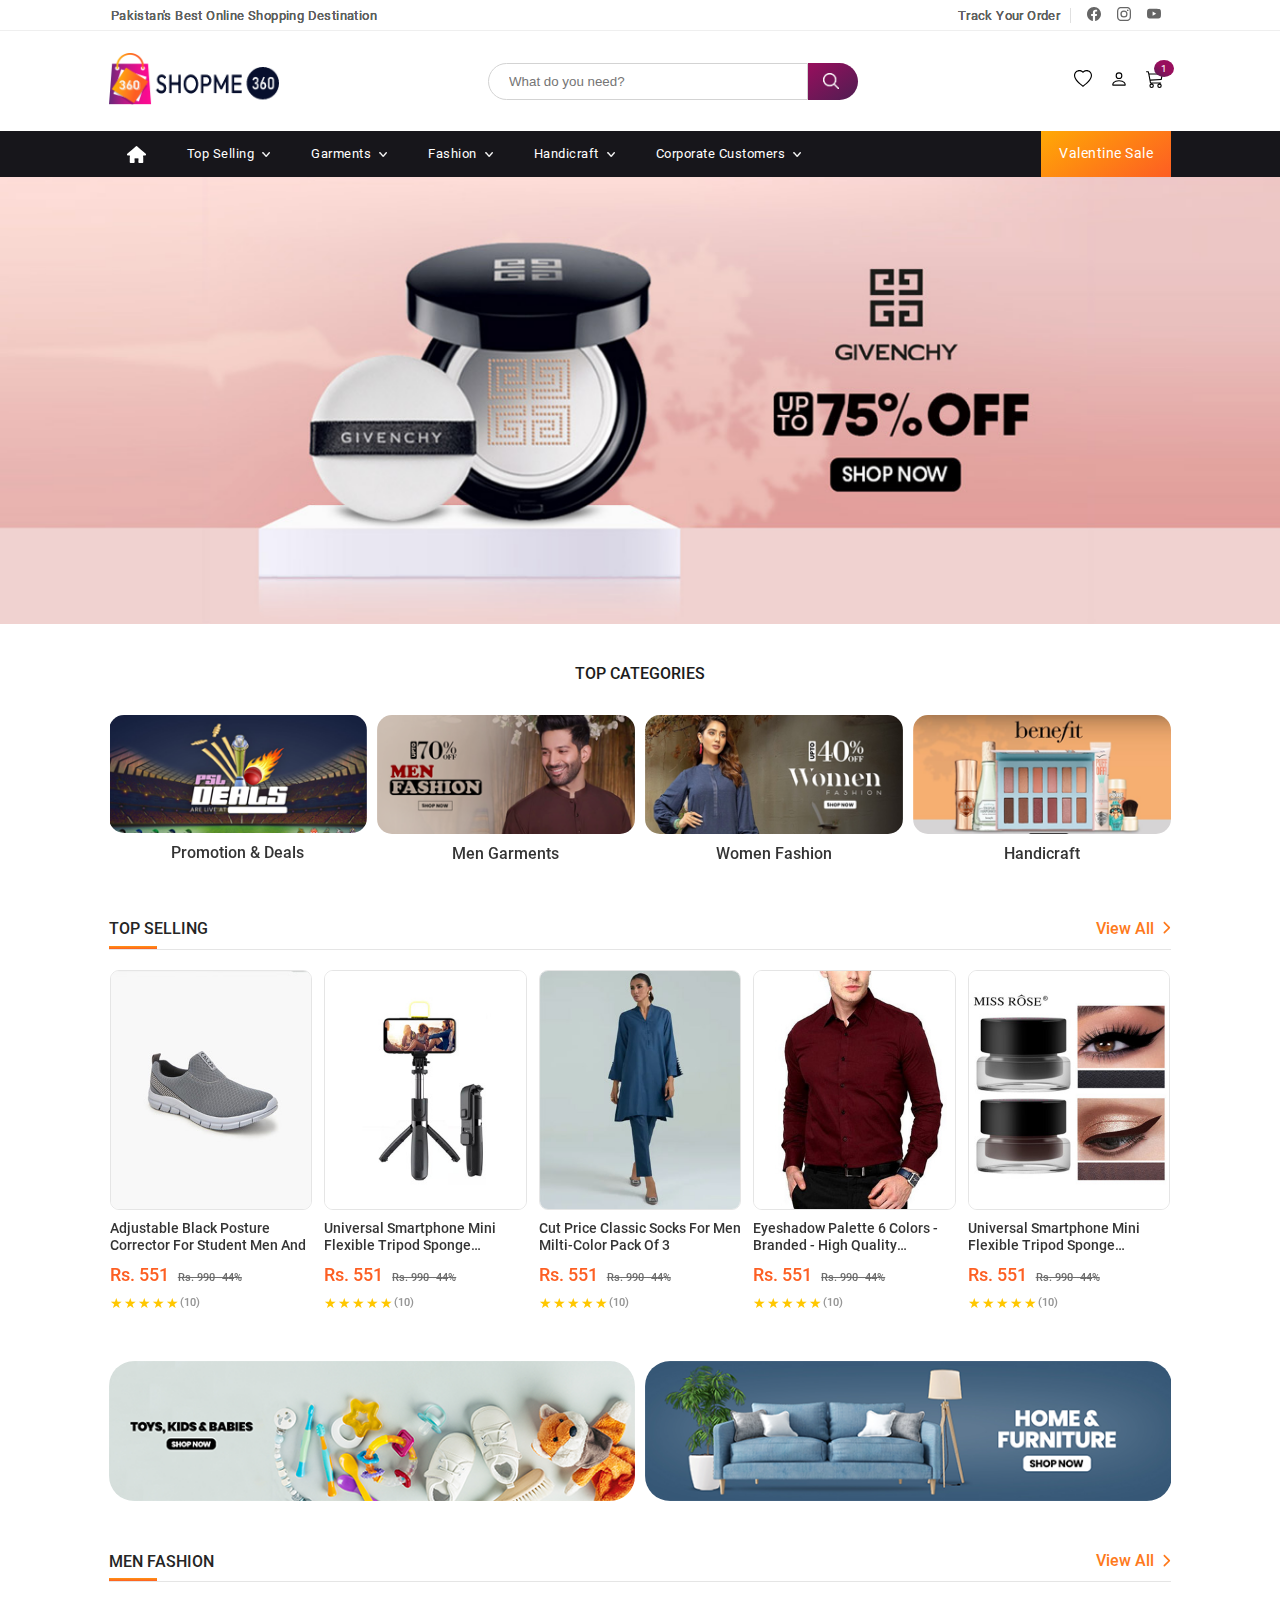
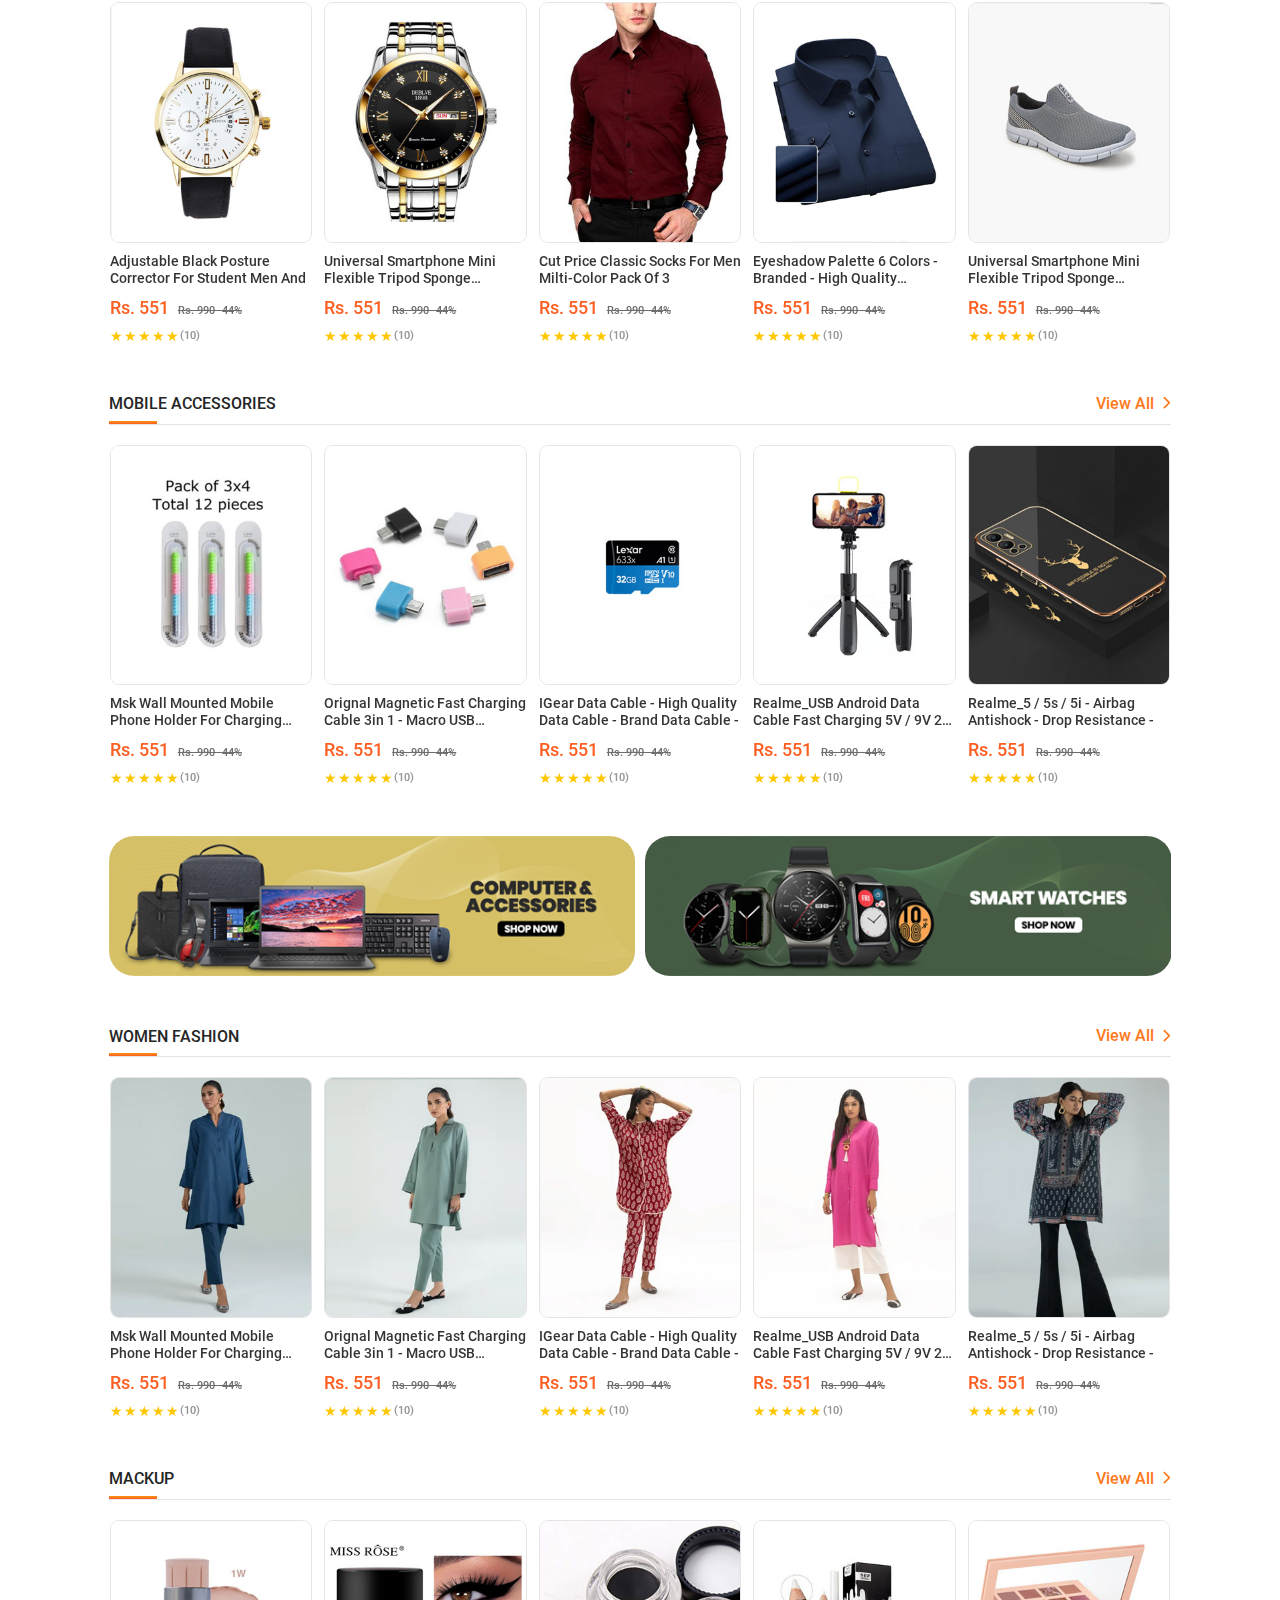
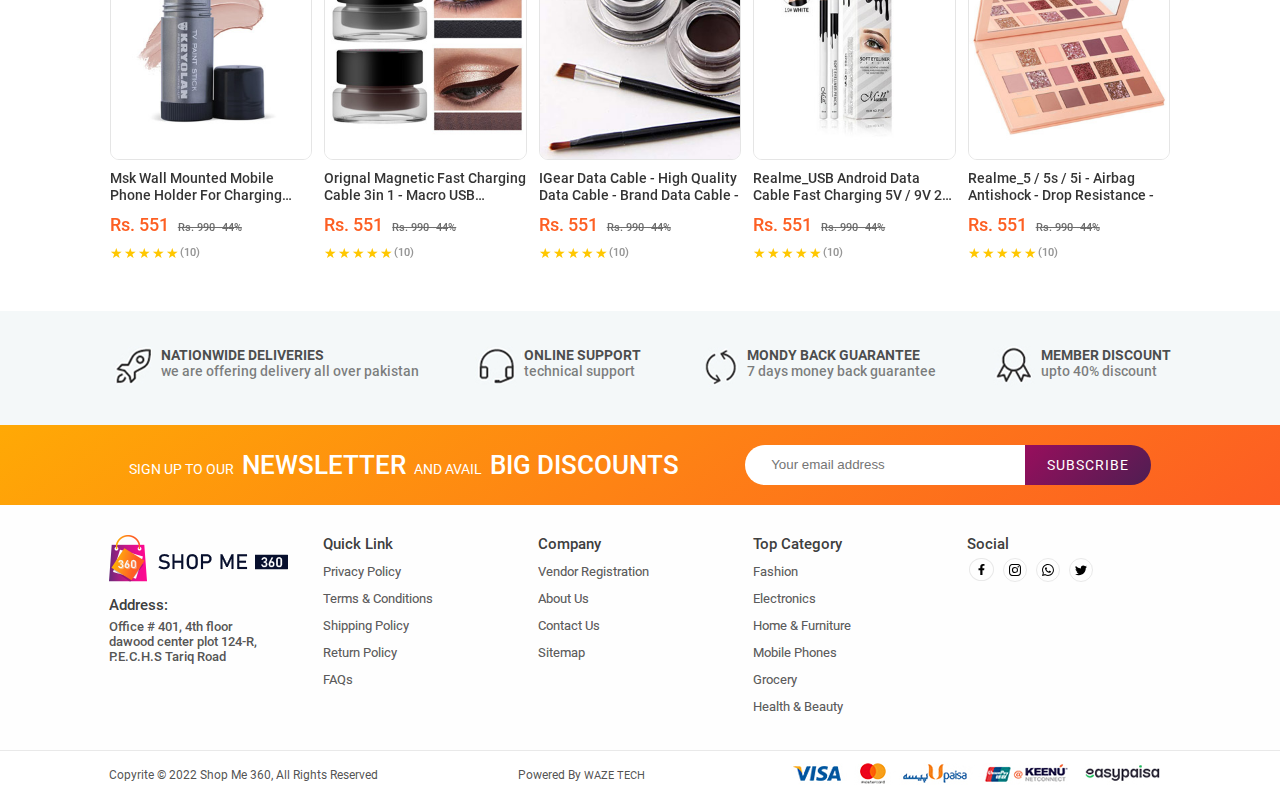
<file: index.html>
<!DOCTYPE html>
<html lang="en">

<head>
    <meta charset="UTF-8">
    <meta http-equiv="X-UA-Compatible" content="IE=edge">
    <meta name="viewport" content="width=device-width, initial-scale=1.0">
    <title>Document</title>
    <link rel="shortcut icon" href="assets/images/logo.ico" type="image/x-icon">
    <!-- font -->
    <link rel="stylesheet" href="assets/css/font.css">
    <!-- css -->
    <link rel="stylesheet" href="assets/css/stylesheet.css">
    <!-- responsive -->
    <link rel="stylesheet" href="assets/css/responsive.css">
    <!-- owl carousel -->
    <link rel="stylesheet" href="https://cdnjs.cloudflare.com/ajax/libs/OwlCarousel2/2.3.4/assets/owl.carousel.min.css" />
    <link rel="stylesheet" href="https://cdnjs.cloudflare.com/ajax/libs/OwlCarousel2/2.3.4/assets/owl.theme.default.min.css" />
</head>

<body>
    <!-- mobile navbar -->
    <div class="mobile__navbar" id="mobile__navbar">
        <div class="topbar__mobileMenu">
            <div class="navbar__iconWrap">
                <a href="#" onclick="navToggle()" id="nav__btn__Inside">
                    <svg xmlns="http://www.w3.org/2000/svg" viewBox="0 0 320 512"><path d="M310.6 150.6c12.5-12.5 12.5-32.8 0-45.3s-32.8-12.5-45.3 0L160 210.7 54.6 105.4c-12.5-12.5-32.8-12.5-45.3 0s-12.5 32.8 0 45.3L114.7 256 9.4 361.4c-12.5 12.5-12.5 32.8 0 45.3s32.8 12.5 45.3 0L160 301.3 265.4 406.6c12.5 12.5 32.8 12.5 45.3 0s12.5-32.8 0-45.3L205.3 256 310.6 150.6z"/></svg>
                </a>
            </div>
        </div>
        <div class="main__menu">
            <ul>
                <li>
                    <a href="#" class="responsive__menuBtn">Top Selling 1<img src="assets/images/icon/down-arrow-icon.svg" alt="arrow"></a>
                    <div class="dropdown">
                        <div class="topbar__mobileMenu">
                            <div class="prev__option">
                                <a href="#" class="preview__menuBtn"><img src="assets/images/icon/down-arrow-icon.svg" alt="arrow"> Back</a>
                            </div>
                        </div>
                        <ul>
                            <li>
                                <a href="#" class="responsive__menuBtn">Top Selling 2<img src="assets/images/icon/down-arrow-icon.svg" alt="arrow"></a>
                                <div class="dropdown">
                                    <div class="topbar__mobileMenu">
                                        <div class="prev__option">
                                            <a href="#" class="preview__menuBtn"><img src="assets/images/icon/down-arrow-icon.svg" alt="arrow"> Back</a>
                                        </div>
                                    </div>
                                    <ul>
                                        <li>
                                            <a href="category.html" class="responsive__menuBtn">Top Selling 3<img src="assets/images/icon/down-arrow-icon.svg" alt="arrow"></a>
                                        </li>
                                        <li>
                                            <a href="category.html" class="responsive__menuBtn">Garments<img src="assets/images/icon/down-arrow-icon.svg" alt="arrow"></a>
                                        </li>
                                        <li>
                                            <a href="category.html" class="responsive__menuBtn">Fashion<img src="assets/images/icon/down-arrow-icon.svg" alt="arrow"></a>
                                        </li>
                                        <li>
                                            <a href="category.html" class="responsive__menuBtn">Handicraft<img src="assets/images/icon/down-arrow-icon.svg" alt="arrow"></a>
                                        </li>
                                        <li>
                                            <a href="category.html" class="responsive__menuBtn">Corporate Customers<img src="assets/images/icon/down-arrow-icon.svg" alt="arrow"></a>
                                        </li>
                                        <li class="sale" class="responsive__menuBtn">
                                            <a href="category.html">Valentine Sale</a>
                                        </li>
                                    </ul>
                                </div>
                            </li>
                            <li>
                                <a href="category.html" class="responsive__menuBtn">Garments<img src="assets/images/icon/down-arrow-icon.svg" alt="arrow"></a>
                            </li>
                            <li>
                                <a href="category.html" class="responsive__menuBtn">Fashion<img src="assets/images/icon/down-arrow-icon.svg" alt="arrow"></a>
                            </li>
                            <li>
                                <a href="category.html" class="responsive__menuBtn">Handicraft<img src="assets/images/icon/down-arrow-icon.svg" alt="arrow"></a>
                            </li>
                            <li>
                                <a href="category.html" class="responsive__menuBtn">Corporate Customers<img src="assets/images/icon/down-arrow-icon.svg" alt="arrow"></a>
                            </li>
                            <li class="sale" class="responsive__menuBtn">
                                <a href="category.html">Valentine Sale</a>
                            </li>
                        </ul>
                    </div>
                </li>
                <li>
                    <a href="category.html" class="responsive__menuBtn">Garments<img src="assets/images/icon/down-arrow-icon.svg" alt="arrow"></a>
                </li>
                <li>
                    <a href="category.html" class="responsive__menuBtn">Fashion<img src="assets/images/icon/down-arrow-icon.svg" alt="arrow"></a>
                </li>
                <li>
                    <a href="category.html" class="responsive__menuBtn">Handicraft<img src="assets/images/icon/down-arrow-icon.svg" alt="arrow"></a>
                </li>
                <li>
                    <a href="category.html" class="responsive__menuBtn">Corporate Customers<img src="assets/images/icon/down-arrow-icon.svg" alt="arrow"></a>
                </li>
                <li>
                    <a href="category.html" class="responsive__menuBtn">Valentine Sale</a>
                </li>
            </ul>
        </div>
    </div>
    <!-- header -->
    <div class="header">
        <!-- topbar -->
        <div class="topbar">
            <div class="cantainer">
                <div class="box">
                    <p>pakistan's best online shopping destination</p>
                </div>
                <div class="box">
                    <a href="#">
                        <p>track your order</p>
                    </a>
                    <a href="#"><img src="assets/images/icon/facebook.svg" alt="icon"></a>
                    <a href="#"><img src="assets/images/icon/instagram.svg" alt="icon"></a>
                    <a href="#"><img src="assets/images/icon/youtube.svg" alt="icon"></a>
                </div>
            </div>
        </div>
        <!-- midbar -->
        <div class="midbar">
            <div class="cantainer">
                <div class="navbar__iconWrap">
                    <a href="#" onclick="navToggle()" id="nav__btn">
                        <svg xmlns="http://www.w3.org/2000/svg" viewBox="0 0 448 512"><!--! Font Awesome Pro 6.2.0 by @fontawesome - https://fontawesome.com License - https://fontawesome.com/license (Commercial License) Copyright 2022 Fonticons, Inc. --><path d="M0 96C0 78.3 14.3 64 32 64H416c17.7 0 32 14.3 32 32s-14.3 32-32 32H32C14.3 128 0 113.7 0 96zM0 256c0-17.7 14.3-32 32-32H416c17.7 0 32 14.3 32 32s-14.3 32-32 32H32c-17.7 0-32-14.3-32-32zM448 416c0 17.7-14.3 32-32 32H32c-17.7 0-32-14.3-32-32s14.3-32 32-32H416c17.7 0 32 14.3 32 32z"/></svg>
                    </a>
                </div>
                <div class="box logo__wrap">
                    <a href="index.html"><img src="assets/images/logo.png" alt="logo"></a>
                </div>
                <div class="box searchbar__toggle">
                    <div class="searchbar">
                        <input type="text" class="search" placeholder="What do you need?">
                        <a href="category.html"><img src="assets/images/icon/search-icon.svg" alt="icon"></a>
                    </div>
                </div>
                <div class="box icon">
                    <a href="#" class="searchbar__icon"><img src="assets/images/icon/search.svg" alt="icon"></a>
                    <a href="#"><img src="assets/images/icon/heart.svg" alt="icon"></a>
                    <a href="#"><img src="assets/images/icon/person.svg" alt="icon"></a>
                    <a href="#"><img src="assets/images/icon/cart3.svg" alt="icon"><span>1</span></a>
                </div>
            </div>
        </div>
        <!-- menu -->
        <div class="menu">
            <div class="cantainer">
                <ul class="navbar">
                    <li>
                        <a href="#"><img src="assets/images/icon/home-icon.svg" alt="home"></a>
                    </li>
                    <li>
                        <a href="#">Top Selling<img src="assets/images/icon/down-arrow-icon.svg" alt="arrow"></a>
                    </li>
                    <li>
                        <a href="#">Garments<img src="assets/images/icon/down-arrow-icon.svg" alt="arrow"></a>
                    </li>
                    <li>
                        <a href="#">Fashion<img src="assets/images/icon/down-arrow-icon.svg" alt="arrow"></a>
                    </li>
                    <li>
                        <a href="#">Handicraft<img src="assets/images/icon/down-arrow-icon.svg" alt="arrow"></a>
                    </li>
                    <li>
                        <a href="#">Corporate Customers<img src="assets/images/icon/down-arrow-icon.svg" alt="arrow"></a>
                    </li>
                    <li class="sale">
                        <a href="#">Valentine Sale</a>
                    </li>
                </ul>
                <div class="navbar__dropdown">
                    <div class="box">
                        <h4 class="dropdown__heading">men</h4>
                        <ul>
                            <li><a href="category.html">blazers</a></li>
                            <li><a href="category.html">jackets</a></li>
                            <li><a href="category.html">collections</a></li>
                            <li><a href="category.html">t-shirts</a></li>
                            <li><a href="category.html">jens pants</a></li>
                            <li><a href="category.html">sports shoes</a></li>
                        </ul>
                    </div>
                    <div class="box">
                        <h4 class="dropdown__heading">women</h4>
                        <ul>
                            <li><a href="category.html">cocktail</a></li>
                            <li><a href="category.html">sunglass</a></li>
                            <li><a href="category.html">evening</a></li>
                            <li><a href="category.html">footwear</a></li>
                            <li><a href="category.html">furniture</a></li>
                            <li><a href="category.html">hear care</a></li>
                        </ul>
                    </div>
                    <div class="box">
                        <h4 class="dropdown__heading">accessories</h4>
                        <ul>
                            <li><a href="category.html">gagets</a></li>
                            <li><a href="category.html">laptop</a></li>
                            <li><a href="category.html">mobile</a></li>
                            <li><a href="category.html">lifestyle</a></li>
                            <li><a href="category.html">jens pants</a></li>
                            <li><a href="category.html">sports items</a></li>
                        </ul>
                    </div>
                    <div class="box">
                        <div class="dropdown__images">
                            <a href="detail.html"><img src="assets/images/promo/1.png" alt="image"></a>
                            <a href="detail.html"><img src="assets/images/promo/2.png" alt="image"></a>
                        </div>
                    </div>
                </div>
            </div>
        </div>
    </div>
    <!-- hero -->
    <div class="hero owl-carousel owl-heroSlide">
        <a href="#">
            <picture>
                <source media="(min-width:768px)" srcset="assets/images/hero/slider-1.jpg">
                <img src="assets/images/hero/slider-1-mbl.jpg" alt="hero">
            </picture>
        </a>
        <a href="#">
            <picture>
                <source media="(min-width:768px)" srcset="assets/images/hero/slider-2.jpg">
                <img src="assets/images/hero/slider-2-mbl.jpg" alt="hero">
            </picture>
        </a>
    </div>
    <!-- top category -->
    <div class="category__wrap">
        <div class="cantainer">
            <div class="heading">
                <h2>top categories</h2>
            </div>
            <div class="category owl-carousel owl-categorySlide">
                <div class="box">
                    <a href="category.html">
                        <div class="image__warp">
                            <img src="assets/images/top-category/Promotion-Deals.png" alt="image">
                        </div>
                        <p>promotion & deals</p>
                    </a>
                </div>
                <div class="box">
                    <a href="category.html">
                        <div class="image__warp">
                            <img src="assets/images/top-category/Men-Garments.png" alt="image">
                        </div>
                        <p>men Garments</p>
                    </a>
                </div>
                <div class="box">
                    <a href="category.html">
                        <div class="image__warp">
                            <img src="assets/images/top-category/Women-Fashion.png" alt="image">
                        </div>
                        <p>women fashion</p>
                    </a>
                </div>
                <div class="box">
                    <a href="category.html">
                        <div class="image__warp">
                            <img src="assets/images/top-category/Handicraft.png" alt="image">
                        </div>
                        <p>Handicraft</p>
                    </a>
                </div>
            </div>
        </div>
    </div>
    <!-- top selling -->
    <div class="home__product">
        <div class="cantainer">
            <div class="product__category">
                <h2>top selling</h2>
                <a href="#" class="view__more">view all <svg xmlns="http://www.w3.org/2000/svg" viewBox="0 0 384 512"><!--! Font Awesome Pro 6.2.0 by @fontawesome - https://fontawesome.com License - https://fontawesome.com/license (Commercial License) Copyright 2022 Fonticons, Inc. --><path d="M342.6 233.4c12.5 12.5 12.5 32.8 0 45.3l-192 192c-12.5 12.5-32.8 12.5-45.3 0s-12.5-32.8 0-45.3L274.7 256 105.4 86.6c-12.5-12.5-12.5-32.8 0-45.3s32.8-12.5 45.3 0l192 192z"/></svg></a>
            </div>
            <div class="product__grid owl-carousel owl-productSlide">
                <!-- box -->
                <a href="detail.html">
                    <div class="product__box">
                        <div class="image__wrap">
                            <img src="assets/images/men clothing/sm-5.jpg" alt="product_image">
                        </div>
                        <div class="product__name">
                            <p>adjustable black posture corrector for student men and</p>
                        </div>
                        <div class="price__wrap">
                            <p class="main__price">Rs. 551 <span class="discount">Rs. 990 -44%</span></p>
                        </div>
                        <div class="stars">
                            <div class="rate">
                                <input type="radio" id="" name="rate" value="5" checked/>
                                <label for="" title="text">5 stars</label>
                                <input type="radio" id="" name="rate" value="4" />
                                <label for="" title="text">4 stars</label>
                                <input type="radio" id="" name="rate" value="3" />
                                <label for="" title="text">3 stars</label>
                                <input type="radio" id="" name="rate" value="2" />
                                <label for="" title="text">2 stars</label>
                                <input type="radio" id="" name="rate" value="1" />
                                <label for="" title="text">1 star</label>
                            </div>
                            <span class="review__count">(10)</span>
                        </div>
                    </div>
                </a>
                <!-- box -->
                <a href="detail.html">
                    <div class="product__box">
                        <div class="image__wrap">
                            <img src="assets/images/mobile-accessories/sm-4.jpg" alt="product_image">
                        </div>
                        <div class="product__name">
                            <p>universal smartphone mini flexible tripod sponge octopus</p>
                        </div>
                        <div class="price__wrap">
                            <p class="main__price">Rs. 551 <span class="discount">Rs. 990 -44%</span></p>
                        </div>
                        <div class="stars">
                            <div class="rate">
                                <input type="radio" id="" name="rate" value="5" checked/>
                                <label for="" title="text">5 stars</label>
                                <input type="radio" id="" name="rate" value="4" />
                                <label for="" title="text">4 stars</label>
                                <input type="radio" id="" name="rate" value="3" />
                                <label for="" title="text">3 stars</label>
                                <input type="radio" id="" name="rate" value="2" />
                                <label for="" title="text">2 stars</label>
                                <input type="radio" id="" name="rate" value="1" />
                                <label for="" title="text">1 star</label>
                            </div>
                            <span class="review__count">(10)</span>
                        </div>
                    </div>
                </a>
                <!-- box -->
                <a href="detail.html">
                    <div class="product__box">
                        <div class="image__wrap">
                            <img src="assets/images/women-fashion/sm-1.jpg" alt="product_image">
                        </div>
                        <div class="product__name">
                            <p>cut price classic socks for men milti-color pack of 3</p>
                        </div>
                        <div class="price__wrap">
                            <p class="main__price">Rs. 551 <span class="discount">Rs. 990 -44%</span></p>
                        </div>
                        <div class="stars">
                            <div class="rate">
                                <input type="radio" id="" name="rate" value="5" checked/>
                                <label for="" title="text">5 stars</label>
                                <input type="radio" id="" name="rate" value="4" />
                                <label for="" title="text">4 stars</label>
                                <input type="radio" id="" name="rate" value="3" />
                                <label for="" title="text">3 stars</label>
                                <input type="radio" id="" name="rate" value="2" />
                                <label for="" title="text">2 stars</label>
                                <input type="radio" id="" name="rate" value="1" />
                                <label for="" title="text">1 star</label>
                            </div>
                            <span class="review__count">(10)</span>
                        </div>
                    </div>
                </a>
                <!-- box -->
                <a href="detail.html">
                    <div class="product__box">
                        <div class="image__wrap">
                            <img src="assets/images/men clothing/sm-3.jpg" alt="product_image">
                        </div>
                        <div class="product__name">
                            <p>eyeshadow palette 6 colors - branded - high quality imported</p>
                        </div>
                        <div class="price__wrap">
                            <p class="main__price">Rs. 551 <span class="discount">Rs. 990 -44%</span></p>
                        </div>
                        <div class="stars">
                            <div class="rate">
                                <input type="radio" id="" name="rate" value="5" checked/>
                                <label for="" title="text">5 stars</label>
                                <input type="radio" id="" name="rate" value="4" />
                                <label for="" title="text">4 stars</label>
                                <input type="radio" id="" name="rate" value="3" />
                                <label for="" title="text">3 stars</label>
                                <input type="radio" id="" name="rate" value="2" />
                                <label for="" title="text">2 stars</label>
                                <input type="radio" id="" name="rate" value="1" />
                                <label for="" title="text">1 star</label>
                            </div>
                            <span class="review__count">(10)</span>
                        </div>
                    </div>
                </a>
                <!-- box -->
                <a href="detail.html">
                    <div class="product__box">
                        <div class="image__wrap">
                            <img src="assets/images/mackup/sm-2.jpg" alt="product_image">
                        </div>
                        <div class="product__name">
                            <p>universal smartphone mini flexible tripod sponge octopus</p>
                        </div>
                        <div class="price__wrap">
                            <p class="main__price">Rs. 551 <span class="discount">Rs. 990 -44%</span></p>
                        </div>
                        <div class="stars">
                            <div class="rate">
                                <input type="radio" id="" name="rate" value="5" checked/>
                                <label for="" title="text">5 stars</label>
                                <input type="radio" id="" name="rate" value="4" />
                                <label for="" title="text">4 stars</label>
                                <input type="radio" id="" name="rate" value="3" />
                                <label for="" title="text">3 stars</label>
                                <input type="radio" id="" name="rate" value="2" />
                                <label for="" title="text">2 stars</label>
                                <input type="radio" id="" name="rate" value="1" />
                                <label for="" title="text">1 star</label>
                            </div>
                            <span class="review__count">(10)</span>
                        </div>
                    </div>
                </a>
            </div>
        </div>
    </div>
    <!-- promo slide -->
    <div class="promo__slide">
        <div class="cantainer owl-carousel owl-promoSlide">
            <a href="category.html">
                <img src="assets/images/promo/1.png" alt="promo">
            </a>
            <a href="category.html">
                <img src="assets/images/promo/2.png" alt="promo">
            </a>
        </div>
    </div>
    <!-- mens fashion -->
    <div class="home__product">
        <div class="cantainer">
            <div class="product__category">
                <h2>men fashion</h2>
                <a href="#" class="view__more">view all <svg xmlns="http://www.w3.org/2000/svg" viewBox="0 0 384 512"><!--! Font Awesome Pro 6.2.0 by @fontawesome - https://fontawesome.com License - https://fontawesome.com/license (Commercial License) Copyright 2022 Fonticons, Inc. --><path d="M342.6 233.4c12.5 12.5 12.5 32.8 0 45.3l-192 192c-12.5 12.5-32.8 12.5-45.3 0s-12.5-32.8 0-45.3L274.7 256 105.4 86.6c-12.5-12.5-12.5-32.8 0-45.3s32.8-12.5 45.3 0l192 192z"/></svg></a>
            </div>
            <div class="product__grid owl-carousel owl-productSlide">
                <!-- box -->
                <a href="detail.html">
                    <div class="product__box">
                        <div class="image__wrap">
                            <img src="assets/images/top-selling/sm-1.jpg" alt="product_image">
                        </div>
                        <div class="product__name">
                            <p>adjustable black posture corrector for student men and</p>
                        </div>
                        <div class="price__wrap">
                            <p class="main__price">Rs. 551 <span class="discount">Rs. 990 -44%</span></p>
                        </div>
                        <div class="stars">
                            <div class="rate">
                                <input type="radio" id="" name="rate" value="5" checked/>
                                <label for="" title="text">5 stars</label>
                                <input type="radio" id="" name="rate" value="4" />
                                <label for="" title="text">4 stars</label>
                                <input type="radio" id="" name="rate" value="3" />
                                <label for="" title="text">3 stars</label>
                                <input type="radio" id="" name="rate" value="2" />
                                <label for="" title="text">2 stars</label>
                                <input type="radio" id="" name="rate" value="1" />
                                <label for="" title="text">1 star</label>
                            </div>
                            <span class="review__count">(10)</span>
                        </div>
                    </div>
                </a>
                <!-- box -->
                <a href="detail.html">
                    <div class="product__box">
                        <div class="image__wrap">
                            <img src="assets/images/top-selling/sm-2.jpg" alt="product_image">
                        </div>
                        <div class="product__name">
                            <p>universal smartphone mini flexible tripod sponge octopus</p>
                        </div>
                        <div class="price__wrap">
                            <p class="main__price">Rs. 551 <span class="discount">Rs. 990 -44%</span></p>
                        </div>
                        <div class="stars">
                            <div class="rate">
                                <input type="radio" id="" name="rate" value="5" checked/>
                                <label for="" title="text">5 stars</label>
                                <input type="radio" id="" name="rate" value="4" />
                                <label for="" title="text">4 stars</label>
                                <input type="radio" id="" name="rate" value="3" />
                                <label for="" title="text">3 stars</label>
                                <input type="radio" id="" name="rate" value="2" />
                                <label for="" title="text">2 stars</label>
                                <input type="radio" id="" name="rate" value="1" />
                                <label for="" title="text">1 star</label>
                            </div>
                            <span class="review__count">(10)</span>
                        </div>
                    </div>
                </a>
                <!-- box -->
                <a href="detail.html">
                    <div class="product__box">
                        <div class="image__wrap">
                            <img src="assets/images/top-selling/sm-3.jpg" alt="product_image">
                        </div>
                        <div class="product__name">
                            <p>cut price classic socks for men milti-color pack of 3</p>
                        </div>
                        <div class="price__wrap">
                            <p class="main__price">Rs. 551 <span class="discount">Rs. 990 -44%</span></p>
                        </div>
                        <div class="stars">
                            <div class="rate">
                                <input type="radio" id="" name="rate" value="5" checked/>
                                <label for="" title="text">5 stars</label>
                                <input type="radio" id="" name="rate" value="4" />
                                <label for="" title="text">4 stars</label>
                                <input type="radio" id="" name="rate" value="3" />
                                <label for="" title="text">3 stars</label>
                                <input type="radio" id="" name="rate" value="2" />
                                <label for="" title="text">2 stars</label>
                                <input type="radio" id="" name="rate" value="1" />
                                <label for="" title="text">1 star</label>
                            </div>
                            <span class="review__count">(10)</span>
                        </div>
                    </div>
                </a>
                <!-- box -->
                <a href="detail.html">
                    <div class="product__box">
                        <div class="image__wrap">
                            <img src="assets/images/top-selling/sm-4.jpg" alt="product_image">
                        </div>
                        <div class="product__name">
                            <p>eyeshadow palette 6 colors - branded - high quality imported</p>
                        </div>
                        <div class="price__wrap">
                            <p class="main__price">Rs. 551 <span class="discount">Rs. 990 -44%</span></p>
                        </div>
                        <div class="stars">
                            <div class="rate">
                                <input type="radio" id="" name="rate" value="5" checked/>
                                <label for="" title="text">5 stars</label>
                                <input type="radio" id="" name="rate" value="4" />
                                <label for="" title="text">4 stars</label>
                                <input type="radio" id="" name="rate" value="3" />
                                <label for="" title="text">3 stars</label>
                                <input type="radio" id="" name="rate" value="2" />
                                <label for="" title="text">2 stars</label>
                                <input type="radio" id="" name="rate" value="1" />
                                <label for="" title="text">1 star</label>
                            </div>
                            <span class="review__count">(10)</span>
                        </div>
                    </div>
                </a>
                <!-- box -->
                <a href="detail.html">
                    <div class="product__box">
                        <div class="image__wrap">
                            <img src="assets/images/top-selling/sm-5.jpg" alt="product_image">
                        </div>
                        <div class="product__name">
                            <p>universal smartphone mini flexible tripod sponge octopus</p>
                        </div>
                        <div class="price__wrap">
                            <p class="main__price">Rs. 551 <span class="discount">Rs. 990 -44%</span></p>
                        </div>
                        <div class="stars">
                            <div class="rate">
                                <input type="radio" id="" name="rate" value="5" checked/>
                                <label for="" title="text">5 stars</label>
                                <input type="radio" id="" name="rate" value="4" />
                                <label for="" title="text">4 stars</label>
                                <input type="radio" id="" name="rate" value="3" />
                                <label for="" title="text">3 stars</label>
                                <input type="radio" id="" name="rate" value="2" />
                                <label for="" title="text">2 stars</label>
                                <input type="radio" id="" name="rate" value="1" />
                                <label for="" title="text">1 star</label>
                            </div>
                            <span class="review__count">(10)</span>
                        </div>
                    </div>
                </a>
            </div>
        </div>
    </div>
    <!-- mobile accessories -->
    <div class="home__product">
        <div class="cantainer">
            <div class="product__category">
                <h2>mobile accessories</h2>
                <a href="#" class="view__more">view all <svg xmlns="http://www.w3.org/2000/svg" viewBox="0 0 384 512"><!--! Font Awesome Pro 6.2.0 by @fontawesome - https://fontawesome.com License - https://fontawesome.com/license (Commercial License) Copyright 2022 Fonticons, Inc. --><path d="M342.6 233.4c12.5 12.5 12.5 32.8 0 45.3l-192 192c-12.5 12.5-32.8 12.5-45.3 0s-12.5-32.8 0-45.3L274.7 256 105.4 86.6c-12.5-12.5-12.5-32.8 0-45.3s32.8-12.5 45.3 0l192 192z"/></svg></a>
            </div>
            <div class="product__grid owl-carousel owl-productSlide">
                <!-- box -->
                <a href="detail.html">
                    <div class="product__box">
                        <div class="image__wrap">
                            <img src="assets/images/mobile-accessories/sm-1.jpg" alt="product_image">
                        </div>
                        <div class="product__name">
                            <p>msk wall mounted mobile phone holder for charging pack of 3</p>
                        </div>
                        <div class="price__wrap">
                            <p class="main__price">Rs. 551 <span class="discount">Rs. 990 -44%</span></p>
                        </div>
                        <div class="stars">
                            <div class="rate">
                                <input type="radio" id="" name="rate" value="5" checked/>
                                <label for="" title="text">5 stars</label>
                                <input type="radio" id="" name="rate" value="4" />
                                <label for="" title="text">4 stars</label>
                                <input type="radio" id="" name="rate" value="3" />
                                <label for="" title="text">3 stars</label>
                                <input type="radio" id="" name="rate" value="2" />
                                <label for="" title="text">2 stars</label>
                                <input type="radio" id="" name="rate" value="1" />
                                <label for="" title="text">1 star</label>
                            </div>
                            <span class="review__count">(10)</span>
                        </div>
                    </div>
                </a>
                <!-- box -->
                <a href="detail.html">
                    <div class="product__box">
                        <div class="image__wrap">
                            <img src="assets/images/mobile-accessories/sm-2.jpg" alt="product_image">
                        </div>
                        <div class="product__name">
                            <p>orignal magnetic fast charging cable 3in 1 - macro USB Android</p>
                        </div>
                        <div class="price__wrap">
                            <p class="main__price">Rs. 551 <span class="discount">Rs. 990 -44%</span></p>
                        </div>
                        <div class="stars">
                            <div class="rate">
                                <input type="radio" id="" name="rate" value="5" checked/>
                                <label for="" title="text">5 stars</label>
                                <input type="radio" id="" name="rate" value="4" />
                                <label for="" title="text">4 stars</label>
                                <input type="radio" id="" name="rate" value="3" />
                                <label for="" title="text">3 stars</label>
                                <input type="radio" id="" name="rate" value="2" />
                                <label for="" title="text">2 stars</label>
                                <input type="radio" id="" name="rate" value="1" />
                                <label for="" title="text">1 star</label>
                            </div>
                            <span class="review__count">(10)</span>
                        </div>
                    </div>
                </a>
                <!-- box -->
                <a href="detail.html">
                    <div class="product__box">
                        <div class="image__wrap">
                            <img src="assets/images/mobile-accessories/sm-3.jpg" alt="product_image">
                        </div>
                        <div class="product__name">
                            <p>iGear data cable - high quality data cable - brand data cable -</p>
                        </div>
                        <div class="price__wrap">
                            <p class="main__price">Rs. 551 <span class="discount">Rs. 990 -44%</span></p>
                        </div>
                        <div class="stars">
                            <div class="rate">
                                <input type="radio" id="" name="rate" value="5" checked/>
                                <label for="" title="text">5 stars</label>
                                <input type="radio" id="" name="rate" value="4" />
                                <label for="" title="text">4 stars</label>
                                <input type="radio" id="" name="rate" value="3" />
                                <label for="" title="text">3 stars</label>
                                <input type="radio" id="" name="rate" value="2" />
                                <label for="" title="text">2 stars</label>
                                <input type="radio" id="" name="rate" value="1" />
                                <label for="" title="text">1 star</label>
                            </div>
                            <span class="review__count">(10)</span>
                        </div>
                    </div>
                </a>
                <!-- box -->
                <a href="detail.html">
                    <div class="product__box">
                        <div class="image__wrap">
                            <img src="assets/images/mobile-accessories/sm-4.jpg" alt="product_image">
                        </div>
                        <div class="product__name">
                            <p>realme_USB android data cable fast charging 5V / 9V 2A support</p>
                        </div>
                        <div class="price__wrap">
                            <p class="main__price">Rs. 551 <span class="discount">Rs. 990 -44%</span></p>
                        </div>
                        <div class="stars">
                            <div class="rate">
                                <input type="radio" id="" name="rate" value="5" checked/>
                                <label for="" title="text">5 stars</label>
                                <input type="radio" id="" name="rate" value="4" />
                                <label for="" title="text">4 stars</label>
                                <input type="radio" id="" name="rate" value="3" />
                                <label for="" title="text">3 stars</label>
                                <input type="radio" id="" name="rate" value="2" />
                                <label for="" title="text">2 stars</label>
                                <input type="radio" id="" name="rate" value="1" />
                                <label for="" title="text">1 star</label>
                            </div>
                            <span class="review__count">(10)</span>
                        </div>
                    </div>
                </a>
                <!-- box -->
                <a href="detail.html">
                    <div class="product__box">
                        <div class="image__wrap">
                            <img src="assets/images/mobile-accessories/sm-5.jpg" alt="product_image">
                        </div>
                        <div class="product__name">
                            <p>realme_5 / 5s / 5i - airbag antishock - drop resistance -</p>
                        </div>
                        <div class="price__wrap">
                            <p class="main__price">Rs. 551 <span class="discount">Rs. 990 -44%</span></p>
                        </div>
                        <div class="stars">
                            <div class="rate">
                                <input type="radio" id="" name="rate" value="5" checked/>
                                <label for="" title="text">5 stars</label>
                                <input type="radio" id="" name="rate" value="4" />
                                <label for="" title="text">4 stars</label>
                                <input type="radio" id="" name="rate" value="3" />
                                <label for="" title="text">3 stars</label>
                                <input type="radio" id="" name="rate" value="2" />
                                <label for="" title="text">2 stars</label>
                                <input type="radio" id="" name="rate" value="1" />
                                <label for="" title="text">1 star</label>
                            </div>
                            <span class="review__count">(10)</span>
                        </div>
                    </div>
                </a>
            </div>
        </div>
    </div>
    <!-- promo slide -->
    <div class="promo__slide">
        <div class="cantainer owl-carousel owl-promoSlide">
            <a href="category.html">
                <img src="assets/images/promo/3.png" alt="promo">
            </a>
            <a href="category.html">
                <img src="assets/images/promo/4.png" alt="promo">
            </a>
        </div>
    </div>
    <!-- women fashion -->
    <div class="home__product">
        <div class="cantainer">
            <div class="product__category">
                <h2>women fashion</h2>
                <a href="#" class="view__more">view all <svg xmlns="http://www.w3.org/2000/svg" viewBox="0 0 384 512"><!--! Font Awesome Pro 6.2.0 by @fontawesome - https://fontawesome.com License - https://fontawesome.com/license (Commercial License) Copyright 2022 Fonticons, Inc. --><path d="M342.6 233.4c12.5 12.5 12.5 32.8 0 45.3l-192 192c-12.5 12.5-32.8 12.5-45.3 0s-12.5-32.8 0-45.3L274.7 256 105.4 86.6c-12.5-12.5-12.5-32.8 0-45.3s32.8-12.5 45.3 0l192 192z"/></svg></a>
            </div>
            <div class="product__grid owl-carousel owl-productSlide">
                <!-- box -->
                <a href="detail.html">
                    <div class="product__box">
                        <div class="image__wrap">
                            <img src="assets/images/women-fashion/sm-1.jpg" alt="product_image">
                        </div>
                        <div class="product__name">
                            <p>msk wall mounted mobile phone holder for charging pack of 3</p>
                        </div>
                        <div class="price__wrap">
                            <p class="main__price">Rs. 551 <span class="discount">Rs. 990 -44%</span></p>
                        </div>
                        <div class="stars">
                            <div class="rate">
                                <input type="radio" id="" name="rate" value="5" checked/>
                                <label for="" title="text">5 stars</label>
                                <input type="radio" id="" name="rate" value="4" />
                                <label for="" title="text">4 stars</label>
                                <input type="radio" id="" name="rate" value="3" />
                                <label for="" title="text">3 stars</label>
                                <input type="radio" id="" name="rate" value="2" />
                                <label for="" title="text">2 stars</label>
                                <input type="radio" id="" name="rate" value="1" />
                                <label for="" title="text">1 star</label>
                            </div>
                            <span class="review__count">(10)</span>
                        </div>
                    </div>
                </a>
                <!-- box -->
                <a href="detail.html">
                    <div class="product__box">
                        <div class="image__wrap">
                            <img src="assets/images/women-fashion/sm-2.jpg" alt="product_image">
                        </div>
                        <div class="product__name">
                            <p>orignal magnetic fast charging cable 3in 1 - macro USB Android</p>
                        </div>
                        <div class="price__wrap">
                            <p class="main__price">Rs. 551 <span class="discount">Rs. 990 -44%</span></p>
                        </div>
                        <div class="stars">
                            <div class="rate">
                                <input type="radio" id="" name="rate" value="5" checked/>
                                <label for="" title="text">5 stars</label>
                                <input type="radio" id="" name="rate" value="4" />
                                <label for="" title="text">4 stars</label>
                                <input type="radio" id="" name="rate" value="3" />
                                <label for="" title="text">3 stars</label>
                                <input type="radio" id="" name="rate" value="2" />
                                <label for="" title="text">2 stars</label>
                                <input type="radio" id="" name="rate" value="1" />
                                <label for="" title="text">1 star</label>
                            </div>
                            <span class="review__count">(10)</span>
                        </div>
                    </div>
                </a>
                <!-- box -->
                <a href="detail.html">
                    <div class="product__box">
                        <div class="image__wrap">
                            <img src="assets/images/women-fashion/sm-3.jpg" alt="product_image">
                        </div>
                        <div class="product__name">
                            <p>iGear data cable - high quality data cable - brand data cable -</p>
                        </div>
                        <div class="price__wrap">
                            <p class="main__price">Rs. 551 <span class="discount">Rs. 990 -44%</span></p>
                        </div>
                        <div class="stars">
                            <div class="rate">
                                <input type="radio" id="" name="rate" value="5" checked/>
                                <label for="" title="text">5 stars</label>
                                <input type="radio" id="" name="rate" value="4" />
                                <label for="" title="text">4 stars</label>
                                <input type="radio" id="" name="rate" value="3" />
                                <label for="" title="text">3 stars</label>
                                <input type="radio" id="" name="rate" value="2" />
                                <label for="" title="text">2 stars</label>
                                <input type="radio" id="" name="rate" value="1" />
                                <label for="" title="text">1 star</label>
                            </div>
                            <span class="review__count">(10)</span>
                        </div>
                    </div>
                </a>
                <!-- box -->
                <a href="detail.html">
                    <div class="product__box">
                        <div class="image__wrap">
                            <img src="assets/images/women-fashion/sm-4.jpg" alt="product_image">
                        </div>
                        <div class="product__name">
                            <p>realme_USB android data cable fast charging 5V / 9V 2A support</p>
                        </div>
                        <div class="price__wrap">
                            <p class="main__price">Rs. 551 <span class="discount">Rs. 990 -44%</span></p>
                        </div>
                        <div class="stars">
                            <div class="rate">
                                <input type="radio" id="" name="rate" value="5" checked/>
                                <label for="" title="text">5 stars</label>
                                <input type="radio" id="" name="rate" value="4" />
                                <label for="" title="text">4 stars</label>
                                <input type="radio" id="" name="rate" value="3" />
                                <label for="" title="text">3 stars</label>
                                <input type="radio" id="" name="rate" value="2" />
                                <label for="" title="text">2 stars</label>
                                <input type="radio" id="" name="rate" value="1" />
                                <label for="" title="text">1 star</label>
                            </div>
                            <span class="review__count">(10)</span>
                        </div>
                    </div>
                </a>
                <!-- box -->
                <a href="detail.html">
                    <div class="product__box">
                        <div class="image__wrap">
                            <img src="assets/images/women-fashion/sm-5.jpg" alt="product_image">
                        </div>
                        <div class="product__name">
                            <p>realme_5 / 5s / 5i - airbag antishock - drop resistance -</p>
                        </div>
                        <div class="price__wrap">
                            <p class="main__price">Rs. 551 <span class="discount">Rs. 990 -44%</span></p>
                        </div>
                        <div class="stars">
                            <div class="rate">
                                <input type="radio" id="" name="rate" value="5" checked/>
                                <label for="" title="text">5 stars</label>
                                <input type="radio" id="" name="rate" value="4" />
                                <label for="" title="text">4 stars</label>
                                <input type="radio" id="" name="rate" value="3" />
                                <label for="" title="text">3 stars</label>
                                <input type="radio" id="" name="rate" value="2" />
                                <label for="" title="text">2 stars</label>
                                <input type="radio" id="" name="rate" value="1" />
                                <label for="" title="text">1 star</label>
                            </div>
                            <span class="review__count">(10)</span>
                        </div>
                    </div>
                </a>
            </div>
        </div>
    </div>
    <!-- mackup -->
    <div class="home__product">
        <div class="cantainer">
            <div class="product__category">
                <h2>mackup</h2>
                <a href="#" class="view__more">view all <svg xmlns="http://www.w3.org/2000/svg" viewBox="0 0 384 512"><!--! Font Awesome Pro 6.2.0 by @fontawesome - https://fontawesome.com License - https://fontawesome.com/license (Commercial License) Copyright 2022 Fonticons, Inc. --><path d="M342.6 233.4c12.5 12.5 12.5 32.8 0 45.3l-192 192c-12.5 12.5-32.8 12.5-45.3 0s-12.5-32.8 0-45.3L274.7 256 105.4 86.6c-12.5-12.5-12.5-32.8 0-45.3s32.8-12.5 45.3 0l192 192z"/></svg></a>
            </div>
            <div class="product__grid owl-carousel owl-productSlide">
                <!-- box -->
                <a href="detail.html">
                    <div class="product__box">
                        <div class="image__wrap">
                            <img src="assets/images/mackup/sm-1.jpg" alt="product_image">
                        </div>
                        <div class="product__name">
                            <p>msk wall mounted mobile phone holder for charging pack of 3</p>
                        </div>
                        <div class="price__wrap">
                            <p class="main__price">Rs. 551 <span class="discount">Rs. 990 -44%</span></p>
                        </div>
                        <div class="stars">
                            <div class="rate">
                                <input type="radio" id="" name="rate" value="5" checked/>
                                <label for="" title="text">5 stars</label>
                                <input type="radio" id="" name="rate" value="4" />
                                <label for="" title="text">4 stars</label>
                                <input type="radio" id="" name="rate" value="3" />
                                <label for="" title="text">3 stars</label>
                                <input type="radio" id="" name="rate" value="2" />
                                <label for="" title="text">2 stars</label>
                                <input type="radio" id="" name="rate" value="1" />
                                <label for="" title="text">1 star</label>
                            </div>
                            <span class="review__count">(10)</span>
                        </div>
                    </div>
                </a>
                <!-- box -->
                <a href="detail.html">
                    <div class="product__box">
                        <div class="image__wrap">
                            <img src="assets/images/mackup/sm-2.jpg" alt="product_image">
                        </div>
                        <div class="product__name">
                            <p>orignal magnetic fast charging cable 3in 1 - macro USB Android</p>
                        </div>
                        <div class="price__wrap">
                            <p class="main__price">Rs. 551 <span class="discount">Rs. 990 -44%</span></p>
                        </div>
                        <div class="stars">
                            <div class="rate">
                                <input type="radio" id="" name="rate" value="5" checked/>
                                <label for="" title="text">5 stars</label>
                                <input type="radio" id="" name="rate" value="4" />
                                <label for="" title="text">4 stars</label>
                                <input type="radio" id="" name="rate" value="3" />
                                <label for="" title="text">3 stars</label>
                                <input type="radio" id="" name="rate" value="2" />
                                <label for="" title="text">2 stars</label>
                                <input type="radio" id="" name="rate" value="1" />
                                <label for="" title="text">1 star</label>
                            </div>
                            <span class="review__count">(10)</span>
                        </div>
                    </div>
                </a>
                <!-- box -->
                <a href="detail.html">
                    <div class="product__box">
                        <div class="image__wrap">
                            <img src="assets/images/mackup/sm-3.jpg" alt="product_image">
                        </div>
                        <div class="product__name">
                            <p>iGear data cable - high quality data cable - brand data cable -</p>
                        </div>
                        <div class="price__wrap">
                            <p class="main__price">Rs. 551 <span class="discount">Rs. 990 -44%</span></p>
                        </div>
                        <div class="stars">
                            <div class="rate">
                                <input type="radio" id="" name="rate" value="5" checked/>
                                <label for="" title="text">5 stars</label>
                                <input type="radio" id="" name="rate" value="4" />
                                <label for="" title="text">4 stars</label>
                                <input type="radio" id="" name="rate" value="3" />
                                <label for="" title="text">3 stars</label>
                                <input type="radio" id="" name="rate" value="2" />
                                <label for="" title="text">2 stars</label>
                                <input type="radio" id="" name="rate" value="1" />
                                <label for="" title="text">1 star</label>
                            </div>
                            <span class="review__count">(10)</span>
                        </div>
                    </div>
                </a>
                <!-- box -->
                <a href="detail.html">
                    <div class="product__box">
                        <div class="image__wrap">
                            <img src="assets/images/mackup/sm-4.jpg" alt="product_image">
                        </div>
                        <div class="product__name">
                            <p>realme_USB android data cable fast charging 5V / 9V 2A support</p>
                        </div>
                        <div class="price__wrap">
                            <p class="main__price">Rs. 551 <span class="discount">Rs. 990 -44%</span></p>
                        </div>
                        <div class="stars">
                            <div class="rate">
                                <input type="radio" id="" name="rate" value="5" checked/>
                                <label for="" title="text">5 stars</label>
                                <input type="radio" id="" name="rate" value="4" />
                                <label for="" title="text">4 stars</label>
                                <input type="radio" id="" name="rate" value="3" />
                                <label for="" title="text">3 stars</label>
                                <input type="radio" id="" name="rate" value="2" />
                                <label for="" title="text">2 stars</label>
                                <input type="radio" id="" name="rate" value="1" />
                                <label for="" title="text">1 star</label>
                            </div>
                            <span class="review__count">(10)</span>
                        </div>
                    </div>
                </a>
                <!-- box -->
                <a href="detail.html">
                    <div class="product__box">
                        <div class="image__wrap">
                            <img src="assets/images/mackup/sm-5.jpg" alt="product_image">
                        </div>
                        <div class="product__name">
                            <p>realme_5 / 5s / 5i - airbag antishock - drop resistance -</p>
                        </div>
                        <div class="price__wrap">
                            <p class="main__price">Rs. 551 <span class="discount">Rs. 990 -44%</span></p>
                        </div>
                        <div class="stars">
                            <div class="rate">
                                <input type="radio" id="" name="rate" value="5" checked/>
                                <label for="" title="text">5 stars</label>
                                <input type="radio" id="" name="rate" value="4" />
                                <label for="" title="text">4 stars</label>
                                <input type="radio" id="" name="rate" value="3" />
                                <label for="" title="text">3 stars</label>
                                <input type="radio" id="" name="rate" value="2" />
                                <label for="" title="text">2 stars</label>
                                <input type="radio" id="" name="rate" value="1" />
                                <label for="" title="text">1 star</label>
                            </div>
                            <span class="review__count">(10)</span>
                        </div>
                    </div>
                </a>
            </div>
        </div>
    </div>
    <!-- home info -->
    <div class="home__info">
        <div class="cantainer">
            <div class="box">
                <div class="left">
                    <img src="assets/images/icon/rocket-icon.png" alt="icon">
                </div>
                <div class="right">
                    <h3>nationwide deliveries</h3>
                    <p>we are offering delivery all over pakistan</p>
                </div>
            </div>
            <div class="box">
                <div class="left">
                    <img src="assets/images/icon/support-icon.png" alt="icon">
                </div>
                <div class="right">
                    <h3>online support</h3>
                    <p>technical support</p>
                </div>
            </div>
            <div class="box">
                <div class="left">
                    <img src="assets/images/icon/spin-icon.png" alt="icon">
                </div>
                <div class="right">
                    <h3>mondy back guarantee</h3>
                    <p>7 days money back guarantee</p>
                </div>
            </div>
            <div class="box">
                <div class="left">
                    <img src="assets/images/icon/reward-icon.png" alt="icon">
                </div>
                <div class="right">
                    <h3>member discount</h3>
                    <p>upto 40% discount</p>
                </div>
            </div>
        </div>
    </div>
    <!-- newsletter -->
    <div class="newsletter">
        <div class="cantainer">
            <div class="box">
                <p>sign up to our <span>newsletter</span> and avail <span>big discounts</span></p>
            </div>
            <div class="box subscription">
                <input type="email" placeholder="Your email address">
                <a href="#">subscribe</a>
            </div>
        </div>
    </div>
    <!-- footer -->
    <div class="footer">
        <div class="cantainer">
            <div class="box">
                <div class="footerLogo__wrap">
                    <a href="#"><img src="assets/images/footer-logo.png" alt="logo"></a>
                </div>
                <h4 class="footer__heading">address:</h4>
                <p>Office # 401, 4th floor dawood center plot 124-R, P.E.C.H.S Tariq Road</p>
            </div>
            <div class="box">
                <h4 class="footer__heading">Quick Link</h4>
                <ul>
                    <li><a href="#">privacy policy</a></li>
                    <li><a href="#">terms & conditions</a></li>
                    <li><a href="#">shipping policy</a></li>
                    <li><a href="#">return policy</a></li>
                    <li><a href="#">FAQs</a></li>
                </ul>
            </div>
            <div class="box">
                <h4 class="footer__heading">Company</h4>
                <ul>
                    <li><a href="#">vendor registration</a></li>
                    <li><a href="#">about us</a></li>
                    <li><a href="#">contact us</a></li>
                    <li><a href="#">sitemap</a></li>
                </ul>
            </div>
            <div class="box">
                <h4 class="footer__heading">Top Category</h4>
                <ul>
                    <li><a href="category.html">fashion</a></li>
                    <li><a href="category.html">electronics</a></li>
                    <li><a href="category.html">home & furniture</a></li>
                    <li><a href="category.html">mobile phones</a></li>
                    <li><a href="category.html">grocery</a></li>
                    <li><a href="category.html">health & beauty</a></li>
                </ul>
            </div>
            <div class="box">
                <h4 class="footer__heading">social</h4>
                <ul class="footerSocial__icon">
                    <li>
                        <a href="#"><img src="assets/images/icon/facebook-f.svg" alt="icon"></a>
                    </li>
                    <li>
                        <a href="#"><img src="assets/images/icon/instagram.svg" alt="icon"></a>
                    </li>
                    <li>
                        <a href="#"><img src="assets/images/icon/whatsapp.svg" alt="icon"></a>
                    </li>
                    <li>
                        <a href="#"><img src="assets/images/icon/twitter.svg" alt="icon"></a>
                    </li>
                </ul>
            </div>
        </div>
    </div>
    <div class="bottom__bar">
        <div class="cantainer">
            <div class="box">
                <p>Copyrite © 2022 Shop Me 360, All rights reserved</p>
            </div>
            <div class="box">
                <p>Powered by <a href="#">waze tech</a></p>
            </div>
            <div class="box">
                <a href="#"><img src="assets/images/icon/payment-method.png" alt="image"></a>
            </div>
        </div>
    </div>
</body>
<!-- jquery -->
<script src="https://cdnjs.cloudflare.com/ajax/libs/jquery/3.6.1/jquery.min.js"></script>
<!-- owl carousel -->
<script src="https://cdnjs.cloudflare.com/ajax/libs/OwlCarousel2/2.3.4/owl.carousel.min.js"></script>
<!-- js -->
<script src="assets/js/carousel_Setting.js"></script>
<script src="assets/js/logic.js"></script>

</html>
</file>
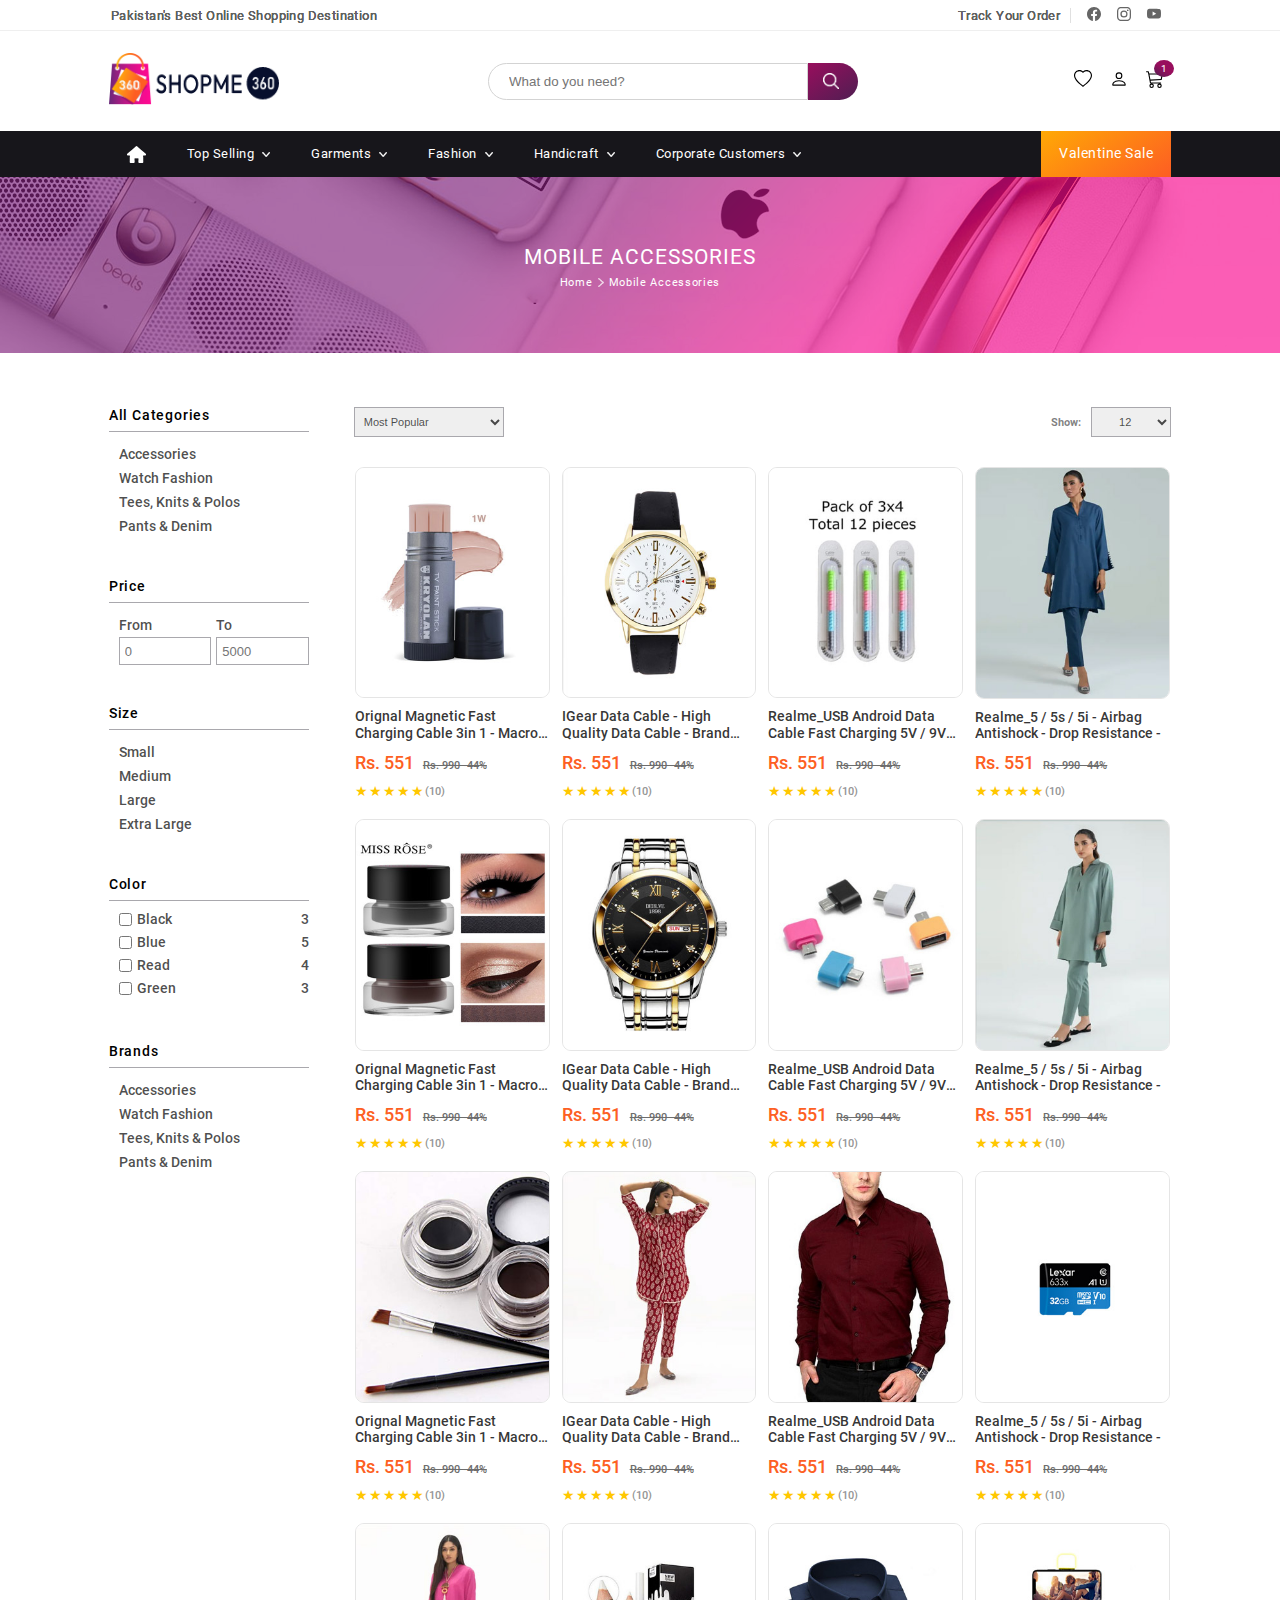
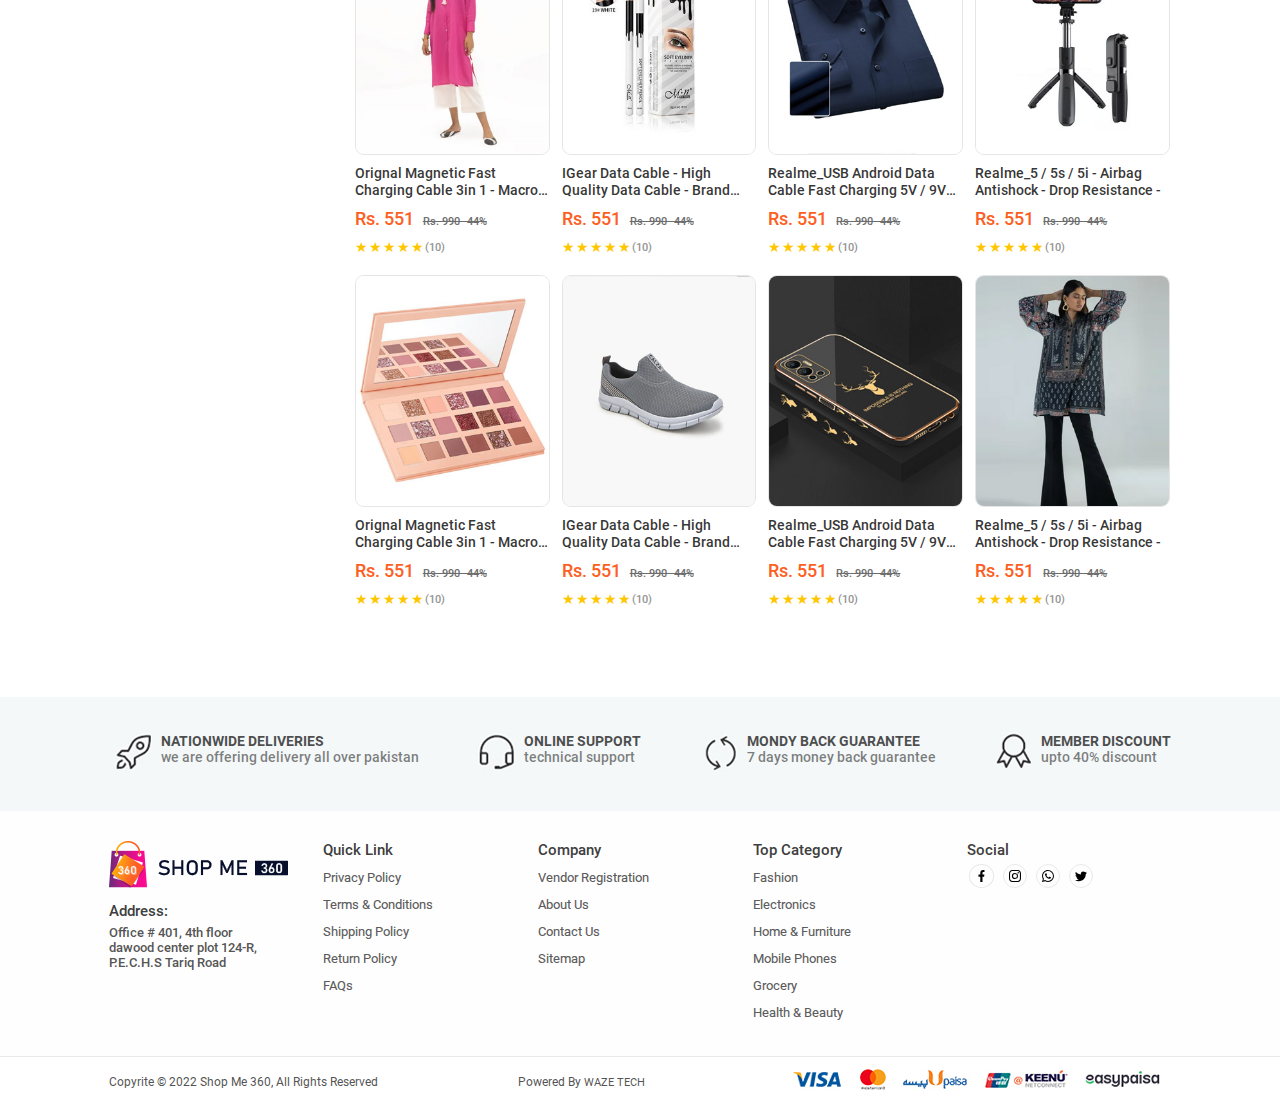
<file: category.html>
<!DOCTYPE html>
<html lang="en">

<head>
    <meta charset="UTF-8">
    <meta http-equiv="X-UA-Compatible" content="IE=edge">
    <meta name="viewport" content="width=device-width, initial-scale=1.0">
    <title>Document</title>
    <link rel="shortcut icon" href="assets/images/logo.ico" type="image/x-icon">
    <!-- font -->
    <link rel="stylesheet" href="assets/css/font.css">
    <!-- css -->
    <link rel="stylesheet" href="assets/css/stylesheet.css">
    <!-- responsive -->
    <link rel="stylesheet" href="assets/css/responsive.css">
</head>

<body>
    <!-- layer -->
    <div class="black__layer" onclick="filter__option()"></div>
    <!-- mobile navbar -->
    <div class="mobile__navbar" id="mobile__navbar">
        <div class="topbar__mobileMenu">
            <div class="navbar__iconWrap">
                <a href="#" onclick="navToggle()" id="nav__btn__Inside">
                    <svg xmlns="http://www.w3.org/2000/svg" viewBox="0 0 320 512"><path d="M310.6 150.6c12.5-12.5 12.5-32.8 0-45.3s-32.8-12.5-45.3 0L160 210.7 54.6 105.4c-12.5-12.5-32.8-12.5-45.3 0s-12.5 32.8 0 45.3L114.7 256 9.4 361.4c-12.5 12.5-12.5 32.8 0 45.3s32.8 12.5 45.3 0L160 301.3 265.4 406.6c12.5 12.5 32.8 12.5 45.3 0s12.5-32.8 0-45.3L205.3 256 310.6 150.6z"/></svg>
                </a>
            </div>
        </div>
        <div class="main__menu">
            <ul>
                <li>
                    <a href="#" class="responsive__menuBtn">Top Selling 1<img src="assets/images/icon/down-arrow-icon.svg" alt="arrow"></a>
                    <div class="dropdown">
                        <div class="topbar__mobileMenu">
                            <div class="prev__option">
                                <a href="#" class="preview__menuBtn"><img src="assets/images/icon/down-arrow-icon.svg" alt="arrow"> Back</a>
                            </div>
                        </div>
                        <ul>
                            <li>
                                <a href="#" class="responsive__menuBtn">Top Selling 2<img src="assets/images/icon/down-arrow-icon.svg" alt="arrow"></a>
                                <div class="dropdown">
                                    <div class="topbar__mobileMenu">
                                        <div class="prev__option">
                                            <a href="#" class="preview__menuBtn"><img src="assets/images/icon/down-arrow-icon.svg" alt="arrow"> Back</a>
                                        </div>
                                    </div>
                                    <ul>
                                        <li>
                                            <a href="category.html" class="responsive__menuBtn">Top Selling 3<img src="assets/images/icon/down-arrow-icon.svg" alt="arrow"></a>
                                        </li>
                                        <li>
                                            <a href="category.html" class="responsive__menuBtn">Garments<img src="assets/images/icon/down-arrow-icon.svg" alt="arrow"></a>
                                        </li>
                                        <li>
                                            <a href="category.html" class="responsive__menuBtn">Fashion<img src="assets/images/icon/down-arrow-icon.svg" alt="arrow"></a>
                                        </li>
                                        <li>
                                            <a href="category.html" class="responsive__menuBtn">Handicraft<img src="assets/images/icon/down-arrow-icon.svg" alt="arrow"></a>
                                        </li>
                                        <li>
                                            <a href="category.html" class="responsive__menuBtn">Corporate Customers<img src="assets/images/icon/down-arrow-icon.svg" alt="arrow"></a>
                                        </li>
                                        <li class="sale" class="responsive__menuBtn">
                                            <a href="category.html">Valentine Sale</a>
                                        </li>
                                    </ul>
                                </div>
                            </li>
                            <li>
                                <a href="category.html" class="responsive__menuBtn">Garments<img src="assets/images/icon/down-arrow-icon.svg" alt="arrow"></a>
                            </li>
                            <li>
                                <a href="category.html" class="responsive__menuBtn">Fashion<img src="assets/images/icon/down-arrow-icon.svg" alt="arrow"></a>
                            </li>
                            <li>
                                <a href="category.html" class="responsive__menuBtn">Handicraft<img src="assets/images/icon/down-arrow-icon.svg" alt="arrow"></a>
                            </li>
                            <li>
                                <a href="category.html" class="responsive__menuBtn">Corporate Customers<img src="assets/images/icon/down-arrow-icon.svg" alt="arrow"></a>
                            </li>
                            <li class="sale" class="responsive__menuBtn">
                                <a href="category.html">Valentine Sale</a>
                            </li>
                        </ul>
                    </div>
                </li>
                <li>
                    <a href="category.html" class="responsive__menuBtn">Garments<img src="assets/images/icon/down-arrow-icon.svg" alt="arrow"></a>
                </li>
                <li>
                    <a href="category.html" class="responsive__menuBtn">Fashion<img src="assets/images/icon/down-arrow-icon.svg" alt="arrow"></a>
                </li>
                <li>
                    <a href="category.html" class="responsive__menuBtn">Handicraft<img src="assets/images/icon/down-arrow-icon.svg" alt="arrow"></a>
                </li>
                <li>
                    <a href="category.html" class="responsive__menuBtn">Corporate Customers<img src="assets/images/icon/down-arrow-icon.svg" alt="arrow"></a>
                </li>
                <li>
                    <a href="category.html" class="responsive__menuBtn">Valentine Sale</a>
                </li>
            </ul>
        </div>
    </div>
    <!-- header -->
    <div class="header">
        <!-- topbar -->
        <div class="topbar">
            <div class="cantainer">
                <div class="box">
                    <p>pakistan's best online shopping destination</p>
                </div>
                <div class="box">
                    <a href="#">
                        <p>track your order</p>
                    </a>
                    <a href="#"><img src="assets/images/icon/facebook.svg" alt="icon"></a>
                    <a href="#"><img src="assets/images/icon/instagram.svg" alt="icon"></a>
                    <a href="#"><img src="assets/images/icon/youtube.svg" alt="icon"></a>
                </div>
            </div>
        </div>
        <!-- midbar -->
        <div class="midbar">
            <div class="cantainer">
                <div class="navbar__iconWrap">
                    <a href="#" onclick="navToggle()" id="nav__btn">
                        <svg xmlns="http://www.w3.org/2000/svg" viewBox="0 0 448 512"><!--! Font Awesome Pro 6.2.0 by @fontawesome - https://fontawesome.com License - https://fontawesome.com/license (Commercial License) Copyright 2022 Fonticons, Inc. --><path d="M0 96C0 78.3 14.3 64 32 64H416c17.7 0 32 14.3 32 32s-14.3 32-32 32H32C14.3 128 0 113.7 0 96zM0 256c0-17.7 14.3-32 32-32H416c17.7 0 32 14.3 32 32s-14.3 32-32 32H32c-17.7 0-32-14.3-32-32zM448 416c0 17.7-14.3 32-32 32H32c-17.7 0-32-14.3-32-32s14.3-32 32-32H416c17.7 0 32 14.3 32 32z"/></svg>
                    </a>
                </div>
                <div class="box logo__wrap">
                    <a href="index.html"><img src="assets/images/logo.png" alt="logo"></a>
                </div>
                <div class="box searchbar__toggle">
                    <div class="searchbar">
                        <input type="text" class="search" placeholder="What do you need?">
                        <a href="category.html"><img src="assets/images/icon/search-icon.svg" alt="icon"></a>
                    </div>
                </div>
                <div class="box icon">
                    <a href="#" class="searchbar__icon"><img src="assets/images/icon/search.svg" alt="icon"></a>
                    <a href="#"><img src="assets/images/icon/heart.svg" alt="icon"></a>
                    <a href="#"><img src="assets/images/icon/person.svg" alt="icon"></a>
                    <a href="#"><img src="assets/images/icon/cart3.svg" alt="icon"><span>1</span></a>
                </div>
            </div>
        </div>
        <!-- menu -->
        <div class="menu">
            <div class="cantainer">
                <ul class="navbar">
                    <li>
                        <a href="#"><img src="assets/images/icon/home-icon.svg" alt="home"></a>
                    </li>
                    <li>
                        <a href="#">Top Selling<img src="assets/images/icon/down-arrow-icon.svg" alt="arrow"></a>
                    </li>
                    <li>
                        <a href="#">Garments<img src="assets/images/icon/down-arrow-icon.svg" alt="arrow"></a>
                    </li>
                    <li>
                        <a href="#">Fashion<img src="assets/images/icon/down-arrow-icon.svg" alt="arrow"></a>
                    </li>
                    <li>
                        <a href="#">Handicraft<img src="assets/images/icon/down-arrow-icon.svg" alt="arrow"></a>
                    </li>
                    <li>
                        <a href="#">Corporate Customers<img src="assets/images/icon/down-arrow-icon.svg" alt="arrow"></a>
                    </li>
                    <li class="sale">
                        <a href="#">Valentine Sale</a>
                    </li>
                </ul>
                <div class="navbar__dropdown">
                    <div class="box">
                        <h4 class="dropdown__heading">men</h4>
                        <ul>
                            <li><a href="category.html">blazers</a></li>
                            <li><a href="category.html">jackets</a></li>
                            <li><a href="category.html">collections</a></li>
                            <li><a href="category.html">t-shirts</a></li>
                            <li><a href="category.html">jens pants</a></li>
                            <li><a href="category.html">sports shoes</a></li>
                        </ul>
                    </div>
                    <div class="box">
                        <h4 class="dropdown__heading">women</h4>
                        <ul>
                            <li><a href="category.html">cocktail</a></li>
                            <li><a href="category.html">sunglass</a></li>
                            <li><a href="category.html">evening</a></li>
                            <li><a href="category.html">footwear</a></li>
                            <li><a href="category.html">furniture</a></li>
                            <li><a href="category.html">hear care</a></li>
                        </ul>
                    </div>
                    <div class="box">
                        <h4 class="dropdown__heading">accessories</h4>
                        <ul>
                            <li><a href="category.html">gagets</a></li>
                            <li><a href="category.html">laptop</a></li>
                            <li><a href="category.html">mobile</a></li>
                            <li><a href="category.html">lifestyle</a></li>
                            <li><a href="category.html">jens pants</a></li>
                            <li><a href="category.html">sports items</a></li>
                        </ul>
                    </div>
                    <div class="box">
                        <div class="dropdown__images">
                            <a href="detail.html"><img src="assets/images/promo/1.png" alt="image"></a>
                            <a href="detail.html"><img src="assets/images/promo/2.png" alt="image"></a>
                        </div>
                    </div>
                </div>
            </div>
        </div>
    </div>
    <!-- hero -->
    <div class="hero">
        <img src="assets/images/hero/category.png" alt="hero">
        <div class="heading">
            <h1>mobile accessories</h1>
            <div class="Breadcrumb">
                <a href="#">Home</a><span><img src="assets/images/icon/pev-arrow-icon.svg" alt="arrow"></span><a href="#">mobile accessories</a>
            </div>
        </div>
    </div>
    <!-- category -->
    <div class="category">
        <div class="cantainer">
            <div class="filter__by">
                <!-- box -->
                <div class="mini__filterBox">
                    <div class="heading">
                        <h3>all categories</h3>
                    </div>
                    <div class="option">
                        <ul>
                            <li>
                                <a href="#">accessories</a>
                            </li>
                            <li>
                                <a href="#">watch fashion</a>
                            </li>
                            <li>
                                <a href="#">tees, knits & polos</a>
                            </li>
                            <li>
                                <a href="#">pants & denim</a>
                            </li>
                        </ul>
                    </div>
                </div>
                <!-- box -->
                <div class="mini__filterBox">
                    <div class="heading">
                        <h3>price</h3>
                    </div>
                    <div class="option">
                        <ul>
                            <div class="price_from_to__wrap">
                                <div class="field">
                                    <div class="label">
                                        <label for="">from</label>
                                    </div>
                                    <div class="input">
                                        <input type="text" placeholder="0">
                                    </div>
                                </div>
                                <div class="field">
                                    <div class="label">
                                        <label for="">to</label>
                                    </div>
                                    <div class="input">
                                        <input type="text" placeholder="5000">
                                    </div>
                                </div>
                            </div>
                            <li style="display: none;">
                                <div slider id="slider-distance">
                                    <div>
                                        <div inverse-left style="width:70%;"></div>
                                        <div inverse-right style="width:70%;"></div>
                                        <div range style="left:30%;right:40%;"></div>
                                        <span thumb style="left:30%;"></span>
                                        <span thumb style="left:60%;"></span>
                                        <div sign style="left:30%;">
                                            <span id="value">30</span>
                                        </div>
                                        <div sign style="left:60%;">
                                            <span id="value">60</span>
                                        </div>
                                    </div>
                                    <input type="range" tabindex="0" value="30" max="100" min="0" step="1" oninput="
                                        this.value=Math.min(this.value,this.parentNode.childNodes[5].value-1);
                                        var value=(100/(parseInt(this.max)-parseInt(this.min)))*parseInt(this.value)-(100/(parseInt(this.max)-parseInt(this.min)))*parseInt(this.min);
                                        var children = this.parentNode.childNodes[1].childNodes;
                                        children[1].style.width=value+'%';
                                        children[5].style.left=value+'%';
                                        children[7].style.left=value+'%';children[11].style.left=value+'%';
                                        children[11].childNodes[1].innerHTML=this.value;" />

                                    <input type="range" tabindex="0" value="60" max="100" min="0" step="1" oninput="
                                        this.value=Math.max(this.value,this.parentNode.childNodes[3].value-(-1));
                                        var value=(100/(parseInt(this.max)-parseInt(this.min)))*parseInt(this.value)-(100/(parseInt(this.max)-parseInt(this.min)))*parseInt(this.min);
                                        var children = this.parentNode.childNodes[1].childNodes;
                                        children[3].style.width=(100-value)+'%';
                                        children[5].style.right=(100-value)+'%';
                                        children[9].style.left=value+'%';children[13].style.left=value+'%';
                                        children[13].childNodes[1].innerHTML=this.value;" />
                                </div>
                            </li>
                        </ul>
                    </div>
                </div>
                <!-- box -->
                <div class="mini__filterBox">
                    <div class="heading">
                        <h3>size</h3>
                    </div>
                    <div class="option">
                        <ul>
                            <li>
                                <a href="#">small</a>
                            </li>
                            <li>
                                <a href="#">medium</a>
                            </li>
                            <li>
                                <a href="#">large</a>
                            </li>
                            <li>
                                <a href="#">extra large</a>
                            </li>
                        </ul>
                    </div>
                </div>
                <!-- box -->
                <div class="mini__filterBox">
                    <div class="heading">
                        <h3>color</h3>
                    </div>
                    <div class="option">
                        <ul>
                            <li class="inputField__wrap">
                                <input type="checkbox"><label for=""><span>black</span><span>3</span></label>
                            </li>
                            <li class="inputField__wrap">
                                <input type="checkbox"><label for=""><span>blue</span><span>5</span></label>
                            </li>
                            <li class="inputField__wrap">
                                <input type="checkbox"><label for=""><span>read</span><span>4</span></label>
                            </li>
                            <li class="inputField__wrap">
                                <input type="checkbox"><label for=""><span>green</span><span>3</span></label>
                            </li>
                        </ul>
                    </div>
                </div>
                <!-- box -->
                <div class="mini__filterBox">
                    <div class="heading">
                        <h3>brands</h3>
                    </div>
                    <div class="option">
                        <ul>
                            <li>
                                <a href="#">accessories</a>
                            </li>
                            <li>
                                <a href="#">watch fashion</a>
                            </li>
                            <li>
                                <a href="#">tees, knits & polos</a>
                            </li>
                            <li>
                                <a href="#">pants & denim</a>
                            </li>
                        </ul>
                    </div>
                </div>
            </div>
            <div class="category__productWrap">
                <!-- most popular -->
                <div class="mostPopular__product">
                    <div class="box">
                        <select name="" id="">
                            <option value="1">most popular</option>
                        </select>
                    </div>
                    <div class="box">
                        <label for="">show: </label>
                        <select name="" id="" class="product__show">
                            <option value="1">12</option>
                        </select>
                        <a href="#" class="filter__btn" onclick="filter__option()"><img src="assets/images/icon/funnel.svg" alt="icon"> <span>filter</span></a>
                    </div>
                </div>
                <!-- product grid -->
                <div class="home__product category__product">
                    <div class="cantainer">
                        <div class="product__grid">
                            <!-- box -->
                            <a href="detail.html">
                                <div class="product__box">
                                    <div class="image__wrap">
                                        <img src="assets/images/mackup/sm-1.jpg" alt="product_image">
                                    </div>
                                    <div class="product__name">
                                        <p>orignal magnetic fast charging cable 3in 1 - macro USB Android</p>
                                    </div>
                                    <div class="price__wrap">
                                        <p class="main__price">Rs. 551 <span class="discount">Rs. 990 -44%</span></p>
                                    </div>
                                    <div class="stars">
                                        <div class="rate">
                                            <input type="radio" id="" name="rate" value="5" checked/>
                                            <label for="" title="text">5 stars</label>
                                            <input type="radio" id="" name="rate" value="4" />
                                            <label for="" title="text">4 stars</label>
                                            <input type="radio" id="" name="rate" value="3" />
                                            <label for="" title="text">3 stars</label>
                                            <input type="radio" id="" name="rate" value="2" />
                                            <label for="" title="text">2 stars</label>
                                            <input type="radio" id="" name="rate" value="1" />
                                            <label for="" title="text">1 star</label>
                                        </div>
                                        <span class="review__count">(10)</span>
                                    </div>
                                </div>
                            </a>
                            <!-- box -->
                            <a href="detail.html">
                                <div class="product__box">
                                    <div class="image__wrap">
                                        <img src="assets/images/men clothing/sm-1.jpg" alt="product_image">
                                    </div>
                                    <div class="product__name">
                                        <p>iGear data cable - high quality data cable - brand data cable -</p>
                                    </div>
                                    <div class="price__wrap">
                                        <p class="main__price">Rs. 551 <span class="discount">Rs. 990 -44%</span></p>
                                    </div>
                                    <div class="stars">
                                        <div class="rate">
                                            <input type="radio" id="" name="rate" value="5" checked/>
                                            <label for="" title="text">5 stars</label>
                                            <input type="radio" id="" name="rate" value="4" />
                                            <label for="" title="text">4 stars</label>
                                            <input type="radio" id="" name="rate" value="3" />
                                            <label for="" title="text">3 stars</label>
                                            <input type="radio" id="" name="rate" value="2" />
                                            <label for="" title="text">2 stars</label>
                                            <input type="radio" id="" name="rate" value="1" />
                                            <label for="" title="text">1 star</label>
                                        </div>
                                        <span class="review__count">(10)</span>
                                    </div>
                                </div>
                            </a>
                            <!-- box -->
                            <a href="detail.html">
                                <div class="product__box">
                                    <div class="image__wrap">
                                        <img src="assets/images/mobile-accessories/sm-1.jpg" alt="product_image">
                                    </div>
                                    <div class="product__name">
                                        <p>realme_USB android data cable fast charging 5V / 9V 2A support</p>
                                    </div>
                                    <div class="price__wrap">
                                        <p class="main__price">Rs. 551 <span class="discount">Rs. 990 -44%</span></p>
                                    </div>
                                    <div class="stars">
                                        <div class="rate">
                                            <input type="radio" id="" name="rate" value="5" checked/>
                                            <label for="" title="text">5 stars</label>
                                            <input type="radio" id="" name="rate" value="4" />
                                            <label for="" title="text">4 stars</label>
                                            <input type="radio" id="" name="rate" value="3" />
                                            <label for="" title="text">3 stars</label>
                                            <input type="radio" id="" name="rate" value="2" />
                                            <label for="" title="text">2 stars</label>
                                            <input type="radio" id="" name="rate" value="1" />
                                            <label for="" title="text">1 star</label>
                                        </div>
                                        <span class="review__count">(10)</span>
                                    </div>
                                </div>
                            </a>
                            <!-- box -->
                            <a href="detail.html">
                                <div class="product__box">
                                    <div class="image__wrap">
                                        <img src="assets/images/women-fashion/sm-1.jpg" alt="product_image">
                                    </div>
                                    <div class="product__name">
                                        <p>realme_5 / 5s / 5i - airbag antishock - drop resistance -</p>
                                    </div>
                                    <div class="price__wrap">
                                        <p class="main__price">Rs. 551 <span class="discount">Rs. 990 -44%</span></p>
                                    </div>
                                    <div class="stars">
                                        <div class="rate">
                                            <input type="radio" id="" name="rate" value="5" checked/>
                                            <label for="" title="text">5 stars</label>
                                            <input type="radio" id="" name="rate" value="4" />
                                            <label for="" title="text">4 stars</label>
                                            <input type="radio" id="" name="rate" value="3" />
                                            <label for="" title="text">3 stars</label>
                                            <input type="radio" id="" name="rate" value="2" />
                                            <label for="" title="text">2 stars</label>
                                            <input type="radio" id="" name="rate" value="1" />
                                            <label for="" title="text">1 star</label>
                                        </div>
                                        <span class="review__count">(10)</span>
                                    </div>
                                </div>
                            </a>
                            <!-- box -->
                            <a href="detail.html">
                                <div class="product__box">
                                    <div class="image__wrap">
                                        <img src="assets/images/mackup/sm-2.jpg" alt="product_image">
                                    </div>
                                    <div class="product__name">
                                        <p>orignal magnetic fast charging cable 3in 1 - macro USB Android</p>
                                    </div>
                                    <div class="price__wrap">
                                        <p class="main__price">Rs. 551 <span class="discount">Rs. 990 -44%</span></p>
                                    </div>
                                    <div class="stars">
                                        <div class="rate">
                                            <input type="radio" id="" name="rate" value="5" checked/>
                                            <label for="" title="text">5 stars</label>
                                            <input type="radio" id="" name="rate" value="4" />
                                            <label for="" title="text">4 stars</label>
                                            <input type="radio" id="" name="rate" value="3" />
                                            <label for="" title="text">3 stars</label>
                                            <input type="radio" id="" name="rate" value="2" />
                                            <label for="" title="text">2 stars</label>
                                            <input type="radio" id="" name="rate" value="1" />
                                            <label for="" title="text">1 star</label>
                                        </div>
                                        <span class="review__count">(10)</span>
                                    </div>
                                </div>
                            </a>
                            <!-- box -->
                            <a href="detail.html">
                                <div class="product__box">
                                    <div class="image__wrap">
                                        <img src="assets/images/men clothing/sm-2.jpg" alt="product_image">
                                    </div>
                                    <div class="product__name">
                                        <p>iGear data cable - high quality data cable - brand data cable -</p>
                                    </div>
                                    <div class="price__wrap">
                                        <p class="main__price">Rs. 551 <span class="discount">Rs. 990 -44%</span></p>
                                    </div>
                                    <div class="stars">
                                        <div class="rate">
                                            <input type="radio" id="" name="rate" value="5" checked/>
                                            <label for="" title="text">5 stars</label>
                                            <input type="radio" id="" name="rate" value="4" />
                                            <label for="" title="text">4 stars</label>
                                            <input type="radio" id="" name="rate" value="3" />
                                            <label for="" title="text">3 stars</label>
                                            <input type="radio" id="" name="rate" value="2" />
                                            <label for="" title="text">2 stars</label>
                                            <input type="radio" id="" name="rate" value="1" />
                                            <label for="" title="text">1 star</label>
                                        </div>
                                        <span class="review__count">(10)</span>
                                    </div>
                                </div>
                            </a>
                            <!-- box -->
                            <a href="detail.html">
                                <div class="product__box">
                                    <div class="image__wrap">
                                        <img src="assets/images/mobile-accessories/sm-2.jpg" alt="product_image">
                                    </div>
                                    <div class="product__name">
                                        <p>realme_USB android data cable fast charging 5V / 9V 2A support</p>
                                    </div>
                                    <div class="price__wrap">
                                        <p class="main__price">Rs. 551 <span class="discount">Rs. 990 -44%</span></p>
                                    </div>
                                    <div class="stars">
                                        <div class="rate">
                                            <input type="radio" id="" name="rate" value="5" checked/>
                                            <label for="" title="text">5 stars</label>
                                            <input type="radio" id="" name="rate" value="4" />
                                            <label for="" title="text">4 stars</label>
                                            <input type="radio" id="" name="rate" value="3" />
                                            <label for="" title="text">3 stars</label>
                                            <input type="radio" id="" name="rate" value="2" />
                                            <label for="" title="text">2 stars</label>
                                            <input type="radio" id="" name="rate" value="1" />
                                            <label for="" title="text">1 star</label>
                                        </div>
                                        <span class="review__count">(10)</span>
                                    </div>
                                </div>
                            </a>
                            <!-- box -->
                            <a href="detail.html">
                                <div class="product__box">
                                    <div class="image__wrap">
                                        <img src="assets/images/women-fashion/sm-2.jpg" alt="product_image">
                                    </div>
                                    <div class="product__name">
                                        <p>realme_5 / 5s / 5i - airbag antishock - drop resistance -</p>
                                    </div>
                                    <div class="price__wrap">
                                        <p class="main__price">Rs. 551 <span class="discount">Rs. 990 -44%</span></p>
                                    </div>
                                    <div class="stars">
                                        <div class="rate">
                                            <input type="radio" id="" name="rate" value="5" checked/>
                                            <label for="" title="text">5 stars</label>
                                            <input type="radio" id="" name="rate" value="4" />
                                            <label for="" title="text">4 stars</label>
                                            <input type="radio" id="" name="rate" value="3" />
                                            <label for="" title="text">3 stars</label>
                                            <input type="radio" id="" name="rate" value="2" />
                                            <label for="" title="text">2 stars</label>
                                            <input type="radio" id="" name="rate" value="1" />
                                            <label for="" title="text">1 star</label>
                                        </div>
                                        <span class="review__count">(10)</span>
                                    </div>
                                </div>
                            </a>
                            <!-- box -->
                            <a href="detail.html">
                                <div class="product__box">
                                    <div class="image__wrap">
                                        <img src="assets/images/mackup/sm-3.jpg" alt="product_image">
                                    </div>
                                    <div class="product__name">
                                        <p>orignal magnetic fast charging cable 3in 1 - macro USB Android</p>
                                    </div>
                                    <div class="price__wrap">
                                        <p class="main__price">Rs. 551 <span class="discount">Rs. 990 -44%</span></p>
                                    </div>
                                    <div class="stars">
                                        <div class="rate">
                                            <input type="radio" id="" name="rate" value="5" checked/>
                                            <label for="" title="text">5 stars</label>
                                            <input type="radio" id="" name="rate" value="4" />
                                            <label for="" title="text">4 stars</label>
                                            <input type="radio" id="" name="rate" value="3" />
                                            <label for="" title="text">3 stars</label>
                                            <input type="radio" id="" name="rate" value="2" />
                                            <label for="" title="text">2 stars</label>
                                            <input type="radio" id="" name="rate" value="1" />
                                            <label for="" title="text">1 star</label>
                                        </div>
                                        <span class="review__count">(10)</span>
                                    </div>
                                </div>
                            </a>
                            <!-- box -->
                            <a href="detail.html">
                                <div class="product__box">
                                    <div class="image__wrap">
                                        <img src="assets/images/women-fashion/sm-3.jpg" alt="product_image">
                                    </div>
                                    <div class="product__name">
                                        <p>iGear data cable - high quality data cable - brand data cable -</p>
                                    </div>
                                    <div class="price__wrap">
                                        <p class="main__price">Rs. 551 <span class="discount">Rs. 990 -44%</span></p>
                                    </div>
                                    <div class="stars">
                                        <div class="rate">
                                            <input type="radio" id="" name="rate" value="5" checked/>
                                            <label for="" title="text">5 stars</label>
                                            <input type="radio" id="" name="rate" value="4" />
                                            <label for="" title="text">4 stars</label>
                                            <input type="radio" id="" name="rate" value="3" />
                                            <label for="" title="text">3 stars</label>
                                            <input type="radio" id="" name="rate" value="2" />
                                            <label for="" title="text">2 stars</label>
                                            <input type="radio" id="" name="rate" value="1" />
                                            <label for="" title="text">1 star</label>
                                        </div>
                                        <span class="review__count">(10)</span>
                                    </div>
                                </div>
                            </a>
                            <!-- box -->
                            <a href="detail.html">
                                <div class="product__box">
                                    <div class="image__wrap">
                                        <img src="assets/images/men clothing/sm-3.jpg" alt="product_image">
                                    </div>
                                    <div class="product__name">
                                        <p>realme_USB android data cable fast charging 5V / 9V 2A support</p>
                                    </div>
                                    <div class="price__wrap">
                                        <p class="main__price">Rs. 551 <span class="discount">Rs. 990 -44%</span></p>
                                    </div>
                                    <div class="stars">
                                        <div class="rate">
                                            <input type="radio" id="" name="rate" value="5" checked/>
                                            <label for="" title="text">5 stars</label>
                                            <input type="radio" id="" name="rate" value="4" />
                                            <label for="" title="text">4 stars</label>
                                            <input type="radio" id="" name="rate" value="3" />
                                            <label for="" title="text">3 stars</label>
                                            <input type="radio" id="" name="rate" value="2" />
                                            <label for="" title="text">2 stars</label>
                                            <input type="radio" id="" name="rate" value="1" />
                                            <label for="" title="text">1 star</label>
                                        </div>
                                        <span class="review__count">(10)</span>
                                    </div>
                                </div>
                            </a>
                            <!-- box -->
                            <a href="detail.html">
                                <div class="product__box">
                                    <div class="image__wrap">
                                        <img src="assets/images/mobile-accessories/sm-3.jpg" alt="product_image">
                                    </div>
                                    <div class="product__name">
                                        <p>realme_5 / 5s / 5i - airbag antishock - drop resistance -</p>
                                    </div>
                                    <div class="price__wrap">
                                        <p class="main__price">Rs. 551 <span class="discount">Rs. 990 -44%</span></p>
                                    </div>
                                    <div class="stars">
                                        <div class="rate">
                                            <input type="radio" id="" name="rate" value="5" checked/>
                                            <label for="" title="text">5 stars</label>
                                            <input type="radio" id="" name="rate" value="4" />
                                            <label for="" title="text">4 stars</label>
                                            <input type="radio" id="" name="rate" value="3" />
                                            <label for="" title="text">3 stars</label>
                                            <input type="radio" id="" name="rate" value="2" />
                                            <label for="" title="text">2 stars</label>
                                            <input type="radio" id="" name="rate" value="1" />
                                            <label for="" title="text">1 star</label>
                                        </div>
                                        <span class="review__count">(10)</span>
                                    </div>
                                </div>
                            </a>
                            <!-- box -->
                            <a href="detail.html">
                                <div class="product__box">
                                    <div class="image__wrap">
                                        <img src="assets/images/women-fashion/sm-4.jpg" alt="product_image">
                                    </div>
                                    <div class="product__name">
                                        <p>orignal magnetic fast charging cable 3in 1 - macro USB Android</p>
                                    </div>
                                    <div class="price__wrap">
                                        <p class="main__price">Rs. 551 <span class="discount">Rs. 990 -44%</span></p>
                                    </div>
                                    <div class="stars">
                                        <div class="rate">
                                            <input type="radio" id="" name="rate" value="5" checked/>
                                            <label for="" title="text">5 stars</label>
                                            <input type="radio" id="" name="rate" value="4" />
                                            <label for="" title="text">4 stars</label>
                                            <input type="radio" id="" name="rate" value="3" />
                                            <label for="" title="text">3 stars</label>
                                            <input type="radio" id="" name="rate" value="2" />
                                            <label for="" title="text">2 stars</label>
                                            <input type="radio" id="" name="rate" value="1" />
                                            <label for="" title="text">1 star</label>
                                        </div>
                                        <span class="review__count">(10)</span>
                                    </div>
                                </div>
                            </a>
                            <!-- box -->
                            <a href="detail.html">
                                <div class="product__box">
                                    <div class="image__wrap">
                                        <img src="assets/images/mackup/sm-4.jpg" alt="product_image">
                                    </div>
                                    <div class="product__name">
                                        <p>iGear data cable - high quality data cable - brand data cable -</p>
                                    </div>
                                    <div class="price__wrap">
                                        <p class="main__price">Rs. 551 <span class="discount">Rs. 990 -44%</span></p>
                                    </div>
                                    <div class="stars">
                                        <div class="rate">
                                            <input type="radio" id="" name="rate" value="5" checked/>
                                            <label for="" title="text">5 stars</label>
                                            <input type="radio" id="" name="rate" value="4" />
                                            <label for="" title="text">4 stars</label>
                                            <input type="radio" id="" name="rate" value="3" />
                                            <label for="" title="text">3 stars</label>
                                            <input type="radio" id="" name="rate" value="2" />
                                            <label for="" title="text">2 stars</label>
                                            <input type="radio" id="" name="rate" value="1" />
                                            <label for="" title="text">1 star</label>
                                        </div>
                                        <span class="review__count">(10)</span>
                                    </div>
                                </div>
                            </a>
                            <!-- box -->
                            <a href="detail.html">
                                <div class="product__box">
                                    <div class="image__wrap">
                                        <img src="assets/images/men clothing/sm-4.jpg" alt="product_image">
                                    </div>
                                    <div class="product__name">
                                        <p>realme_USB android data cable fast charging 5V / 9V 2A support</p>
                                    </div>
                                    <div class="price__wrap">
                                        <p class="main__price">Rs. 551 <span class="discount">Rs. 990 -44%</span></p>
                                    </div>
                                    <div class="stars">
                                        <div class="rate">
                                            <input type="radio" id="" name="rate" value="5" checked/>
                                            <label for="" title="text">5 stars</label>
                                            <input type="radio" id="" name="rate" value="4" />
                                            <label for="" title="text">4 stars</label>
                                            <input type="radio" id="" name="rate" value="3" />
                                            <label for="" title="text">3 stars</label>
                                            <input type="radio" id="" name="rate" value="2" />
                                            <label for="" title="text">2 stars</label>
                                            <input type="radio" id="" name="rate" value="1" />
                                            <label for="" title="text">1 star</label>
                                        </div>
                                        <span class="review__count">(10)</span>
                                    </div>
                                </div>
                            </a>
                            <!-- box -->
                            <a href="detail.html">
                                <div class="product__box">
                                    <div class="image__wrap">
                                        <img src="assets/images/mobile-accessories/sm-4.jpg" alt="product_image">
                                    </div>
                                    <div class="product__name">
                                        <p>realme_5 / 5s / 5i - airbag antishock - drop resistance -</p>
                                    </div>
                                    <div class="price__wrap">
                                        <p class="main__price">Rs. 551 <span class="discount">Rs. 990 -44%</span></p>
                                    </div>
                                    <div class="stars">
                                        <div class="rate">
                                            <input type="radio" id="" name="rate" value="5" checked/>
                                            <label for="" title="text">5 stars</label>
                                            <input type="radio" id="" name="rate" value="4" />
                                            <label for="" title="text">4 stars</label>
                                            <input type="radio" id="" name="rate" value="3" />
                                            <label for="" title="text">3 stars</label>
                                            <input type="radio" id="" name="rate" value="2" />
                                            <label for="" title="text">2 stars</label>
                                            <input type="radio" id="" name="rate" value="1" />
                                            <label for="" title="text">1 star</label>
                                        </div>
                                        <span class="review__count">(10)</span>
                                    </div>
                                </div>
                            </a>
                            <!-- box -->
                            <a href="detail.html">
                                <div class="product__box">
                                    <div class="image__wrap">
                                        <img src="assets/images/mackup/sm-5.jpg" alt="product_image">
                                    </div>
                                    <div class="product__name">
                                        <p>orignal magnetic fast charging cable 3in 1 - macro USB Android</p>
                                    </div>
                                    <div class="price__wrap">
                                        <p class="main__price">Rs. 551 <span class="discount">Rs. 990 -44%</span></p>
                                    </div>
                                    <div class="stars">
                                        <div class="rate">
                                            <input type="radio" id="" name="rate" value="5" checked/>
                                            <label for="" title="text">5 stars</label>
                                            <input type="radio" id="" name="rate" value="4" />
                                            <label for="" title="text">4 stars</label>
                                            <input type="radio" id="" name="rate" value="3" />
                                            <label for="" title="text">3 stars</label>
                                            <input type="radio" id="" name="rate" value="2" />
                                            <label for="" title="text">2 stars</label>
                                            <input type="radio" id="" name="rate" value="1" />
                                            <label for="" title="text">1 star</label>
                                        </div>
                                        <span class="review__count">(10)</span>
                                    </div>
                                </div>
                            </a>
                            <!-- box -->
                            <a href="detail.html">
                                <div class="product__box">
                                    <div class="image__wrap">
                                        <img src="assets/images/men clothing/sm-5.jpg" alt="product_image">
                                    </div>
                                    <div class="product__name">
                                        <p>iGear data cable - high quality data cable - brand data cable -</p>
                                    </div>
                                    <div class="price__wrap">
                                        <p class="main__price">Rs. 551 <span class="discount">Rs. 990 -44%</span></p>
                                    </div>
                                    <div class="stars">
                                        <div class="rate">
                                            <input type="radio" id="" name="rate" value="5" checked/>
                                            <label for="" title="text">5 stars</label>
                                            <input type="radio" id="" name="rate" value="4" />
                                            <label for="" title="text">4 stars</label>
                                            <input type="radio" id="" name="rate" value="3" />
                                            <label for="" title="text">3 stars</label>
                                            <input type="radio" id="" name="rate" value="2" />
                                            <label for="" title="text">2 stars</label>
                                            <input type="radio" id="" name="rate" value="1" />
                                            <label for="" title="text">1 star</label>
                                        </div>
                                        <span class="review__count">(10)</span>
                                    </div>
                                </div>
                            </a>
                            <!-- box -->
                            <a href="detail.html">
                                <div class="product__box">
                                    <div class="image__wrap">
                                        <img src="assets/images/mobile-accessories/sm-5.jpg" alt="product_image">
                                    </div>
                                    <div class="product__name">
                                        <p>realme_USB android data cable fast charging 5V / 9V 2A support</p>
                                    </div>
                                    <div class="price__wrap">
                                        <p class="main__price">Rs. 551 <span class="discount">Rs. 990 -44%</span></p>
                                    </div>
                                    <div class="stars">
                                        <div class="rate">
                                            <input type="radio" id="" name="rate" value="5" checked/>
                                            <label for="" title="text">5 stars</label>
                                            <input type="radio" id="" name="rate" value="4" />
                                            <label for="" title="text">4 stars</label>
                                            <input type="radio" id="" name="rate" value="3" />
                                            <label for="" title="text">3 stars</label>
                                            <input type="radio" id="" name="rate" value="2" />
                                            <label for="" title="text">2 stars</label>
                                            <input type="radio" id="" name="rate" value="1" />
                                            <label for="" title="text">1 star</label>
                                        </div>
                                        <span class="review__count">(10)</span>
                                    </div>
                                </div>
                            </a>
                            <!-- box -->
                            <a href="detail.html">
                                <div class="product__box">
                                    <div class="image__wrap">
                                        <img src="assets/images/women-fashion/sm-5.jpg" alt="product_image">
                                    </div>
                                    <div class="product__name">
                                        <p>realme_5 / 5s / 5i - airbag antishock - drop resistance -</p>
                                    </div>
                                    <div class="price__wrap">
                                        <p class="main__price">Rs. 551 <span class="discount">Rs. 990 -44%</span></p>
                                    </div>
                                    <div class="stars">
                                        <div class="rate">
                                            <input type="radio" id="" name="rate" value="5" checked/>
                                            <label for="" title="text">5 stars</label>
                                            <input type="radio" id="" name="rate" value="4" />
                                            <label for="" title="text">4 stars</label>
                                            <input type="radio" id="" name="rate" value="3" />
                                            <label for="" title="text">3 stars</label>
                                            <input type="radio" id="" name="rate" value="2" />
                                            <label for="" title="text">2 stars</label>
                                            <input type="radio" id="" name="rate" value="1" />
                                            <label for="" title="text">1 star</label>
                                        </div>
                                        <span class="review__count">(10)</span>
                                    </div>
                                </div>
                            </a>
                        </div>
                    </div>
                </div>
            </div>
        </div>
    </div>
    <!-- home info -->
    <div class="home__info">
        <div class="cantainer">
            <div class="box">
                <div class="left">
                    <img src="assets/images/icon/rocket-icon.png" alt="icon">
                </div>
                <div class="right">
                    <h3>nationwide deliveries</h3>
                    <p>we are offering delivery all over pakistan</p>
                </div>
            </div>
            <div class="box">
                <div class="left">
                    <img src="assets/images/icon/support-icon.png" alt="icon">
                </div>
                <div class="right">
                    <h3>online support</h3>
                    <p>technical support</p>
                </div>
            </div>
            <div class="box">
                <div class="left">
                    <img src="assets/images/icon/spin-icon.png" alt="icon">
                </div>
                <div class="right">
                    <h3>mondy back guarantee</h3>
                    <p>7 days money back guarantee</p>
                </div>
            </div>
            <div class="box">
                <div class="left">
                    <img src="assets/images/icon/reward-icon.png" alt="icon">
                </div>
                <div class="right">
                    <h3>member discount</h3>
                    <p>upto 40% discount</p>
                </div>
            </div>
        </div>
    </div>
    <!-- footer -->
    <div class="footer">
        <div class="cantainer">
            <div class="box">
                <div class="footerLogo__wrap">
                    <a href="#"><img src="assets/images/footer-logo.png" alt="logo"></a>
                </div>
                <h4 class="footer__heading">address:</h4>
                <p>Office # 401, 4th floor dawood center plot 124-R, P.E.C.H.S Tariq Road</p>
            </div>
            <div class="box">
                <h4 class="footer__heading">Quick Link</h4>
                <ul>
                    <li><a href="#">privacy policy</a></li>
                    <li><a href="#">terms & conditions</a></li>
                    <li><a href="#">shipping policy</a></li>
                    <li><a href="#">return policy</a></li>
                    <li><a href="#">FAQs</a></li>
                </ul>
            </div>
            <div class="box">
                <h4 class="footer__heading">Company</h4>
                <ul>
                    <li><a href="#">vendor registration</a></li>
                    <li><a href="#">about us</a></li>
                    <li><a href="#">contact us</a></li>
                    <li><a href="#">sitemap</a></li>
                </ul>
            </div>
            <div class="box">
                <h4 class="footer__heading">Top Category</h4>
                <ul>
                    <li><a href="category.html">fashion</a></li>
                    <li><a href="category.html">electronics</a></li>
                    <li><a href="category.html">home & furniture</a></li>
                    <li><a href="category.html">mobile phones</a></li>
                    <li><a href="category.html">grocery</a></li>
                    <li><a href="category.html">health & beauty</a></li>
                </ul>
            </div>
            <div class="box">
                <h4 class="footer__heading">social</h4>
                <ul class="footerSocial__icon">
                    <li>
                        <a href="#"><img src="assets/images/icon/facebook-f.svg" alt="icon"></a>
                    </li>
                    <li>
                        <a href="#"><img src="assets/images/icon/instagram.svg" alt="icon"></a>
                    </li>
                    <li>
                        <a href="#"><img src="assets/images/icon/whatsapp.svg" alt="icon"></a>
                    </li>
                    <li>
                        <a href="#"><img src="assets/images/icon/twitter.svg" alt="icon"></a>
                    </li>
                </ul>
            </div>
        </div>
    </div>
    <div class="bottom__bar">
        <div class="cantainer">
            <div class="box">
                <p>Copyrite © 2022 Shop Me 360, All rights reserved</p>
            </div>
            <div class="box">
                <p>Powered by <a href="#">waze tech</a></p>
            </div>
            <div class="box">
                <a href="#"><img src="assets/images/icon/payment-method.png" alt="image"></a>
            </div>
        </div>
    </div>
</body>
<!-- jquery -->
<script src="https://cdnjs.cloudflare.com/ajax/libs/jquery/3.6.1/jquery.min.js"></script>
<!-- js -->
<script src="assets/js/logic.js"></script>

</html>
</file>
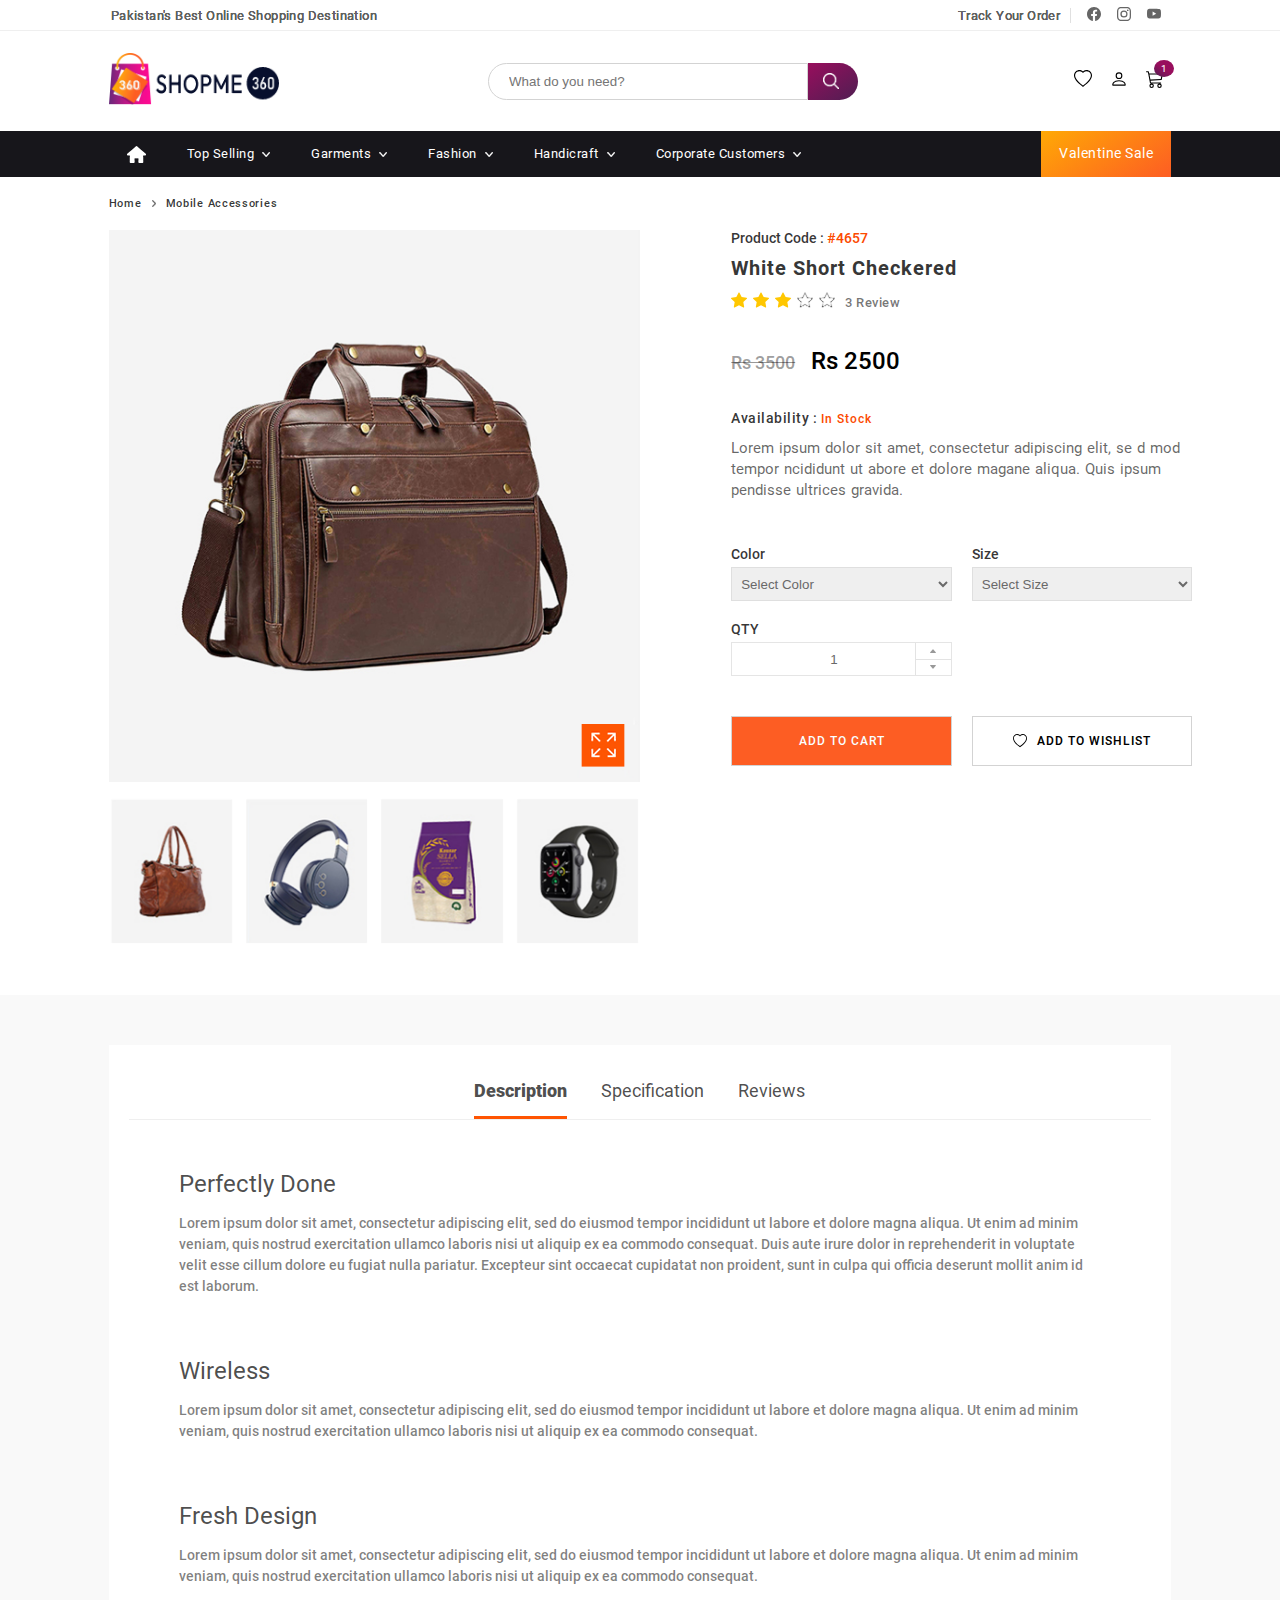
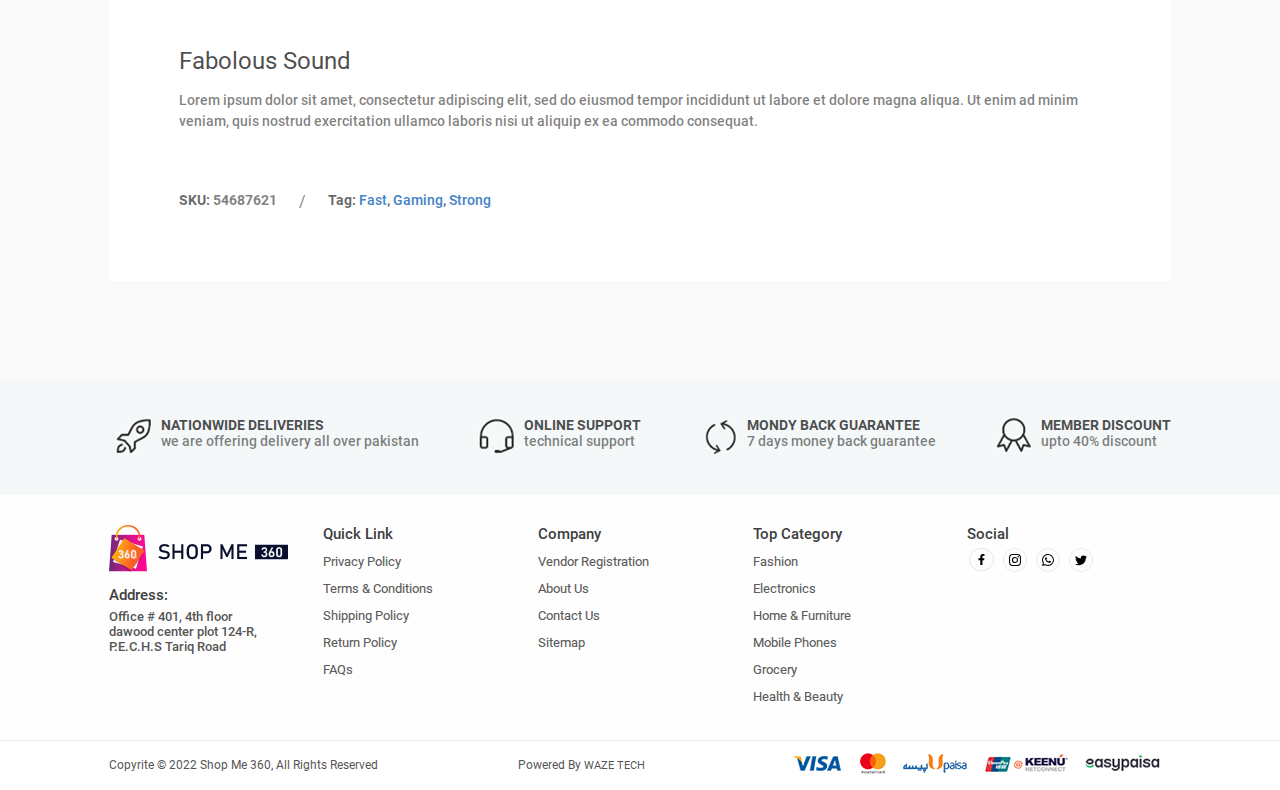
<file: detail.html>
<!DOCTYPE html>
<html lang="en">

<head>
    <meta charset="UTF-8">
    <meta http-equiv="X-UA-Compatible" content="IE=edge">
    <meta name="viewport" content="width=device-width, initial-scale=1.0">
    <title>Document</title>
    <!-- font -->
    <link rel="stylesheet" href="assets/css/font.css">
    <!-- css -->
    <link rel="stylesheet" href="assets/css/stylesheet.css">
    <!-- responsive -->
    <link rel="stylesheet" href="assets/css/responsive.css">
    <!-- owl carousel -->
    <link rel="stylesheet" href="https://cdnjs.cloudflare.com/ajax/libs/OwlCarousel2/2.3.4/assets/owl.carousel.min.css" />
    <link rel="stylesheet" href="https://cdnjs.cloudflare.com/ajax/libs/OwlCarousel2/2.3.4/assets/owl.theme.default.min.css" />
</head>

<body>
    <!-- mobile navbar -->
    <div class="mobile__navbar" id="mobile__navbar">
        <div class="topbar__mobileMenu">
            <div class="navbar__iconWrap">
                <a href="#" onclick="navToggle()" id="nav__btn__Inside">
                    <svg xmlns="http://www.w3.org/2000/svg" viewBox="0 0 320 512"><path d="M310.6 150.6c12.5-12.5 12.5-32.8 0-45.3s-32.8-12.5-45.3 0L160 210.7 54.6 105.4c-12.5-12.5-32.8-12.5-45.3 0s-12.5 32.8 0 45.3L114.7 256 9.4 361.4c-12.5 12.5-12.5 32.8 0 45.3s32.8 12.5 45.3 0L160 301.3 265.4 406.6c12.5 12.5 32.8 12.5 45.3 0s12.5-32.8 0-45.3L205.3 256 310.6 150.6z"/></svg>
                </a>
            </div>
        </div>
        <div class="main__menu">
            <ul>
                <li>
                    <a href="#" class="responsive__menuBtn">Top Selling 1<img src="assets/images/icon/down-arrow-icon.svg" alt="arrow"></a>
                    <div class="dropdown">
                        <div class="topbar__mobileMenu">
                            <div class="prev__option">
                                <a href="#" class="preview__menuBtn"><img src="assets/images/icon/down-arrow-icon.svg" alt="arrow"> Back</a>
                            </div>
                        </div>
                        <ul>
                            <li>
                                <a href="#" class="responsive__menuBtn">Top Selling 2<img src="assets/images/icon/down-arrow-icon.svg" alt="arrow"></a>
                                <div class="dropdown">
                                    <div class="topbar__mobileMenu">
                                        <div class="prev__option">
                                            <a href="#" class="preview__menuBtn"><img src="assets/images/icon/down-arrow-icon.svg" alt="arrow"> Back</a>
                                        </div>
                                    </div>
                                    <ul>
                                        <li>
                                            <a href="category.html" class="responsive__menuBtn">Top Selling 3<img src="assets/images/icon/down-arrow-icon.svg" alt="arrow"></a>
                                        </li>
                                        <li>
                                            <a href="category.html" class="responsive__menuBtn">Garments<img src="assets/images/icon/down-arrow-icon.svg" alt="arrow"></a>
                                        </li>
                                        <li>
                                            <a href="category.html" class="responsive__menuBtn">Fashion<img src="assets/images/icon/down-arrow-icon.svg" alt="arrow"></a>
                                        </li>
                                        <li>
                                            <a href="category.html" class="responsive__menuBtn">Handicraft<img src="assets/images/icon/down-arrow-icon.svg" alt="arrow"></a>
                                        </li>
                                        <li>
                                            <a href="category.html" class="responsive__menuBtn">Corporate Customers<img src="assets/images/icon/down-arrow-icon.svg" alt="arrow"></a>
                                        </li>
                                        <li class="sale" class="responsive__menuBtn">
                                            <a href="category.html">Valentine Sale</a>
                                        </li>
                                    </ul>
                                </div>
                            </li>
                            <li>
                                <a href="category.html" class="responsive__menuBtn">Garments<img src="assets/images/icon/down-arrow-icon.svg" alt="arrow"></a>
                            </li>
                            <li>
                                <a href="category.html" class="responsive__menuBtn">Fashion<img src="assets/images/icon/down-arrow-icon.svg" alt="arrow"></a>
                            </li>
                            <li>
                                <a href="category.html" class="responsive__menuBtn">Handicraft<img src="assets/images/icon/down-arrow-icon.svg" alt="arrow"></a>
                            </li>
                            <li>
                                <a href="category.html" class="responsive__menuBtn">Corporate Customers<img src="assets/images/icon/down-arrow-icon.svg" alt="arrow"></a>
                            </li>
                            <li class="sale" class="responsive__menuBtn">
                                <a href="category.html">Valentine Sale</a>
                            </li>
                        </ul>
                    </div>
                </li>
                <li>
                    <a href="category.html" class="responsive__menuBtn">Garments<img src="assets/images/icon/down-arrow-icon.svg" alt="arrow"></a>
                </li>
                <li>
                    <a href="category.html" class="responsive__menuBtn">Fashion<img src="assets/images/icon/down-arrow-icon.svg" alt="arrow"></a>
                </li>
                <li>
                    <a href="category.html" class="responsive__menuBtn">Handicraft<img src="assets/images/icon/down-arrow-icon.svg" alt="arrow"></a>
                </li>
                <li>
                    <a href="category.html" class="responsive__menuBtn">Corporate Customers<img src="assets/images/icon/down-arrow-icon.svg" alt="arrow"></a>
                </li>
                <li>
                    <a href="category.html" class="responsive__menuBtn">Valentine Sale</a>
                </li>
            </ul>
        </div>
    </div>
    <!-- header -->
    <div class="header">
        <!-- topbar -->
        <div class="topbar">
            <div class="cantainer">
                <div class="box">
                    <p>pakistan's best online shopping destination</p>
                </div>
                <div class="box">
                    <a href="#">
                        <p>track your order</p>
                    </a>
                    <a href="#"><img src="assets/images/icon/facebook.svg" alt="icon"></a>
                    <a href="#"><img src="assets/images/icon/instagram.svg" alt="icon"></a>
                    <a href="#"><img src="assets/images/icon/youtube.svg" alt="icon"></a>
                </div>
            </div>
        </div>
        <!-- midbar -->
        <div class="midbar">
            <div class="cantainer">
                <div class="navbar__iconWrap">
                    <a href="#" onclick="navToggle()" id="nav__btn">
                        <svg xmlns="http://www.w3.org/2000/svg" viewBox="0 0 448 512"><!--! Font Awesome Pro 6.2.0 by @fontawesome - https://fontawesome.com License - https://fontawesome.com/license (Commercial License) Copyright 2022 Fonticons, Inc. --><path d="M0 96C0 78.3 14.3 64 32 64H416c17.7 0 32 14.3 32 32s-14.3 32-32 32H32C14.3 128 0 113.7 0 96zM0 256c0-17.7 14.3-32 32-32H416c17.7 0 32 14.3 32 32s-14.3 32-32 32H32c-17.7 0-32-14.3-32-32zM448 416c0 17.7-14.3 32-32 32H32c-17.7 0-32-14.3-32-32s14.3-32 32-32H416c17.7 0 32 14.3 32 32z"/></svg>
                    </a>
                </div>
                <div class="box logo__wrap">
                    <a href="index.html"><img src="assets/images/logo.png" alt="logo"></a>
                </div>
                <div class="box searchbar__toggle">
                    <div class="searchbar">
                        <input type="text" class="search" placeholder="What do you need?">
                        <a href="category.html"><img src="assets/images/icon/search-icon.svg" alt="icon"></a>
                    </div>
                </div>
                <div class="box icon">
                    <a href="#" class="searchbar__icon"><img src="assets/images/icon/search.svg" alt="icon"></a>
                    <a href="#"><img src="assets/images/icon/heart.svg" alt="icon"></a>
                    <a href="#"><img src="assets/images/icon/person.svg" alt="icon"></a>
                    <a href="#"><img src="assets/images/icon/cart3.svg" alt="icon"><span>1</span></a>
                </div>
            </div>
        </div>
        <!-- menu -->
        <div class="menu">
            <div class="cantainer">
                <ul class="navbar">
                    <li>
                        <a href="#"><img src="assets/images/icon/home-icon.svg" alt="home"></a>
                    </li>
                    <li>
                        <a href="#">Top Selling<img src="assets/images/icon/down-arrow-icon.svg" alt="arrow"></a>
                    </li>
                    <li>
                        <a href="#">Garments<img src="assets/images/icon/down-arrow-icon.svg" alt="arrow"></a>
                    </li>
                    <li>
                        <a href="#">Fashion<img src="assets/images/icon/down-arrow-icon.svg" alt="arrow"></a>
                    </li>
                    <li>
                        <a href="#">Handicraft<img src="assets/images/icon/down-arrow-icon.svg" alt="arrow"></a>
                    </li>
                    <li>
                        <a href="#">Corporate Customers<img src="assets/images/icon/down-arrow-icon.svg" alt="arrow"></a>
                    </li>
                    <li class="sale">
                        <a href="#">Valentine Sale</a>
                    </li>
                </ul>
                <div class="navbar__dropdown">
                    <div class="box">
                        <h4 class="dropdown__heading">men</h4>
                        <ul>
                            <li><a href="category.html">blazers</a></li>
                            <li><a href="category.html">jackets</a></li>
                            <li><a href="category.html">collections</a></li>
                            <li><a href="category.html">t-shirts</a></li>
                            <li><a href="category.html">jens pants</a></li>
                            <li><a href="category.html">sports shoes</a></li>
                        </ul>
                    </div>
                    <div class="box">
                        <h4 class="dropdown__heading">women</h4>
                        <ul>
                            <li><a href="category.html">cocktail</a></li>
                            <li><a href="category.html">sunglass</a></li>
                            <li><a href="category.html">evening</a></li>
                            <li><a href="category.html">footwear</a></li>
                            <li><a href="category.html">furniture</a></li>
                            <li><a href="category.html">hear care</a></li>
                        </ul>
                    </div>
                    <div class="box">
                        <h4 class="dropdown__heading">accessories</h4>
                        <ul>
                            <li><a href="category.html">gagets</a></li>
                            <li><a href="category.html">laptop</a></li>
                            <li><a href="category.html">mobile</a></li>
                            <li><a href="category.html">lifestyle</a></li>
                            <li><a href="category.html">jens pants</a></li>
                            <li><a href="category.html">sports items</a></li>
                        </ul>
                    </div>
                    <div class="box">
                        <div class="dropdown__images">
                            <a href="detail.html"><img src="assets/images/promo/1.png" alt="image"></a>
                            <a href="detail.html"><img src="assets/images/promo/2.png" alt="image"></a>
                        </div>
                    </div>
                </div>
            </div>
        </div>
    </div>
    <!-- breadcrumb -->
    <div class="breadcrumb__wrap">
        <div class="cantainer">
            <div class="Breadcrumb">
                <a href="#">Home</a><span><img src="assets/images/icon/pev-arrow-icon.svg" alt="arrow"></span><a href="#">mobile accessories</a>
            </div>
        </div>
    </div>
    <!-- product Details -->
    <div class="productDetail__wrap">
        <div class="cantainer">
            <div class="productImage__wrap">
                <div class="main__image">
                    <img src="assets/images/product-detail/1.jpg" alt="image">
                    <div class="zoom__icon">
                        <a href="#"><img src="assets/images/icon/zoom.png" alt="icon"></a>
                    </div>
                </div>
                <div class="more__images owl-carousel owl-productDetailImageSlide">
                    <a href="#">
                        <img src="assets/images/product-detail/2.jpg" alt="image">
                    </a>
                    <a href="#">
                        <img src="assets/images/product-detail/3.jpg" alt="image">
                    </a>
                    <a href="#">
                        <img src="assets/images/product-detail/4.jpg" alt="image">
                    </a>
                    <a href="#">
                        <img src="assets/images/product-detail/5.jpg" alt="image">
                    </a>
                </div>
            </div>
            <div class="product__detail">
                <div class="product__code">
                    <p>product code : <span>#4657</span></p>
                </div>
                <div class="product__name">
                    <h3>white short checkered</h3>
                </div>
                <div class="review__wrap">
                    <div class="review__star">
                        <svg xmlns="http://www.w3.org/2000/svg" width="16" height="16" fill="currentColor" class="bi bi-star-fill" viewBox="0 0 16 16">
                            <path d="M3.612 15.443c-.386.198-.824-.149-.746-.592l.83-4.73L.173 6.765c-.329-.314-.158-.888.283-.95l4.898-.696L7.538.792c.197-.39.73-.39.927 0l2.184 4.327 4.898.696c.441.062.612.636.282.95l-3.522 3.356.83 4.73c.078.443-.36.79-.746.592L8 13.187l-4.389 2.256z"/>
                          </svg>
                        <svg xmlns="http://www.w3.org/2000/svg" width="16" height="16" fill="currentColor" class="bi bi-star-fill" viewBox="0 0 16 16">
                            <path d="M3.612 15.443c-.386.198-.824-.149-.746-.592l.83-4.73L.173 6.765c-.329-.314-.158-.888.283-.95l4.898-.696L7.538.792c.197-.39.73-.39.927 0l2.184 4.327 4.898.696c.441.062.612.636.282.95l-3.522 3.356.83 4.73c.078.443-.36.79-.746.592L8 13.187l-4.389 2.256z"/>
                          </svg>
                        <svg xmlns="http://www.w3.org/2000/svg" width="16" height="16" fill="currentColor" class="bi bi-star-fill" viewBox="0 0 16 16">
                            <path d="M3.612 15.443c-.386.198-.824-.149-.746-.592l.83-4.73L.173 6.765c-.329-.314-.158-.888.283-.95l4.898-.696L7.538.792c.197-.39.73-.39.927 0l2.184 4.327 4.898.696c.441.062.612.636.282.95l-3.522 3.356.83 4.73c.078.443-.36.79-.746.592L8 13.187l-4.389 2.256z"/>
                          </svg>
                        <svg xmlns="http://www.w3.org/2000/svg" width="16" height="16" fill="currentColor" class="bi bi-star" viewBox="0 0 16 16">
                            <path d="M2.866 14.85c-.078.444.36.791.746.593l4.39-2.256 4.389 2.256c.386.198.824-.149.746-.592l-.83-4.73 3.522-3.356c.33-.314.16-.888-.282-.95l-4.898-.696L8.465.792a.513.513 0 0 0-.927 0L5.354 5.12l-4.898.696c-.441.062-.612.636-.283.95l3.523 3.356-.83 4.73zm4.905-2.767-3.686 1.894.694-3.957a.565.565 0 0 0-.163-.505L1.71 6.745l4.052-.576a.525.525 0 0 0 .393-.288L8 2.223l1.847 3.658a.525.525 0 0 0 .393.288l4.052.575-2.906 2.77a.565.565 0 0 0-.163.506l.694 3.957-3.686-1.894a.503.503 0 0 0-.461 0z"/>
                          </svg>
                        <svg xmlns="http://www.w3.org/2000/svg" width="16" height="16" fill="currentColor" class="bi bi-star" viewBox="0 0 16 16">
                            <path d="M2.866 14.85c-.078.444.36.791.746.593l4.39-2.256 4.389 2.256c.386.198.824-.149.746-.592l-.83-4.73 3.522-3.356c.33-.314.16-.888-.282-.95l-4.898-.696L8.465.792a.513.513 0 0 0-.927 0L5.354 5.12l-4.898.696c-.441.062-.612.636-.283.95l3.523 3.356-.83 4.73zm4.905-2.767-3.686 1.894.694-3.957a.565.565 0 0 0-.163-.505L1.71 6.745l4.052-.576a.525.525 0 0 0 .393-.288L8 2.223l1.847 3.658a.525.525 0 0 0 .393.288l4.052.575-2.906 2.77a.565.565 0 0 0-.163.506l.694 3.957-3.686-1.894a.503.503 0 0 0-.461 0z"/>
                          </svg>
                    </div>
                    <div class="review__count">
                        <p>3 review</p>
                    </div>
                </div>
                <div class="product__price">
                    <span class="price__before">Rs 3500</span>
                    <span class="price__after">Rs 2500</span>
                </div>
                <div class="product__availability">
                    <p>availability : <span>In stock</span></p>
                </div>
                <div class="short__description">
                    <p>Lorem ipsum dolor sit amet, consectetur adipiscing elit, se d mod tempor ncididunt ut abore et dolore magane aliqua. Quis ipsum pendisse ultrices gravida.</p>
                </div>
                <div class="product__spec">
                    <!-- box -->
                    <div class="field">
                        <div class="label__wrap">
                            <label for="">Color</label>
                        </div>
                        <div class="input__wrap">
                            <select name="" id="">
                            <option value="">Select Color</option>
                        </select>
                        </div>
                    </div>
                    <!-- box -->
                    <div class="field">
                        <div class="label__wrap">
                            <label for="">Size</label>
                        </div>
                        <div class="input__wrap">
                            <select name="" id="">
                            <option value="">Select Size</option>
                        </select>
                        </div>
                    </div>
                    <!-- box -->
                    <div class="field">
                        <div class="label__wrap">
                            <label for="">QTY</label>
                        </div>
                        <div class="input__wrap">
                            <input type="number" value="1" id="product__quantity" disabled>
                            <div class="counter__btn">
                                <button onclick="productQuantity__Fuc(this)" class="add"><img src="assets/images/icon/caret-up-fill.svg" alt="arrow_icon"></button>
                                <button onclick="productQuantity__Fuc(this)" class="substract"><img src="assets/images/icon/caret-down-fill.svg" alt="arrow_icon"></button>
                            </div>
                        </div>
                    </div>
                </div>
                <div class="purchase__warp">
                    <a href="#" class="addToCard">add to cart</a>
                    <a href="#"><img src="assets/images/icon/heart.svg" alt="icon"> add to wishlist</a>
                </div>
            </div>
        </div>
    </div>
    <!-- Description / Specification / Reviews -->
    <div class="product__more__details">
        <div class="cantainer">
            <!-- tab buttons -->
            <div class="tab">
                <button class="tablinks" onclick="openCity(event, 'description')" id="defaultOpen">description</button>
                <button class="tablinks" onclick="openCity(event, 'specification')">specification</button>
                <button class="tablinks" onclick="openCity(event, 'reviews')">reviews</button>
            </div>
            <!-- tab 1 description -->
            <div id="description" class="tabcontent">
                <div class="box">
                    <h1>perfectly done</h1>
                    <p>Lorem ipsum dolor sit amet, consectetur adipiscing elit, sed do eiusmod tempor incididunt ut labore et dolore magna aliqua. Ut enim ad minim veniam, quis nostrud exercitation ullamco laboris nisi ut aliquip ex ea commodo consequat.
                        Duis aute irure dolor in reprehenderit in voluptate velit esse cillum dolore eu fugiat nulla pariatur. Excepteur sint occaecat cupidatat non proident, sunt in culpa qui officia deserunt mollit anim id est laborum.</p>
                </div>
                <div class="description__grid">
                    <div class="description__item">
                        <div class="box">
                            <h1>wireless</h1>
                            <p>Lorem ipsum dolor sit amet, consectetur adipiscing elit, sed do eiusmod tempor incididunt ut labore et dolore magna aliqua. Ut enim ad minim veniam, quis nostrud exercitation ullamco laboris nisi ut aliquip ex ea commodo consequat.</p>
                        </div>
                        <div class="box">
                            <h1>fresh design</h1>
                            <p>Lorem ipsum dolor sit amet, consectetur adipiscing elit, sed do eiusmod tempor incididunt ut labore et dolore magna aliqua. Ut enim ad minim veniam, quis nostrud exercitation ullamco laboris nisi ut aliquip ex ea commodo consequat.</p>
                        </div>
                        <div class="box">
                            <h1>fabolous sound</h1>
                            <p>Lorem ipsum dolor sit amet, consectetur adipiscing elit, sed do eiusmod tempor incididunt ut labore et dolore magna aliqua. Ut enim ad minim veniam, quis nostrud exercitation ullamco laboris nisi ut aliquip ex ea commodo consequat.</p>
                        </div>
                    </div>
                </div>
                <div class="sku__tags">
                    <p>SKU: <span>54687621</span></p><span>/</span>
                    <p>Tag: <a href="#">fast</a>, <a href="#">gaming</a>, <a href="#">strong</a></p>
                </div>
            </div>
            <!-- tab 2 specification -->
            <div id="specification" class="tabcontent">
                <div class="box">
                    <h2>technical spec</h2>
                    <div class="spec__wrap">
                        <!-- spec -->
                        <div class="spec">
                            <div class="spec__title">
                                <p class="bold">sound</p>
                            </div>
                            <div class="spec__detail">
                                <p>audio</p>
                            </div>
                        </div>
                        <!-- spec -->
                        <div class="spec">
                            <div class="spec__title">
                                <p class="bold">batteries</p>
                            </div>
                            <div class="spec__detail">
                                <p>4x AAA</p>
                            </div>
                        </div>
                        <!-- spec -->
                        <div class="spec">
                            <div class="spec__title">
                                <p class="bold">series</p>
                            </div>
                            <div class="spec__detail">
                                <p>mega 2</p>
                            </div>
                        </div>
                        <!-- spec -->
                        <div class="spec">
                            <div class="spec__title">
                                <p class="bold">max bass</p>
                            </div>
                            <div class="spec__detail">
                                <p>10 levels</p>
                            </div>
                        </div>
                        <!-- spec -->
                        <div class="spec">
                            <div class="spec__title">
                                <p class="bold">inputs</p>
                            </div>
                            <div class="spec__detail">
                                <p>3.5mm minijack</p>
                            </div>
                        </div>
                    </div>
                </div>
                <div class="box">
                    <h2>general</h2>
                    <div class="spec__wrap">
                        <!-- spec -->
                        <div class="spec">
                            <div class="spec__title">
                                <p class="bold">weight</p>
                            </div>
                            <div class="spec__detail">
                                <p>7.25 kg</p>
                            </div>
                        </div>
                        <!-- spec -->
                        <div class="spec">
                            <div class="spec__title">
                                <p class="bold">dimensions</p>
                            </div>
                            <div class="spec__detail">
                                <p>90 X 60 X 90 cm</p>
                            </div>
                        </div>
                        <!-- spec -->
                        <div class="spec">
                            <div class="spec__title">
                                <p class="bold">size</p>
                            </div>
                            <div class="spec__detail">
                                <p>one size fits all</p>
                            </div>
                        </div>
                        <!-- spec -->
                        <div class="spec">
                            <div class="spec__title">
                                <p class="bold">color</p>
                            </div>
                            <div class="spec__detail">
                                <p>white</p>
                            </div>
                        </div>
                        <!-- spec -->
                        <div class="spec">
                            <div class="spec__title">
                                <p class="bold">guarantee</p>
                            </div>
                            <div class="spec__detail">
                                <p>5 years</p>
                            </div>
                        </div>
                    </div>
                </div>
            </div>
            <!-- tab 3 reviews -->
            <div id="reviews" class="tabcontent">
                <div class="box review__ratio">
                    <h2>based on 3 comments</h2>
                    <h3>4.3<span>overall</span></h3>
                    <!-- 1 -->
                    <div class="ratio">
                        <div class="box">
                            <div class="review__star">
                                <svg xmlns="http://www.w3.org/2000/svg" width="16" height="16" fill="currentColor" class="bi bi-star-fill" viewBox="0 0 16 16">
                                    <path d="M3.612 15.443c-.386.198-.824-.149-.746-.592l.83-4.73L.173 6.765c-.329-.314-.158-.888.283-.95l4.898-.696L7.538.792c.197-.39.73-.39.927 0l2.184 4.327 4.898.696c.441.062.612.636.282.95l-3.522 3.356.83 4.73c.078.443-.36.79-.746.592L8 13.187l-4.389 2.256z"/>
                                  </svg>
                                <svg xmlns="http://www.w3.org/2000/svg" width="16" height="16" fill="currentColor" class="bi bi-star-fill" viewBox="0 0 16 16">
                                    <path d="M3.612 15.443c-.386.198-.824-.149-.746-.592l.83-4.73L.173 6.765c-.329-.314-.158-.888.283-.95l4.898-.696L7.538.792c.197-.39.73-.39.927 0l2.184 4.327 4.898.696c.441.062.612.636.282.95l-3.522 3.356.83 4.73c.078.443-.36.79-.746.592L8 13.187l-4.389 2.256z"/>
                                  </svg>
                                <svg xmlns="http://www.w3.org/2000/svg" width="16" height="16" fill="currentColor" class="bi bi-star-fill" viewBox="0 0 16 16">
                                    <path d="M3.612 15.443c-.386.198-.824-.149-.746-.592l.83-4.73L.173 6.765c-.329-.314-.158-.888.283-.95l4.898-.696L7.538.792c.197-.39.73-.39.927 0l2.184 4.327 4.898.696c.441.062.612.636.282.95l-3.522 3.356.83 4.73c.078.443-.36.79-.746.592L8 13.187l-4.389 2.256z"/>
                                  </svg>
                                <svg xmlns="http://www.w3.org/2000/svg" width="16" height="16" fill="currentColor" class="bi bi-star-fill" viewBox="0 0 16 16">
                                    <path d="M3.612 15.443c-.386.198-.824-.149-.746-.592l.83-4.73L.173 6.765c-.329-.314-.158-.888.283-.95l4.898-.696L7.538.792c.197-.39.73-.39.927 0l2.184 4.327 4.898.696c.441.062.612.636.282.95l-3.522 3.356.83 4.73c.078.443-.36.79-.746.592L8 13.187l-4.389 2.256z"/>
                                  </svg>
                                <svg xmlns="http://www.w3.org/2000/svg" width="16" height="16" fill="currentColor" class="bi bi-star-fill" viewBox="0 0 16 16">
                                    <path d="M3.612 15.443c-.386.198-.824-.149-.746-.592l.83-4.73L.173 6.765c-.329-.314-.158-.888.283-.95l4.898-.696L7.538.792c.197-.39.73-.39.927 0l2.184 4.327 4.898.696c.441.062.612.636.282.95l-3.522 3.356.83 4.73c.078.443-.36.79-.746.592L8 13.187l-4.389 2.256z"/>
                                  </svg>
                            </div>
                        </div>
                        <div class="box">
                            <div class="bar">
                                <div class="progress"></div>
                            </div>
                        </div>
                        <div class="box">
                            <span>1</span>
                        </div>
                    </div>
                    <!-- 2 -->
                    <div class="ratio">
                        <div class="box">
                            <div class="review__star">
                                <svg xmlns="http://www.w3.org/2000/svg" width="16" height="16" fill="currentColor" class="bi bi-star-fill" viewBox="0 0 16 16">
                                    <path d="M3.612 15.443c-.386.198-.824-.149-.746-.592l.83-4.73L.173 6.765c-.329-.314-.158-.888.283-.95l4.898-.696L7.538.792c.197-.39.73-.39.927 0l2.184 4.327 4.898.696c.441.062.612.636.282.95l-3.522 3.356.83 4.73c.078.443-.36.79-.746.592L8 13.187l-4.389 2.256z"/>
                                  </svg>
                                <svg xmlns="http://www.w3.org/2000/svg" width="16" height="16" fill="currentColor" class="bi bi-star-fill" viewBox="0 0 16 16">
                                    <path d="M3.612 15.443c-.386.198-.824-.149-.746-.592l.83-4.73L.173 6.765c-.329-.314-.158-.888.283-.95l4.898-.696L7.538.792c.197-.39.73-.39.927 0l2.184 4.327 4.898.696c.441.062.612.636.282.95l-3.522 3.356.83 4.73c.078.443-.36.79-.746.592L8 13.187l-4.389 2.256z"/>
                                  </svg>
                                <svg xmlns="http://www.w3.org/2000/svg" width="16" height="16" fill="currentColor" class="bi bi-star-fill" viewBox="0 0 16 16">
                                    <path d="M3.612 15.443c-.386.198-.824-.149-.746-.592l.83-4.73L.173 6.765c-.329-.314-.158-.888.283-.95l4.898-.696L7.538.792c.197-.39.73-.39.927 0l2.184 4.327 4.898.696c.441.062.612.636.282.95l-3.522 3.356.83 4.73c.078.443-.36.79-.746.592L8 13.187l-4.389 2.256z"/>
                                  </svg>
                                <svg xmlns="http://www.w3.org/2000/svg" width="16" height="16" fill="currentColor" class="bi bi-star-fill" viewBox="0 0 16 16">
                                    <path d="M3.612 15.443c-.386.198-.824-.149-.746-.592l.83-4.73L.173 6.765c-.329-.314-.158-.888.283-.95l4.898-.696L7.538.792c.197-.39.73-.39.927 0l2.184 4.327 4.898.696c.441.062.612.636.282.95l-3.522 3.356.83 4.73c.078.443-.36.79-.746.592L8 13.187l-4.389 2.256z"/>
                                  </svg>
                                <svg xmlns="http://www.w3.org/2000/svg" width="16" height="16" fill="currentColor" class="bi bi-star" viewBox="0 0 16 16">
                                    <path d="M2.866 14.85c-.078.444.36.791.746.593l4.39-2.256 4.389 2.256c.386.198.824-.149.746-.592l-.83-4.73 3.522-3.356c.33-.314.16-.888-.282-.95l-4.898-.696L8.465.792a.513.513 0 0 0-.927 0L5.354 5.12l-4.898.696c-.441.062-.612.636-.283.95l3.523 3.356-.83 4.73zm4.905-2.767-3.686 1.894.694-3.957a.565.565 0 0 0-.163-.505L1.71 6.745l4.052-.576a.525.525 0 0 0 .393-.288L8 2.223l1.847 3.658a.525.525 0 0 0 .393.288l4.052.575-2.906 2.77a.565.565 0 0 0-.163.506l.694 3.957-3.686-1.894a.503.503 0 0 0-.461 0z"/>
                                  </svg>
                            </div>
                        </div>
                        <div class="box">
                            <div class="bar">
                                <div class="progress"></div>
                            </div>
                        </div>
                        <div class="box">
                            <span>2</span>
                        </div>
                    </div>
                    <!-- 3 -->
                    <div class="ratio">
                        <div class="box">
                            <div class="review__star">
                                <svg xmlns="http://www.w3.org/2000/svg" width="16" height="16" fill="currentColor" class="bi bi-star-fill" viewBox="0 0 16 16">
                                    <path d="M3.612 15.443c-.386.198-.824-.149-.746-.592l.83-4.73L.173 6.765c-.329-.314-.158-.888.283-.95l4.898-.696L7.538.792c.197-.39.73-.39.927 0l2.184 4.327 4.898.696c.441.062.612.636.282.95l-3.522 3.356.83 4.73c.078.443-.36.79-.746.592L8 13.187l-4.389 2.256z"/>
                                  </svg>
                                <svg xmlns="http://www.w3.org/2000/svg" width="16" height="16" fill="currentColor" class="bi bi-star-fill" viewBox="0 0 16 16">
                                    <path d="M3.612 15.443c-.386.198-.824-.149-.746-.592l.83-4.73L.173 6.765c-.329-.314-.158-.888.283-.95l4.898-.696L7.538.792c.197-.39.73-.39.927 0l2.184 4.327 4.898.696c.441.062.612.636.282.95l-3.522 3.356.83 4.73c.078.443-.36.79-.746.592L8 13.187l-4.389 2.256z"/>
                                  </svg>
                                <svg xmlns="http://www.w3.org/2000/svg" width="16" height="16" fill="currentColor" class="bi bi-star-fill" viewBox="0 0 16 16">
                                    <path d="M3.612 15.443c-.386.198-.824-.149-.746-.592l.83-4.73L.173 6.765c-.329-.314-.158-.888.283-.95l4.898-.696L7.538.792c.197-.39.73-.39.927 0l2.184 4.327 4.898.696c.441.062.612.636.282.95l-3.522 3.356.83 4.73c.078.443-.36.79-.746.592L8 13.187l-4.389 2.256z"/>
                                  </svg>
                                <svg xmlns="http://www.w3.org/2000/svg" width="16" height="16" fill="currentColor" class="bi bi-star" viewBox="0 0 16 16">
                                    <path d="M2.866 14.85c-.078.444.36.791.746.593l4.39-2.256 4.389 2.256c.386.198.824-.149.746-.592l-.83-4.73 3.522-3.356c.33-.314.16-.888-.282-.95l-4.898-.696L8.465.792a.513.513 0 0 0-.927 0L5.354 5.12l-4.898.696c-.441.062-.612.636-.283.95l3.523 3.356-.83 4.73zm4.905-2.767-3.686 1.894.694-3.957a.565.565 0 0 0-.163-.505L1.71 6.745l4.052-.576a.525.525 0 0 0 .393-.288L8 2.223l1.847 3.658a.525.525 0 0 0 .393.288l4.052.575-2.906 2.77a.565.565 0 0 0-.163.506l.694 3.957-3.686-1.894a.503.503 0 0 0-.461 0z"/>
                                  </svg>
                                <svg xmlns="http://www.w3.org/2000/svg" width="16" height="16" fill="currentColor" class="bi bi-star" viewBox="0 0 16 16">
                                    <path d="M2.866 14.85c-.078.444.36.791.746.593l4.39-2.256 4.389 2.256c.386.198.824-.149.746-.592l-.83-4.73 3.522-3.356c.33-.314.16-.888-.282-.95l-4.898-.696L8.465.792a.513.513 0 0 0-.927 0L5.354 5.12l-4.898.696c-.441.062-.612.636-.283.95l3.523 3.356-.83 4.73zm4.905-2.767-3.686 1.894.694-3.957a.565.565 0 0 0-.163-.505L1.71 6.745l4.052-.576a.525.525 0 0 0 .393-.288L8 2.223l1.847 3.658a.525.525 0 0 0 .393.288l4.052.575-2.906 2.77a.565.565 0 0 0-.163.506l.694 3.957-3.686-1.894a.503.503 0 0 0-.461 0z"/>
                                  </svg>
                            </div>
                        </div>
                        <div class="box">
                            <div class="bar">
                                <div class="progress"></div>
                            </div>
                        </div>
                        <div class="box">
                            <span>0</span>
                        </div>
                    </div>
                    <!-- 4 -->
                    <div class="ratio">
                        <div class="box">
                            <div class="review__star">
                                <svg xmlns="http://www.w3.org/2000/svg" width="16" height="16" fill="currentColor" class="bi bi-star-fill" viewBox="0 0 16 16">
                                    <path d="M3.612 15.443c-.386.198-.824-.149-.746-.592l.83-4.73L.173 6.765c-.329-.314-.158-.888.283-.95l4.898-.696L7.538.792c.197-.39.73-.39.927 0l2.184 4.327 4.898.696c.441.062.612.636.282.95l-3.522 3.356.83 4.73c.078.443-.36.79-.746.592L8 13.187l-4.389 2.256z"/>
                                  </svg>
                                <svg xmlns="http://www.w3.org/2000/svg" width="16" height="16" fill="currentColor" class="bi bi-star-fill" viewBox="0 0 16 16">
                                    <path d="M3.612 15.443c-.386.198-.824-.149-.746-.592l.83-4.73L.173 6.765c-.329-.314-.158-.888.283-.95l4.898-.696L7.538.792c.197-.39.73-.39.927 0l2.184 4.327 4.898.696c.441.062.612.636.282.95l-3.522 3.356.83 4.73c.078.443-.36.79-.746.592L8 13.187l-4.389 2.256z"/>
                                  </svg>
                                <svg xmlns="http://www.w3.org/2000/svg" width="16" height="16" fill="currentColor" class="bi bi-star" viewBox="0 0 16 16">
                                    <path d="M2.866 14.85c-.078.444.36.791.746.593l4.39-2.256 4.389 2.256c.386.198.824-.149.746-.592l-.83-4.73 3.522-3.356c.33-.314.16-.888-.282-.95l-4.898-.696L8.465.792a.513.513 0 0 0-.927 0L5.354 5.12l-4.898.696c-.441.062-.612.636-.283.95l3.523 3.356-.83 4.73zm4.905-2.767-3.686 1.894.694-3.957a.565.565 0 0 0-.163-.505L1.71 6.745l4.052-.576a.525.525 0 0 0 .393-.288L8 2.223l1.847 3.658a.525.525 0 0 0 .393.288l4.052.575-2.906 2.77a.565.565 0 0 0-.163.506l.694 3.957-3.686-1.894a.503.503 0 0 0-.461 0z"/>
                                  </svg>
                                <svg xmlns="http://www.w3.org/2000/svg" width="16" height="16" fill="currentColor" class="bi bi-star" viewBox="0 0 16 16">
                                    <path d="M2.866 14.85c-.078.444.36.791.746.593l4.39-2.256 4.389 2.256c.386.198.824-.149.746-.592l-.83-4.73 3.522-3.356c.33-.314.16-.888-.282-.95l-4.898-.696L8.465.792a.513.513 0 0 0-.927 0L5.354 5.12l-4.898.696c-.441.062-.612.636-.283.95l3.523 3.356-.83 4.73zm4.905-2.767-3.686 1.894.694-3.957a.565.565 0 0 0-.163-.505L1.71 6.745l4.052-.576a.525.525 0 0 0 .393-.288L8 2.223l1.847 3.658a.525.525 0 0 0 .393.288l4.052.575-2.906 2.77a.565.565 0 0 0-.163.506l.694 3.957-3.686-1.894a.503.503 0 0 0-.461 0z"/>
                                  </svg>
                                <svg xmlns="http://www.w3.org/2000/svg" width="16" height="16" fill="currentColor" class="bi bi-star" viewBox="0 0 16 16">
                                    <path d="M2.866 14.85c-.078.444.36.791.746.593l4.39-2.256 4.389 2.256c.386.198.824-.149.746-.592l-.83-4.73 3.522-3.356c.33-.314.16-.888-.282-.95l-4.898-.696L8.465.792a.513.513 0 0 0-.927 0L5.354 5.12l-4.898.696c-.441.062-.612.636-.283.95l3.523 3.356-.83 4.73zm4.905-2.767-3.686 1.894.694-3.957a.565.565 0 0 0-.163-.505L1.71 6.745l4.052-.576a.525.525 0 0 0 .393-.288L8 2.223l1.847 3.658a.525.525 0 0 0 .393.288l4.052.575-2.906 2.77a.565.565 0 0 0-.163.506l.694 3.957-3.686-1.894a.503.503 0 0 0-.461 0z"/>
                                  </svg>
                            </div>
                        </div>
                        <div class="box">
                            <div class="bar">
                                <div class="progress"></div>
                            </div>
                        </div>
                        <div class="box">
                            <span>0</span>
                        </div>
                    </div>
                    <!-- 5 -->
                    <div class="ratio">
                        <div class="box">
                            <div class="review__star">
                                <svg xmlns="http://www.w3.org/2000/svg" width="16" height="16" fill="currentColor" class="bi bi-star-fill" viewBox="0 0 16 16">
                                    <path d="M3.612 15.443c-.386.198-.824-.149-.746-.592l.83-4.73L.173 6.765c-.329-.314-.158-.888.283-.95l4.898-.696L7.538.792c.197-.39.73-.39.927 0l2.184 4.327 4.898.696c.441.062.612.636.282.95l-3.522 3.356.83 4.73c.078.443-.36.79-.746.592L8 13.187l-4.389 2.256z"/>
                                  </svg>
                                <svg xmlns="http://www.w3.org/2000/svg" width="16" height="16" fill="currentColor" class="bi bi-star" viewBox="0 0 16 16">
                                    <path d="M2.866 14.85c-.078.444.36.791.746.593l4.39-2.256 4.389 2.256c.386.198.824-.149.746-.592l-.83-4.73 3.522-3.356c.33-.314.16-.888-.282-.95l-4.898-.696L8.465.792a.513.513 0 0 0-.927 0L5.354 5.12l-4.898.696c-.441.062-.612.636-.283.95l3.523 3.356-.83 4.73zm4.905-2.767-3.686 1.894.694-3.957a.565.565 0 0 0-.163-.505L1.71 6.745l4.052-.576a.525.525 0 0 0 .393-.288L8 2.223l1.847 3.658a.525.525 0 0 0 .393.288l4.052.575-2.906 2.77a.565.565 0 0 0-.163.506l.694 3.957-3.686-1.894a.503.503 0 0 0-.461 0z"/>
                                  </svg>
                                <svg xmlns="http://www.w3.org/2000/svg" width="16" height="16" fill="currentColor" class="bi bi-star" viewBox="0 0 16 16">
                                    <path d="M2.866 14.85c-.078.444.36.791.746.593l4.39-2.256 4.389 2.256c.386.198.824-.149.746-.592l-.83-4.73 3.522-3.356c.33-.314.16-.888-.282-.95l-4.898-.696L8.465.792a.513.513 0 0 0-.927 0L5.354 5.12l-4.898.696c-.441.062-.612.636-.283.95l3.523 3.356-.83 4.73zm4.905-2.767-3.686 1.894.694-3.957a.565.565 0 0 0-.163-.505L1.71 6.745l4.052-.576a.525.525 0 0 0 .393-.288L8 2.223l1.847 3.658a.525.525 0 0 0 .393.288l4.052.575-2.906 2.77a.565.565 0 0 0-.163.506l.694 3.957-3.686-1.894a.503.503 0 0 0-.461 0z"/>
                                  </svg>
                                <svg xmlns="http://www.w3.org/2000/svg" width="16" height="16" fill="currentColor" class="bi bi-star" viewBox="0 0 16 16">
                                    <path d="M2.866 14.85c-.078.444.36.791.746.593l4.39-2.256 4.389 2.256c.386.198.824-.149.746-.592l-.83-4.73 3.522-3.356c.33-.314.16-.888-.282-.95l-4.898-.696L8.465.792a.513.513 0 0 0-.927 0L5.354 5.12l-4.898.696c-.441.062-.612.636-.283.95l3.523 3.356-.83 4.73zm4.905-2.767-3.686 1.894.694-3.957a.565.565 0 0 0-.163-.505L1.71 6.745l4.052-.576a.525.525 0 0 0 .393-.288L8 2.223l1.847 3.658a.525.525 0 0 0 .393.288l4.052.575-2.906 2.77a.565.565 0 0 0-.163.506l.694 3.957-3.686-1.894a.503.503 0 0 0-.461 0z"/>
                                  </svg>
                                <svg xmlns="http://www.w3.org/2000/svg" width="16" height="16" fill="currentColor" class="bi bi-star" viewBox="0 0 16 16">
                                    <path d="M2.866 14.85c-.078.444.36.791.746.593l4.39-2.256 4.389 2.256c.386.198.824-.149.746-.592l-.83-4.73 3.522-3.356c.33-.314.16-.888-.282-.95l-4.898-.696L8.465.792a.513.513 0 0 0-.927 0L5.354 5.12l-4.898.696c-.441.062-.612.636-.283.95l3.523 3.356-.83 4.73zm4.905-2.767-3.686 1.894.694-3.957a.565.565 0 0 0-.163-.505L1.71 6.745l4.052-.576a.525.525 0 0 0 .393-.288L8 2.223l1.847 3.658a.525.525 0 0 0 .393.288l4.052.575-2.906 2.77a.565.565 0 0 0-.163.506l.694 3.957-3.686-1.894a.503.503 0 0 0-.461 0z"/>
                                  </svg>
                            </div>
                        </div>
                        <div class="box">
                            <div class="bar">
                                <div class="progress"></div>
                            </div>
                        </div>
                        <div class="box">
                            <span>0</span>
                        </div>
                    </div>
                </div>
                <div class="comment__wrap">
                    <!-- comment 1 -->
                    <div class="comment__box">
                        <div class="review__star">
                            <svg xmlns="http://www.w3.org/2000/svg" width="16" height="16" fill="currentColor" class="bi bi-star-fill" viewBox="0 0 16 16">
                                    <path d="M3.612 15.443c-.386.198-.824-.149-.746-.592l.83-4.73L.173 6.765c-.329-.314-.158-.888.283-.95l4.898-.696L7.538.792c.197-.39.73-.39.927 0l2.184 4.327 4.898.696c.441.062.612.636.282.95l-3.522 3.356.83 4.73c.078.443-.36.79-.746.592L8 13.187l-4.389 2.256z"/>
                                  </svg>
                            <svg xmlns="http://www.w3.org/2000/svg" width="16" height="16" fill="currentColor" class="bi bi-star-fill" viewBox="0 0 16 16">
                                    <path d="M3.612 15.443c-.386.198-.824-.149-.746-.592l.83-4.73L.173 6.765c-.329-.314-.158-.888.283-.95l4.898-.696L7.538.792c.197-.39.73-.39.927 0l2.184 4.327 4.898.696c.441.062.612.636.282.95l-3.522 3.356.83 4.73c.078.443-.36.79-.746.592L8 13.187l-4.389 2.256z"/>
                                  </svg>
                            <svg xmlns="http://www.w3.org/2000/svg" width="16" height="16" fill="currentColor" class="bi bi-star-fill" viewBox="0 0 16 16">
                                    <path d="M3.612 15.443c-.386.198-.824-.149-.746-.592l.83-4.73L.173 6.765c-.329-.314-.158-.888.283-.95l4.898-.696L7.538.792c.197-.39.73-.39.927 0l2.184 4.327 4.898.696c.441.062.612.636.282.95l-3.522 3.356.83 4.73c.078.443-.36.79-.746.592L8 13.187l-4.389 2.256z"/>
                                  </svg>
                            <svg xmlns="http://www.w3.org/2000/svg" width="16" height="16" fill="currentColor" class="bi bi-star-fill" viewBox="0 0 16 16">
                                    <path d="M3.612 15.443c-.386.198-.824-.149-.746-.592l.83-4.73L.173 6.765c-.329-.314-.158-.888.283-.95l4.898-.696L7.538.792c.197-.39.73-.39.927 0l2.184 4.327 4.898.696c.441.062.612.636.282.95l-3.522 3.356.83 4.73c.078.443-.36.79-.746.592L8 13.187l-4.389 2.256z"/>
                                  </svg>
                            <svg xmlns="http://www.w3.org/2000/svg" width="16" height="16" fill="currentColor" class="bi bi-star" viewBox="0 0 16 16">
                                    <path d="M2.866 14.85c-.078.444.36.791.746.593l4.39-2.256 4.389 2.256c.386.198.824-.149.746-.592l-.83-4.73 3.522-3.356c.33-.314.16-.888-.282-.95l-4.898-.696L8.465.792a.513.513 0 0 0-.927 0L5.354 5.12l-4.898.696c-.441.062-.612.636-.283.95l3.523 3.356-.83 4.73zm4.905-2.767-3.686 1.894.694-3.957a.565.565 0 0 0-.163-.505L1.71 6.745l4.052-.576a.525.525 0 0 0 .393-.288L8 2.223l1.847 3.658a.525.525 0 0 0 .393.288l4.052.575-2.906 2.77a.565.565 0 0 0-.163.506l.694 3.957-3.686-1.894a.503.503 0 0 0-.461 0z"/>
                                  </svg>
                        </div>
                        <p class="comment">In publishing and graphic design, Lorem ipsum is a placeholder text commonly used to demonstrate the visual form of a document or a typeface without relying on meaningful content. Lorem ipsum may be used as a placeholder before
                            final copy is available.</p>
                        <p class="commentator__detail">
                            <span class="commentator__name">john doe</span>
                            <span class="date__time">10:54 19 February 2016</span>
                        </p>
                    </div>
                    <!-- comment 2 -->
                    <div class="comment__box">
                        <div class="review__star">
                            <svg xmlns="http://www.w3.org/2000/svg" width="16" height="16" fill="currentColor" class="bi bi-star-fill" viewBox="0 0 16 16">
                                    <path d="M3.612 15.443c-.386.198-.824-.149-.746-.592l.83-4.73L.173 6.765c-.329-.314-.158-.888.283-.95l4.898-.696L7.538.792c.197-.39.73-.39.927 0l2.184 4.327 4.898.696c.441.062.612.636.282.95l-3.522 3.356.83 4.73c.078.443-.36.79-.746.592L8 13.187l-4.389 2.256z"/>
                                  </svg>
                            <svg xmlns="http://www.w3.org/2000/svg" width="16" height="16" fill="currentColor" class="bi bi-star-fill" viewBox="0 0 16 16">
                                    <path d="M3.612 15.443c-.386.198-.824-.149-.746-.592l.83-4.73L.173 6.765c-.329-.314-.158-.888.283-.95l4.898-.696L7.538.792c.197-.39.73-.39.927 0l2.184 4.327 4.898.696c.441.062.612.636.282.95l-3.522 3.356.83 4.73c.078.443-.36.79-.746.592L8 13.187l-4.389 2.256z"/>
                                  </svg>
                            <svg xmlns="http://www.w3.org/2000/svg" width="16" height="16" fill="currentColor" class="bi bi-star-fill" viewBox="0 0 16 16">
                                    <path d="M3.612 15.443c-.386.198-.824-.149-.746-.592l.83-4.73L.173 6.765c-.329-.314-.158-.888.283-.95l4.898-.696L7.538.792c.197-.39.73-.39.927 0l2.184 4.327 4.898.696c.441.062.612.636.282.95l-3.522 3.356.83 4.73c.078.443-.36.79-.746.592L8 13.187l-4.389 2.256z"/>
                                  </svg>
                            <svg xmlns="http://www.w3.org/2000/svg" width="16" height="16" fill="currentColor" class="bi bi-star-fill" viewBox="0 0 16 16">
                                    <path d="M3.612 15.443c-.386.198-.824-.149-.746-.592l.83-4.73L.173 6.765c-.329-.314-.158-.888.283-.95l4.898-.696L7.538.792c.197-.39.73-.39.927 0l2.184 4.327 4.898.696c.441.062.612.636.282.95l-3.522 3.356.83 4.73c.078.443-.36.79-.746.592L8 13.187l-4.389 2.256z"/>
                                  </svg>
                            <svg xmlns="http://www.w3.org/2000/svg" width="16" height="16" fill="currentColor" class="bi bi-star" viewBox="0 0 16 16">
                                    <path d="M2.866 14.85c-.078.444.36.791.746.593l4.39-2.256 4.389 2.256c.386.198.824-.149.746-.592l-.83-4.73 3.522-3.356c.33-.314.16-.888-.282-.95l-4.898-.696L8.465.792a.513.513 0 0 0-.927 0L5.354 5.12l-4.898.696c-.441.062-.612.636-.283.95l3.523 3.356-.83 4.73zm4.905-2.767-3.686 1.894.694-3.957a.565.565 0 0 0-.163-.505L1.71 6.745l4.052-.576a.525.525 0 0 0 .393-.288L8 2.223l1.847 3.658a.525.525 0 0 0 .393.288l4.052.575-2.906 2.77a.565.565 0 0 0-.163.506l.694 3.957-3.686-1.894a.503.503 0 0 0-.461 0z"/>
                                  </svg>
                        </div>
                        <p class="comment">In publishing and graphic design, Lorem ipsum is a placeholder text commonly used to demonstrate the visual form of a document or a typeface without relying on meaningful content. Lorem ipsum may be used as a placeholder before
                            final copy is available.</p>
                        <p class="commentator__detail">
                            <span class="commentator__name">anna kowalsky</span>
                            <span class="date__time">55:44 13 February 2016</span>
                        </p>
                    </div>
                    <!-- comment 3 -->
                    <div class="comment__box">
                        <div class="review__star">
                            <svg xmlns="http://www.w3.org/2000/svg" width="16" height="16" fill="currentColor" class="bi bi-star-fill" viewBox="0 0 16 16">
                                    <path d="M3.612 15.443c-.386.198-.824-.149-.746-.592l.83-4.73L.173 6.765c-.329-.314-.158-.888.283-.95l4.898-.696L7.538.792c.197-.39.73-.39.927 0l2.184 4.327 4.898.696c.441.062.612.636.282.95l-3.522 3.356.83 4.73c.078.443-.36.79-.746.592L8 13.187l-4.389 2.256z"/>
                                  </svg>
                            <svg xmlns="http://www.w3.org/2000/svg" width="16" height="16" fill="currentColor" class="bi bi-star-fill" viewBox="0 0 16 16">
                                    <path d="M3.612 15.443c-.386.198-.824-.149-.746-.592l.83-4.73L.173 6.765c-.329-.314-.158-.888.283-.95l4.898-.696L7.538.792c.197-.39.73-.39.927 0l2.184 4.327 4.898.696c.441.062.612.636.282.95l-3.522 3.356.83 4.73c.078.443-.36.79-.746.592L8 13.187l-4.389 2.256z"/>
                                  </svg>
                            <svg xmlns="http://www.w3.org/2000/svg" width="16" height="16" fill="currentColor" class="bi bi-star-fill" viewBox="0 0 16 16">
                                    <path d="M3.612 15.443c-.386.198-.824-.149-.746-.592l.83-4.73L.173 6.765c-.329-.314-.158-.888.283-.95l4.898-.696L7.538.792c.197-.39.73-.39.927 0l2.184 4.327 4.898.696c.441.062.612.636.282.95l-3.522 3.356.83 4.73c.078.443-.36.79-.746.592L8 13.187l-4.389 2.256z"/>
                                  </svg>
                            <svg xmlns="http://www.w3.org/2000/svg" width="16" height="16" fill="currentColor" class="bi bi-star-fill" viewBox="0 0 16 16">
                                    <path d="M3.612 15.443c-.386.198-.824-.149-.746-.592l.83-4.73L.173 6.765c-.329-.314-.158-.888.283-.95l4.898-.696L7.538.792c.197-.39.73-.39.927 0l2.184 4.327 4.898.696c.441.062.612.636.282.95l-3.522 3.356.83 4.73c.078.443-.36.79-.746.592L8 13.187l-4.389 2.256z"/>
                                  </svg>
                            <svg xmlns="http://www.w3.org/2000/svg" width="16" height="16" fill="currentColor" class="bi bi-star" viewBox="0 0 16 16">
                                    <path d="M2.866 14.85c-.078.444.36.791.746.593l4.39-2.256 4.389 2.256c.386.198.824-.149.746-.592l-.83-4.73 3.522-3.356c.33-.314.16-.888-.282-.95l-4.898-.696L8.465.792a.513.513 0 0 0-.927 0L5.354 5.12l-4.898.696c-.441.062-.612.636-.283.95l3.523 3.356-.83 4.73zm4.905-2.767-3.686 1.894.694-3.957a.565.565 0 0 0-.163-.505L1.71 6.745l4.052-.576a.525.525 0 0 0 .393-.288L8 2.223l1.847 3.658a.525.525 0 0 0 .393.288l4.052.575-2.906 2.77a.565.565 0 0 0-.163.506l.694 3.957-3.686-1.894a.503.503 0 0 0-.461 0z"/>
                                  </svg>
                        </div>
                        <p class="comment">In publishing and graphic design, Lorem ipsum is a placeholder text commonly used to demonstrate the visual form of a document or a typeface without relying on meaningful content. Lorem ipsum may be used as a placeholder before
                            final copy is available.</p>
                        <p class="commentator__detail">
                            <span class="commentator__name">peter wargner</span>
                            <span class="date__time">07:32 8 February 2016</span>
                        </p>
                    </div>
                </div>
            </div>
        </div>
    </div>
    <!-- home info -->
    <div class="home__info">
        <div class="cantainer">
            <div class="box">
                <div class="left">
                    <img src="assets/images/icon/rocket-icon.png" alt="icon">
                </div>
                <div class="right">
                    <h3>nationwide deliveries</h3>
                    <p>we are offering delivery all over pakistan</p>
                </div>
            </div>
            <div class="box">
                <div class="left">
                    <img src="assets/images/icon/support-icon.png" alt="icon">
                </div>
                <div class="right">
                    <h3>online support</h3>
                    <p>technical support</p>
                </div>
            </div>
            <div class="box">
                <div class="left">
                    <img src="assets/images/icon/spin-icon.png" alt="icon">
                </div>
                <div class="right">
                    <h3>mondy back guarantee</h3>
                    <p>7 days money back guarantee</p>
                </div>
            </div>
            <div class="box">
                <div class="left">
                    <img src="assets/images/icon/reward-icon.png" alt="icon">
                </div>
                <div class="right">
                    <h3>member discount</h3>
                    <p>upto 40% discount</p>
                </div>
            </div>
        </div>
    </div>
    <!-- footer -->
    <div class="footer">
        <div class="cantainer">
            <div class="box">
                <div class="footerLogo__wrap">
                    <a href="#"><img src="assets/images/footer-logo.png" alt="logo"></a>
                </div>
                <h4 class="footer__heading">address:</h4>
                <p>Office # 401, 4th floor dawood center plot 124-R, P.E.C.H.S Tariq Road</p>
            </div>
            <div class="box">
                <h4 class="footer__heading">Quick Link</h4>
                <ul>
                    <li><a href="#">privacy policy</a></li>
                    <li><a href="#">terms & conditions</a></li>
                    <li><a href="#">shipping policy</a></li>
                    <li><a href="#">return policy</a></li>
                    <li><a href="#">FAQs</a></li>
                </ul>
            </div>
            <div class="box">
                <h4 class="footer__heading">Company</h4>
                <ul>
                    <li><a href="#">vendor registration</a></li>
                    <li><a href="#">about us</a></li>
                    <li><a href="#">contact us</a></li>
                    <li><a href="#">sitemap</a></li>
                </ul>
            </div>
            <div class="box">
                <h4 class="footer__heading">Top Category</h4>
                <ul>
                    <li><a href="category.html">fashion</a></li>
                    <li><a href="category.html">electronics</a></li>
                    <li><a href="category.html">home & furniture</a></li>
                    <li><a href="category.html">mobile phones</a></li>
                    <li><a href="category.html">grocery</a></li>
                    <li><a href="category.html">health & beauty</a></li>
                </ul>
            </div>
            <div class="box">
                <h4 class="footer__heading">social</h4>
                <ul class="footerSocial__icon">
                    <li>
                        <a href="#"><img src="assets/images/icon/facebook-f.svg" alt="icon"></a>
                    </li>
                    <li>
                        <a href="#"><img src="assets/images/icon/instagram.svg" alt="icon"></a>
                    </li>
                    <li>
                        <a href="#"><img src="assets/images/icon/whatsapp.svg" alt="icon"></a>
                    </li>
                    <li>
                        <a href="#"><img src="assets/images/icon/twitter.svg" alt="icon"></a>
                    </li>
                </ul>
            </div>
        </div>
    </div>
    <div class="bottom__bar">
        <div class="cantainer">
            <div class="box">
                <p>Copyrite © 2022 Shop Me 360, All rights reserved</p>
            </div>
            <div class="box">
                <p>Powered by <a href="#">waze tech</a></p>
            </div>
            <div class="box">
                <a href="#"><img src="assets/images/icon/payment-method.png" alt="image"></a>
            </div>
        </div>
    </div>
</body>
<!-- jquery -->
<script src="https://cdnjs.cloudflare.com/ajax/libs/jquery/3.6.1/jquery.min.js"></script>
<!-- owl carousel -->
<script src="https://cdnjs.cloudflare.com/ajax/libs/OwlCarousel2/2.3.4/owl.carousel.min.js"></script>
<!-- js -->
<script src="assets/js/carousel_Setting.js"></script>
<script src="assets/js/logic.js"></script>
<script>
    // Get the element with id="defaultOpen" and click on it
    document.getElementById("defaultOpen").click();
</script>

</html>
</file>
<file: assets/css/font.css>
/* font weight */

@font-face {
    font-family: 'Roboto';
    src: url('../fonts/Roboto/Roboto-Thin.ttf') format('truetype');
    font-weight: 100;
    font-style: normal;
    font-display: swap;
}


/* font weight (italic) */


/* @font-face {
    font-family: 'Roboto';
    src: url('../font/Roboto/Roboto-ThinItalic.ttf') format('truetype');
    font-weight: 100;
    font-style: normal;
    font-display: swap;
} */


/* font weight */

@font-face {
    font-family: 'Roboto';
    src: url('../fonts/Roboto/Roboto-Light.ttf') format('truetype');
    font-weight: 300;
    font-style: normal;
    font-display: swap;
}


/* font weight (italic) */


/* @font-face {
    font-family: 'Roboto';
    src: url('../font/Roboto/Roboto-LightItalic.ttf') format('truetype');
    font-weight: 300;
    font-style: normal;
    font-display: swap;
} */


/* font weight */

@font-face {
    font-family: 'Roboto';
    src: url('../fonts/Roboto/Roboto-Regular.ttf') format('truetype');
    font-weight: 400;
    font-style: normal;
    font-display: swap;
}


/* font weight (italic) */


/* @font-face {
    font-family: 'Roboto';
    src: url('../font/Roboto/Roboto-Italic.ttf') format('truetype');
    font-weight: 400;
    font-style: normal;
    font-display: swap;
} */


/* font weight */

@font-face {
    font-family: 'Roboto';
    src: url('../fonts/Roboto/Roboto-Medium.ttf') format('truetype');
    font-weight: 500;
    font-style: normal;
    font-display: swap;
}


/* font weight (italic) */


/* @font-face {
    font-family: 'Roboto';
    src: url('../font/Roboto/Roboto-MediumItalic.ttf') format('truetype');
    font-weight: 500;
    font-style: normal;
    font-display: swap;
} */


/* font weight */

@font-face {
    font-family: 'Roboto';
    src: url('../fonts/Roboto/Roboto-Bold.ttf') format('truetype');
    font-weight: 700;
    font-style: normal;
    font-display: swap;
}


/* font weight (italic) */


/* @font-face {
    font-family: 'Roboto';
    src: url('../font/Roboto/Roboto-BoldItalic.ttf') format('truetype');
    font-weight: 700;
    font-style: normal;
    font-display: swap;
} */


/* font weight */

@font-face {
    font-family: 'Roboto';
    src: url('../fonts/Roboto/Roboto-Black.ttf') format('truetype');
    font-weight: 900;
    font-style: normal;
    font-display: swap;
}


/* font weight (italic) */


/* @font-face {
    font-family: 'Roboto';
    src: url('../font/Roboto/Roboto-BlackItalic.ttf') format('truetype');
    font-weight: 900;
    font-style: normal;
    font-display: swap;
} */
</file>
<file: assets/css/stylesheet.css>
:root {
    --transition__2s: .2s ease-in-out;
}

* {
    margin: 0px;
    padding: 0px;
    box-sizing: border-box;
    list-style-type: none;
    text-decoration: none;
}

:focus {
    outline: unset;
}

body {
    margin: 0px;
    font-family: 'Roboto', sans-serif;
    background-color: white;
}

.overflow__hidden {
    overflow: hidden;
}


/* =================================================== */


/* review stars */

.rate {
    float: left;
    height: 46px;
    padding: 0 10px;
}

.rate:not(:checked)>input {
    position: absolute;
    top: -9999px;
}

.rate:not(:checked)>label {
    float: right;
    width: 1em;
    overflow: hidden;
    white-space: nowrap;
    cursor: pointer;
    font-size: 30px;
    /* color: #ccc; */
    color: #ffc700;
}

.rate:not(:checked)>label:before {
    content: '★ ';
}

.rate>input:checked~label {
    color: #ffc700;
}

.rate:not(:checked)>label:hover,
.rate:not(:checked)>label:hover~label {
    color: #deb217;
}

.rate>input:checked+label:hover,
.rate>input:checked+label:hover~label,
.rate>input:checked~label:hover,
.rate>input:checked~label:hover~label,
.rate>label:hover~input:checked~label {
    color: #c59b08;
}


/* review star end */


/* =================================================== */

.cantainer {
    width: 83%!important;
    margin: auto;
}

.topbar {
    border-bottom: 1px solid rgb(102 102 102 / 10%);
}

.topbar .cantainer {
    display: flex;
    justify-content: space-between;
    padding: 0px 2px;
    align-items: center;
    width: 83%;
    margin: auto;
    min-height: 30px;
}

.topbar .box {
    display: flex;
    align-items: center;
}

.topbar p {
    text-transform: capitalize;
    letter-spacing: .4px;
    text-shadow: 0 0 black;
    color: #666666;
    font-weight: 400;
    font-size: 13px;
}

.topbar a {
    display: inline-block;
    padding: 0px 5px;
    margin: 0px 3px;
    text-decoration: none;
}

.topbar a p {
    font-size: 13px;
    color: #666666;
    text-transform: capitalize;
    border-right: 1px solid rgb(102 102 102 / 20%);
    padding: 0px 10px 0px 0px;
}

.topbar a img {
    width: 14px;
    filter: contrast(0.2);
}

.midbar .cantainer {
    display: flex;
    justify-content: space-between;
    align-items: center;
    min-height: 100px;
}

.searchbar {
    display: flex;
    align-items: center;
}

.searchbar input.search {
    width: 320px;
    height: 37px;
    border: 1px solid lightgray;
    padding: 0px 20px;
    border-top-left-radius: 50px;
    border-bottom-left-radius: 50px;
}

.searchbar a {
    width: 50px;
    height: 37px;
    background-image: linear-gradient(-35deg, #4f1e52 0%, #980e5d 100%);
    display: flex;
    align-items: center;
    justify-content: center;
    border-top-right-radius: 50px;
    border-bottom-right-radius: 50px;
    padding: 0px 3px 0px 0px;
}

.searchbar a img {
    width: 16px;
}

.midbar .logo__wrap a {
    display: block;
}

.midbar .icon a {
    display: inline-block;
    position: relative;
    padding: 5px 5px;
    margin: 0px 2px;
}

.midbar .icon a img {
    width: 18px;
}

.midbar .icon a span {
    position: absolute;
    top: -5px;
    right: -5px;
    background-image: linear-gradient(35deg, #4f1e52 0%, #980e5d 50%);
    color: white;
    font-size: 10px;
    padding: 3px 7px;
    border-radius: 100%;
}

.menu {
    background-color: #17161b;
}

.header .menu .cantainer {
    position: relative;
}

.menu ul.navbar {
    display: flex;
    align-items: center;
    gap: 5px;
}

.menu ul.navbar a {
    color: white;
    text-decoration: none;
    padding: 14px 18px;
    display: flex;
    gap: 8px;
    align-items: center;
    text-transform: capitalize;
    font-size: .8rem;
    letter-spacing: .5px;
    line-height: 18px;
}

.menu ul.navbar a img {
    filter: invert(1);
}

.menu ul.navbar a img[alt="home"] {
    filter: unset;
}

.menu ul.navbar li.sale {
    margin-left: auto;
}

.menu ul.navbar li.sale a {
    background-image: linear-gradient(-35deg, #fd5d23 0%, #ffa905 100%);
    font-size: .9rem;
    padding: 14px 18px;
}

.hero img {
    width: 100%;
}

.category__wrap {
    margin: 40px 0px;
}

.category__wrap .heading h2 {
    font-size: 16px;
    text-transform: uppercase;
    color: #1c1c1c;
    font-weight: 500;
    text-align: center;
    margin: 0px 0px 32px;
}

.category__wrap .category {
    display: grid;
    grid-template-columns: repeat(4, 1fr);
    gap: 1%;
    margin: 0px;
}

.category__wrap .category a {
    text-align: center;
    display: block;
    transition: var(--transition__2s);
    padding: 0px 0px 6px;
    border-radius: 10px;
    margin: 0px 0px 0px;
    overflow: hidden;
}


/* .category__wrap .category a:hover {
    box-shadow: 0px 0px 10px 0px rgb(0 0 0 / 20%);
} */

.category__wrap .category img {
    width: 100%;
    transition: .2s transform ease-in-out;
}

.category__wrap .category a p {
    font-size: 16px;
    color: rgb(0 0 0 / 80%);
    text-align: center;
    text-transform: capitalize;
    font-weight: 500;
    margin: 10px 0px 0px;
}

.home__product {
    margin: 50px 0px;
}

.product__category {
    display: flex;
    justify-content: space-between;
    align-items: center;
    border-bottom: 1px solid #e5e5e5;
    padding: 0px 0px 10px;
    margin: 0px 0px 20px;
    position: relative;
}

.product__category::before {
    content: '';
    width: 48px;
    height: 3px;
    background-image: linear-gradient(0deg, #fd5f23 0%, #ff9313 100%);
    position: absolute;
    bottom: 0;
}

.product__category h2 {
    font-size: 16px;
    text-transform: uppercase;
    color: #252525;
    font-weight: 500;
}

.product__category .view__more {
    font-size: 16px;
    color: #fe791b;
    text-transform: capitalize;
    font-weight: 500;
    display: flex;
    align-items: center;
    gap: 7px;
    border-bottom: 1px solid transparent;
}

.product__category .view__more:hover {
    border-bottom: 1px solid #fe791b;
}

.product__category .view__more svg {
    width: 10px;
    fill: #fe791b;
}

.product__grid {
    display: grid;
    grid-template-columns: repeat(5, 1fr);
    gap: 1%;
    transform: var(--transition__2s);
}

.product__box {
    margin: 0px 1px;
}

.product__box .image__wrap {
    border-radius: 9px;
    background-color: #ffffff;
    border: 1px solid #e5e5e5;
    overflow: hidden;
    display: flex;
    justify-content: center;
    transition: var(--transition__2s);
}


/* .product__grid a:hover .image__wrap {
    box-shadow: 0px 0px 10px 0px rgb(0 0 0 / 20%);
} */

.product__box .image__wrap img {
    width: 100%;
    transition: .2s transform ease-in-out;
}

.product__box .product__name p {
    font-size: 14px;
    color: rgb(0 0 0 / 80%);
    font-weight: 500;
    line-height: 1.2;
    text-transform: capitalize;
    margin: 10px 0px;
    display: -webkit-box;
    -webkit-line-clamp: 2;
    -webkit-box-orient: vertical;
    overflow: hidden;
}

.product__box .price__wrap p.main__price {
    font-size: 18px;
    color: #fd5f23;
    font-weight: 500;
    margin: 10px 0px;
}

.product__box .price__wrap p.main__price span.discount {
    font-size: 11px;
    color: #6d6d6d;
    text-decoration: line-through;
    margin: 0px 0px 0px 5px;
}

.product__box .stars {
    display: flex;
    align-items: center;
}

.product__box .stars .rate {
    padding: 0px;
    height: fit-content;
}

.product__box .stars label {
    font-size: 14px;
}

.product__box .stars span.review__count {
    font-size: 11px;
    color: rgb(109 109 109 / 60%);
    text-shadow: 0 0 rgb(109 109 109 / 30%);
    font-weight: 500;
}

.promo__slide .cantainer {
    display: grid;
    grid-template-columns: repeat(2, 1fr);
    gap: 2%;
}

.promo__slide a {
    transition: var(--transition__2s);
    display: flex;
    border-radius: 25px;
    overflow: hidden;
}


/* .promo__slide a:hover {
    box-shadow: 0px 0px 10px 0px rgb(0 0 0 / 20%);
} */

.promo__slide img {
    width: 100%;
    transition: .2s transform ease-in-out;
}

.home__info {
    background-color: #f4f8f9;
    padding: 30px 0px;
}

.home__info .cantainer {
    display: flex;
    justify-content: space-between;
    gap: 10px;
}

.home__info .box {
    display: flex;
    gap: 2px;
}

.home__info .box .right h3 {
    font-size: 14px;
    text-transform: uppercase;
    color: rgb(0 0 0 / 70%);
    font-weight: 600;
    margin: 6px 0px 0px;
}

.home__info .box .right p {
    font-size: 14px;
    font-weight: 500;
    color: rgb(0 0 0 / 50%);
}

.newsletter {
    background-image: linear-gradient(-35deg, #fd5d23 0%, #ffa905 100%);
    padding: 20px 0px;
}

.newsletter .cantainer {
    display: flex;
    justify-content: space-around;
    gap: 2%;
    align-items: center;
}

.newsletter p {
    font-size: 14px;
    font-weight: 400;
    text-transform: uppercase;
    color: white;
    margin: 0px 0px 0px;
}

.newsletter p span {
    font-size: 1.6rem;
    font-weight: 500;
    padding: 0px 5px;
}

.newsletter .subscription {
    display: flex;
    align-items: center;
    overflow: hidden;
}

.newsletter .box input {
    width: 280px;
    height: 40px;
    padding: 10px 24px;
    border: 2px solid transparent;
    border-right: unset;
    border-top-left-radius: 50px;
    border-bottom-left-radius: 50px;
    transition: var(--transition__2s);
}

.newsletter .box input:focus {
    border-color: #90105c;
}

.newsletter .box a {
    background-image: linear-gradient(316deg, #4f1e52 0%, #980e5d 100%);
    color: white;
    height: 40px;
    display: flex;
    align-items: center;
    padding: 0px 22px;
    text-transform: uppercase;
    letter-spacing: 1px;
    font-size: 14px;
    border-top-right-radius: 50px;
    border-bottom-right-radius: 50px;
}

.footer {
    background-color: #fefefe;
    padding: 30px 0px;
}

.footer .cantainer {
    display: grid;
    grid-template-columns: repeat(5, 1fr);
    gap: 1%;
}

.footer .footerLogo__wrap {
    margin: 0px 0px 10px;
}

.footer .footerLogo__wrap img {}

.footer h4.footer__heading {
    text-transform: capitalize;
    color: rgb(37 37 37 / 90%);
    font-weight: 500;
    margin: 0px 0px 5px;
    font-size: 15px;
}

.footer p {
    font-size: 13px;
    color: rgb(40 39 39 / 80%);
    font-weight: 500;
    padding: 0px 36px 0px 0px;
}

.footer ul a {
    display: block;
    color: rgb(37 37 37 / 50%);
    font-size: 13px;
    text-transform: capitalize;
    padding: 6px 0px;
    text-shadow: 0 0 rgb(37 37 37 / 50%);
}

.footer ul a:hover {
    text-decoration: underline;
}

.footer ul.footerSocial__icon {
    display: flex;
    gap: 5px;
}

.footer ul.footerSocial__icon li a {
    border: 1px solid rgb(211 211 211 / 50%);
    border-radius: 100%;
    padding: 5px;
    display: flex;
    margin: 0px 2px;
    align-items: center;
    justify-content: center;
    transition: var(--transition__2s);
}

.footer ul.footerSocial__icon li a:hover {
    background-image: linear-gradient(-35deg, #fd5d23 0%, #ffa905 100%);
}

.footer .footerSocial__icon a img {
    width: 12px;
    transition: var(--transition__2s);
}

.footer ul.footerSocial__icon li a:hover img {
    filter: invert(1);
}

.footer ul.footerSocial__icon li:first-child a img {
    width: 13px;
    padding: 0px 3px;
}

.bottom__bar {
    border-top: 1px solid rgb(211 211 211 / 50%);
    padding: 10px 0px;
}

.bottom__bar .cantainer {
    display: flex;
    justify-content: space-between;
    gap: 10px;
    align-items: center;
}

.bottom__bar p {
    display: block;
    color: rgb(37 37 37 / 80%);
    font-size: 12px;
    text-transform: capitalize;
    padding: 6px 0px;
    /* text-shadow: 0 0 rgb(37 37 37); */
}

.bottom__bar p a {
    text-transform: uppercase;
    color: rgb(37 37 37 / 80%);
    display: inline-block;
    font-size: 11px;
}

.bottom__bar p a:hover {
    text-decoration: underline;
}

.bottom__bar a img {}

.navbar__dropdown {
    position: absolute;
    overflow: hidden;
    width: 100%;
    background-color: white;
    padding: 25px;
    display: none;
    grid-template-columns: 20% 20% 20% 1fr;
    border-bottom-left-radius: 27px;
    border-bottom-right-radius: 27px;
    z-index: 100;
    align-items: center;
    border: 1px solid #e5e5e5;
}

.navbar__dropdown:hover {
    display: grid;
}

.navbar__dropdown h4.dropdown__heading {
    text-transform: capitalize;
    font-size: 15px;
    font-weight: 600;
    color: black;
    position: relative;
    margin: 0px 0px 10px;
    padding: 0px 0px 10px;
}

.navbar__dropdown h4.dropdown__heading::before {
    content: '';
    position: absolute;
    width: 30px;
    height: 2px;
    bottom: -3px;
    background-image: linear-gradient(-35deg, #fd5d23 0%, #ffa905 100%);
}

.navbar__dropdown ul a {
    text-transform: capitalize;
    font-size: 14px;
    color: black;
    font-weight: 400;
    padding: 5px 0px;
    display: inline-block;
    line-height: 22px;
}

.navbar__dropdown ul a:hover {
    text-decoration: underline;
}

.dropdown__images {
    display: flex;
    flex-wrap: wrap;
    gap: 10px;
    justify-content: right;
}

.dropdown__images a {
    display: flex;
}

.dropdown__images a img {
    width: 100%;
}

.menu ul.navbar a:hover,
.menu ul.navbar a:focus {
    background-image: linear-gradient(-35deg, #fd5d23 0%, #ffa905 100%);
}

.menu:has(ul.navbar a:hover) .navbar__dropdown,
.menu:has(ul.navbar a:focus) .navbar__dropdown {
    display: grid;
}

.navbar__iconWrap {
    display: none;
}

.navbar__iconWrap a {
    display: flex;
    border: 1px solid black;
    padding: 5px 7px;
    border-radius: 5px;
}

.topbar__mobileMenu .navbar__iconWrap a {
    width: fit-content;
}

.navbar__iconWrap a svg {
    width: 20px;
    height: 20px;
}

.mobile__navbar {
    width: 0%;
    height: 100vh;
    position: fixed;
    background-color: white;
    top: 0;
    z-index: 550;
    display: block;
    overflow: hidden;
    transition: .2s ease-in-out;
}

.mobile__navbar .main__menu {
    height: 100%;
}

.mobile__navbar ul {
    background-color: rgb(211 211 211 / 10%);
    height: 100%;
    overflow: hidden auto;
}

.mobile__navbar ul a {
    display: flex;
    justify-content: space-between;
    color: black;
    font-size: 14px;
    text-transform: capitalize;
    padding: 14px 3%;
    border-bottom: 1px solid rgb(0 0 0 / 10%);
    background-color: white;
}

.mobile__navbar ul a img {
    transform: rotate(-90deg);
}

.mobile__navbar ul li:first-child>a {
    border-top: 1px solid rgb(0 0 0 / 10%);
}

.dropdown {
    width: 100%;
    height: 100vh;
    position: absolute;
    background-color: white;
    top: 0px;
    z-index: 550;
    left: 100%;
    transition: .2s ease-in-out;
}


/* .mobile__navbar ul a:focus+.dropdown {
    left: 0%;
} */

.dropdown li a:hover,
.dropdown li a:focus {
    left: 0%;
}

a#nav__btn__Inside {
    position: relative;
    z-index: 999;
}

.dropdown .topbar__mobileMenu .prev__option {
    display: flex;
    justify-content: right;
}

.dropdown .topbar__mobileMenu .prev__option a {
    padding: 7px 0px 7px 14px;
    gap: 5px;
    border: unset;
}

.dropdown .topbar__mobileMenu .prev__option a img {
    transform: rotate(90deg);
}

.hero {
    position: relative;
}

.hero .heading {
    position: absolute;
    inset: 0;
    margin: auto;
    width: fit-content;
    height: fit-content;
}

.hero .heading h1 {
    text-transform: uppercase;
    font-size: 1.3rem;
    font-weight: 400;
    color: white;
    letter-spacing: 1px;
    margin: 0px 0px 7px;
}

.Breadcrumb {
    width: fit-content;
    margin: auto;
    display: flex;
    align-items: center;
    gap: 5px;
}

.Breadcrumb a {
    color: white;
    text-transform: capitalize;
    font-size: 11px;
    letter-spacing: .7px;
}

.Breadcrumb span {
    display: inherit;
}

.Breadcrumb span img {
    width: 6px;
    filter: invert(1);
}

.category {
    margin: 50px 0px;
}

.category>.cantainer {
    display: grid;
    grid-template-columns: 220px 1fr;
    gap: 25px;
}

.filter__by .mini__filterBox {
    margin: 0px 0px 30px;
    position: relative;
}

.filter__by .mini__filterBox .heading h3 {
    text-transform: capitalize;
    font-size: 14px;
    font-weight: 500;
    border-bottom: 1px solid #a9a8ad;
    padding: 0px 0px 8px;
    letter-spacing: .8px;
}

.filter__by .mini__filterBox .option ul {
    padding: 10px 0px 10px 10px;
}

.filter__by .mini__filterBox .option ul a {
    color: rgb(0 0 0 / 70%);
    text-transform: capitalize;
    font-size: 14px;
    font-weight: 500;
    padding: 4px 0px;
    display: block;
}

.filter__by .mini__filterBox .option ul .inputField__wrap {
    display: flex;
    gap: 5px;
    align-items: center;
    margin: 0px 0px 7px;
}

.filter__by .mini__filterBox .option ul .inputField__wrap label {
    display: flex;
    width: 100%;
    justify-content: space-between;
    color: rgb(0 0 0 / 70%);
    text-transform: capitalize;
    font-size: 14px;
    font-weight: 500;
}

.category__product .cantainer {
    width: 100%!important;
}

.mostPopular__product {
    display: flex;
    justify-content: space-between;
    align-items: center;
}

.mostPopular__product select {
    width: 150px;
    height: 30px;
    border-color: #a9a8ad;
    padding: 0px 5px 0px;
    text-transform: capitalize;
    font-size: 11px;
    color: rgb(0 0 0 / 70%);
}

.mostPopular__product label {
    font-size: 11px;
    font-weight: 600;
    margin: 0px 7px 0px 0px;
    color: rgb(0 0 0 / 50%);
    text-transform: capitalize;
}

.mostPopular__product select.product__show {
    width: 80px;
    text-align: center;
}

.category__product {
    margin: 30px 0px;
}

.category__product .product__grid {
    grid-template-columns: repeat(4, 1fr);
    gap: 10px;
}

.category__product .product__grid .product__box {
    margin: 0px 1px 10px;
}

.filter__by {
    padding: 0px 20px 0px 0px;
}

a.filter__btn {
    margin: 0px 0px 0px 20px;
    border-left: 1px solid lightgray;
    padding: 5px 10px;
    color: rgb(0 0 0 / 60%);
    text-transform: capitalize;
    font-weight: 500;
    display: none;
}

a.filter__btn img {
    width: 16px;
    margin: 0px 0px -3px 0px;
}

.black__layer {
    position: absolute;
    width: 0%;
    height: 100vh;
    background-color: black;
    z-index: 9;
    opacity: .8;
    transition: .6s ease-in-out;
    margin: auto;
    right: 0%;
    overflow: hidden;
}

.right__0percent {
    right: 0%!important;
}

.width__100percent {
    width: 100%;
}

.breadcrumb__wrap .Breadcrumb {
    margin: 20px 0px;
    gap: 10px;
}

.breadcrumb__wrap .Breadcrumb a {
    color: rgb(0 0 0 / 80%);
    font-weight: 500;
}

.breadcrumb__wrap .Breadcrumb span img {
    filter: unset;
    width: 4px;
}

.productDetail__wrap .cantainer {
    display: grid;
    grid-template-columns: 50% 50%;
    gap: 2%;
}

.productImage__wrap .main__image {
    position: relative;
}

.productImage__wrap .main__image img {
    width: 100%;
    display: block;
}

.productImage__wrap .more__images {
    display: grid;
    grid-template-columns: repeat(4, 1fr);
    gap: 20px;
    margin: 15px 0px 0px;
}

.productImage__wrap .more__images img {
    width: 100%;
    display: block;
}

.productImage__wrap .more__images a {
    border: 2px solid transparent;
    display: block;
}

.productImage__wrap .more__images a:focus {
    border: 2px solid #fea377;
}

.product__detail {
    padding: 0px 0px 0px 70px;
}

.product__detail .product__code {
    margin: 0px 0px 10px;
}

.product__detail .product__code p {
    text-transform: capitalize;
    font-size: 14px;
    font-weight: 500;
    color: rgb(0 0 0 / 80%);
}

.product__detail .product__code p span {
    color: #fc4a00;
}

.product__detail .product__name {
    margin: 0px 0px 12px;
}

.product__detail .product__name h3 {
    text-transform: capitalize;
    letter-spacing: 1px;
    font-size: 20px;
    color: rgb(0 0 0 / 80%);
}

.product__detail .product__price {
    margin: 35px 0px;
}

.product__detail .product__price span {
    font-size: 24px;
    font-weight: 500;
    color: black;
}

.product__detail .product__price span.price__before {
    color: rgb(0 0 0 / 40%);
    margin: 0px 12px 0px 0px;
    text-decoration: line-through;
    font-size: 18px;
}

.product__detail .product__availability {
    margin: 0px 0px;
}

.product__detail .product__availability p {
    font-size: 14px;
    text-transform: capitalize;
    letter-spacing: .5px;
    color: rgb(0 0 0 / 80%);
    font-weight: 500;
}

.product__detail .product__availability p span {
    color: #fc4a00;
    font-size: 12px;
    letter-spacing: 1px;
}

.product__detail .short__description {
    margin: 12px 0px 0px;
}

.product__detail .short__description p {
    line-height: 21px;
    color: rgb(0 0 0 / 60%);
    font-weight: 400;
    word-spacing: 1px;
    font-size: 15px;
}

.product__detail .product__spec {
    margin: 45px 0px 40px;
    display: grid;
    grid-template-columns: repeat(2, 1fr);
    gap: 20px;
}

.product__detail .product__spec .field label {
    text-transform: capitalize;
    font-size: 14px;
    font-weight: 500;
    color: rgb(0 0 0 / 80%);
    margin: 0px 0px 5px;
    display: block;
}

.product__detail .product__spec .field select,
.product__detail .product__spec .field input {
    width: 100%;
    height: 34px;
    border: 1px solid rgb(211 211 211 / 60%);
    padding: 0px 5px;
    color: dimgrey;
}

.product__detail .product__spec .field input {
    text-align: center;
}

.product__detail .purchase__warp {
    display: grid;
    grid-template-columns: 1fr 1fr;
    gap: 20px;
}

.product__detail .purchase__warp a {
    text-align: center;
    letter-spacing: 1px;
    display: flex;
    justify-content: center;
    align-items: center;
    gap: 10px;
    text-transform: uppercase;
    font-size: 12px;
    font-weight: 500;
    color: black;
    border: 1px solid lightgray;
    height: 50px;
    text-shadow: 0 0 rgb(0 0 0 / 20%);
}

.product__detail .purchase__warp a.addToCard {
    /* background-color: #fd5502; */
    color: white;
    background-image: linear-gradient(-35deg, #fd5d23 0%, #fd5d23 100%);
}

.product__detail .purchase__warp a:hover {
    background-image: linear-gradient(-35deg, #fd5d23 0%, #ffa905 100%);
    color: white;
}

.product__detail .purchase__warp a:hover img {
    filter: invert(1);
}

.product__detail .purchase__warp a img {
    width: 14px;
}

.productDetail__wrap {
    margin: 0px 0px 50px;
}

.review__wrap {
    display: flex;
    align-items: center;
    text-transform: capitalize;
    gap: 8px;
}

.review__wrap .review__count p {
    font-size: 13px;
    color: rgb(0 0 0 / 55%);
    font-weight: 500;
    letter-spacing: .5px;
}

.zoom__icon {
    position: absolute;
    bottom: 15px;
    right: 15px;
}


/* Style the tab */

.product__more__details {
    background-color: #f9f9f9;
    padding: 50px 0px 100px;
}

.product__more__details .cantainer {
    background-color: white;
    padding: 20px;
}

.product__more__details .tab button.tablinks {
    text-transform: capitalize;
    background-color: unset;
    border: unset;
    margin: 0px 15px;
    padding: 15px 0px;
    font-size: 18px;
    font-family: 'roboto', sans-serif;
    color: rgb(0 0 0 / 70%);
    cursor: pointer;
}

.product__more__details .tab button.tablinks.active {
    font-weight: 800;
    border-bottom: 3px solid #ff5402;
}

.product__more__details .tab {
    text-align: center;
    border-bottom: 1px solid #efefef;
}


/* div#description {
    padding: 50px 0px 0px 50px;
} */

.tabcontent {
    display: none;
    padding: 50px 50px 50px 50px;
}

.tabcontent .box {
    margin: 0px 0px 60px;
}

.tabcontent .box h1 {
    text-transform: capitalize;
    font-size: 24px;
    font-weight: 400;
    color: rgb(0 0 0 / 70%);
}

.tabcontent .box h2 {
    text-transform: capitalize;
    font-size: 20px;
    font-weight: 400;
    color: rgb(0 0 0 / 70%);
}

.tabcontent .box>p {
    margin: 15px 0px;
    color: rgb(0 0 0 / 50%);
    font-size: 14px;
    font-weight: 500;
    line-height: 1.5;
}

.tabcontent .description__grid {
    display: flex;
    gap: 50px;
    align-items: flex-start;
}

.tabcontent .sku__tags {
    display: flex;
    gap: 22px;
}

.tabcontent .sku__tags p {
    font-size: 14px;
    font-weight: 600;
    color: rgb(0 0 0 / 60%);
}

.tabcontent .sku__tags span {
    color: rgb(0 0 0 / 50%);
}

.tabcontent .sku__tags p a {
    text-transform: capitalize;
    color: #4483c7;
    font-weight: 500;
}

.tabcontent .box .spec__wrap {
    padding: 20px 40px 20px 20px;
}

.tabcontent .box .spec__wrap .spec {
    display: grid;
    grid-template-columns: 200px 1fr;
    border-bottom: 1px solid lightgray;
    padding: 7px 0px;
}

.tabcontent .box .spec__wrap .spec p.bold {
    font-weight: 800;
}

.tabcontent .box .spec__wrap .spec p {
    text-transform: capitalize;
    color: rgb(0 0 0 / 70%);
    font-size: 15px;
}

div.tabcontent .comment__box {
    display: grid;
    padding: 0px 0px 25px;
    margin: 0px 0px 20px;
    gap: 5px;
    border-bottom: 1px solid #efefef;
}

div.tabcontent .comment__box .rate {
    padding: 0px;
    height: 30px;
}

div.tabcontent .comment__box .rate label {
    font-size: 20px;
}

div.tabcontent .comment__box p.comment {
    font-size: 14px;
    line-height: 1.5;
    color: rgb(0 0 0 / 70%);
    text-shadow: 0 0 rgb(0 0 0 / 10%);
}

div.tabcontent .comment__box p.commentator__detail {
    margin: 15px 0px 0px;
}

div.tabcontent .comment__box p.commentator__detail span.commentator__name {
    text-transform: capitalize;
    font-size: 15px;
    font-weight: 600;
    color: rgb(0 0 0 / 60%);
    margin: 0px 10px 0px 0px;
}

div.tabcontent .comment__box p.commentator__detail span.date__time {
    font-size: 13px;
    color: rgb(0 0 0 / 40%);
    font-weight: 500;
    letter-spacing: .5px;
}

.tabcontent .review__ratio {
    width: 400px;
    margin: 0px auto 50px;
}

.tabcontent .review__ratio h2 {
    text-align: center;
    font-size: 14px;
    margin: 0px 0px 34px;
}

.ratio {
    display: grid;
    grid-template-columns: auto 1fr auto;
    align-items: center;
    gap: 30px;
}

.ratio .bar {
    overflow: hidden;
    width: 100%;
    height: 10px;
    background-color: rgb(211 211 211 / 40%);
    border-radius: 50px;
}

.ratio .bar .progress {
    height: 100%;
    width: 80%;
    background-color: lightgray;
}

.ratio .box {
    margin: 0px;
}

.ratio .box .rate {
    height: fit-content;
    padding: 0px;
}

.ratio .rate label {
    font-size: 20px;
}

.tabcontent .review__ratio h3 {
    font-size: 32px;
    color: rgb(0 0 0 / 80%);
    line-height: 1;
    font-weight: 600;
    margin: 0px 0px 12px;
}

.tabcontent .review__ratio h3 span {
    display: block;
    text-transform: capitalize;
    font-size: 15px;
    color: rgb(0 0 0 / 80%);
    font-weight: 400;
}

.tabcontent .comment__wrap .comment__box:last-child {
    border: unset;
    margin: 0px;
    padding: 0px;
}

svg.bi.bi-star {
    stroke: rgb(241 241 241);
}

svg.bi.bi-star-fill {
    /* stroke: #fdd501; */
    fill: #ffc700;
}

.review__star svg {
    margin: 0px 2px 0px 0px;
}

input#product__quantity {
    padding: 0px;
    background-color: white;
}

.counter__btn {
    position: absolute;
    top: 1px;
    right: 1px;
    height: calc(100% - 2px);
    overflow: hidden;
    display: grid;
    border-left: 1px solid #e3e3e3;
}

.counter__btn button:first-child {
    border-bottom: 1px solid #e3e3e3;
}

.counter__btn button {
    cursor: pointer;
    width: 35px;
    display: flex;
    align-items: center;
    justify-content: center;
    height: 100%;
    border: unset;
    background-color: white;
}

.counter__btn button img {
    display: block;
    width: 8px;
    filter: invert(.6);
}

.product__detail .product__spec .field .input__wrap {
    position: relative;
}

.counter__btn button:focus {
    border: 1px solid #e3e3e3;
}

div#reviews .ratio svg {
    width: 14px;
    margin: 0px 5px 0px 0px;
}

div#reviews .ratio svg {
    margin: 0px;
}

div#reviews .ratio {
    margin: 0px 0px 15px;
}

.comment__box .review__star svg {
    margin: 0px 0px 0px 0px;
    width: 13px;
}

.price_from_to__wrap {
    display: grid;
    grid-template-columns: 1fr 1fr;
    gap: 5px;
}

.price_from_to__wrap .label label {
    color: rgb(0 0 0 / 70%);
    text-transform: capitalize;
    font-size: 14px;
    font-weight: 500;
    padding: 4px 0px;
    display: block;
}

.price_from_to__wrap .input input {
    width: 100%;
    height: 28px;
    padding: 0px 5px;
    border: 1px solid #a9a8ad;
    font-size: 13px;
    color: rgb(0 0 0 / 80%);
}

.product__box:hover .image__wrap img {
    transform: scale(1.1);
}

.promo__slide a:hover img {
    transform: scale(1.05);
}

.category__wrap .category a:hover img {
    transform: scale(1.05);
}

.category__wrap .category a .image__warp {
    overflow: hidden;
    border-radius: 15px;
}

.topbar .box a:hover {
    opacity: .8;
}

.midbar .logo__wrap a img {
    width: 170px
}

.midbar .icon a.searchbar__icon {
    display: none;
}

div#specification .box:last-child {
    margin: 0px 0px 0px;
}
</file>
<file: assets/css/responsive.css>
@media (min-width: 1367px) {
    .searchbar input.search {
        width: 550px;
    }
    .searchbar input.search {
        padding: 0px 20px;
    }
    .searchbar a {
        width: 52px;
    }
    .category__wrap .category a p {
        margin: 18px 0px 0px;
    }
    .category__wrap .category a img {
        width: 18;
    }
    .midbar .icon a img {
        width: 22px;
    }
    .midbar .icon a span {
        position: absolute;
        top: -5px;
        right: -5px;
        background-image: linear-gradient(35deg, #4f1e52 0%, #980e5d 50%);
        color: white;
        font-size: 10px;
        padding: 3px 7px;
        border-radius: 100%;
    }
    .midbar .icon a {
        margin: 0px 5px;
    }
    .midbar .logo__wrap a img {
        width: unset;
    }
    .menu ul.navbar li.sale a {
        font-size: 1rem;
    }
    .category__wrap {
        margin: 50px 0px;
    }
    .category__wrap .heading h2 {
        font-size: 18px;
        margin: 42px;
    }
    .product__detail .product__spec .field select,
    .product__detail .product__spec .field input {
        padding: 0px 12px;
        height: 40px;
    }
    .product__detail .purchase__warp a {
        height: 60px;
    }
    .productImage__wrap .more__images {
        margin: 10px 0px 0px;
    }
}

@media (min-width: 0px) and (max-width: 1200px) {
    .midbar .box a img[alt="logo"] {
        width: 150px;
    }
    .searchbar input.search {
        width: 280px;
        height: 36px;
    }
    .searchbar a {
        height: 36px;
        width: 40px;
        padding: 0px 4px 0px 0px;
    }
    .searchbar a img {
        width: 14px;
    }
    .midbar .icon a img {
        width: 18px;
        display: block;
    }
    .midbar .icon a span {
        top: -3px;
        padding: 2px 5px;
    }
    .menu ul.navbar a {
        padding: 10px 15px;
    }
    .menu ul.navbar li.sale a {
        font-size: 13px;
        letter-spacing: 0;
        padding: 10px 15px;
    }
    .navbar__dropdown h4.dropdown__heading {
        font-size: 14px;
    }
    .navbar__dropdown h4.dropdown__heading::before {
        width: 20px;
    }
    .navbar__dropdown ul a {
        font-size: 13px;
        padding: 3px 0px;
    }
    .category__wrap .heading h2 {
        font-size: 16px;
    }
    .category__wrap .category a p {
        font-size: 14px;
    }
    .product__category::before {
        width: 38px;
    }
    .product__category h2 {
        font-size: 15px;
    }
    .product__category .view__more {
        font-size: 14px;
        gap: 3px;
    }
    .product__category .view__more svg {
        width: 9px;
        margin: 0px 0px 2px;
    }
    .product__box .product__name p {
        font-size: 13px;
        margin: 11px 0px;
        line-height: 16px;
    }
    .product__box .price__wrap p.main__price {
        font-size: 15px;
        margin: 6px 0px;
    }
    .product__box .price__wrap p.main__price span.discount {
        font-size: 10px;
    }
    .product__box .stars label {
        font-size: 13px;
    }
    .product__box .stars span.review__count {
        font-size: 10px;
    }
    .home__info .left img {
        width: 32px;
    }
    .home__info .box .right h3 {
        font-size: 13px;
        margin: 3px 0px 0px;
    }
    .home__info .box .right p {
        font-size: 11px;
    }
    .newsletter p {
        font-size: 12px;
    }
    .newsletter p span {
        font-size: 20px;
        padding: 0px 2px;
    }
    .newsletter .box input {
        width: 240px;
        height: 36px;
    }
    .newsletter .box a {
        height: 36px;
        padding: 0px 15px 0px 12px;
        font-size: 12px;
    }
    .footer .footerLogo__wrap img {
        width: 140px;
    }
    .footer h4.footer__heading {
        font-weight: 500;
        font-size: 14px;
    }
    .footer p {
        font-size: 12px;
        padding: 0px 0px 0px 0px;
    }
    .footer ul a {
        font-size: 12px;
    }
    .bottom__bar p {
        font-size: 11px;
    }
    .bottom__bar a {
        display: block;
    }
    .bottom__bar a img {
        width: 75%;
        display: block;
        margin-left: auto;
    }
    .hero .heading h1 {
        font-size: 16px;
    }
    .Breadcrumb a {
        font-size: 10px;
    }
    .Breadcrumb span img {
        width: 4px;
    }
    .mostPopular__product select {
        width: 120px;
        height: 26px;
    }
    .filter__by .mini__filterBox .heading h3 {
        font-size: 13px;
    }
    .filter__by .mini__filterBox .option ul a {
        font-size: 12px;
    }
    .mostPopular__product select.product__show {
        width: 60px;
        padding: 0px;
    }
    .filter__by .mini__filterBox .option ul .inputField__wrap label {
        font-size: 12px;
        padding: 3px 0px;
    }
    .category>.cantainer {
        grid-template-columns: 180px 1fr;
        gap: 15px;
    }
    .product__detail {
        padding: 0px 0px 0px 30px;
    }
    .product__detail .product__code p {
        font-size: 13px;
    }
    .product__detail .product__name h3 {
        font-size: 18px;
    }
    .review__wrap .review__star .rate {
        height: 35px;
    }
    .review__wrap .review__star .rate label {
        font-size: 22px;
    }
    .product__detail .product__availability p {
        font-size: 13px;
    }
    .product__detail .short__description p {
        font-size: 14px;
    }
    .product__detail .product__spec .field label {
        margin: 0px 0px 3px;
        font-size: 14px;
    }
    .product__detail .product__spec .field select,
    .product__detail .product__spec .field input {
        height: 32px;
    }
    .product__detail .purchase__warp a {
        height: 45px;
    }
    .product__detail .product__price span {
        font-size: 22px;
        font-weight: 600;
        color: rgb(0 0 0 / 80%);
    }
    .tabcontent .description__grid .description__item img {
        width: 450px;
    }
    .product__more__details .tab button.tablinks.active {
        font-weight: 500;
        border-bottom: 2px solid #ff5402;
    }
    .product__more__details .tab button.tablinks {
        padding: 10px 0px;
        font-size: 16px;
    }
    .tabcontent {
        padding: 35px;
    }
    .tabcontent .box h1 {
        font-size: 20px;
    }
    .tabcontent .box>p {
        margin: 10px 0px;
    }
    .tabcontent .box {
        margin: 0px 0px 30px;
    }
    .tabcontent .sku__tags p a {
        font-weight: 400;
    }
    .tabcontent .box h2 {
        font-size: 18px;
    }
    .tabcontent .box .spec__wrap .spec p.bold {
        font-weight: 600;
    }
    .tabcontent .box .spec__wrap .spec p {
        font-size: 14px;
    }
    .tabcontent .review__ratio {
        width: 400px;
        margin: 0px auto 50px;
    }
    .ratio .box {
        margin: 0px;
    }
    div#reviews .ratio {
        margin: 0px 0px 10px;
    }
    div#reviews .ratio svg {
        width: 13px;
    }
    .review__star svg {
        width: 13px;
        margin: 0px 3px 0px 0px;
    }
    .topbar .cantainer {
        min-height: 25px;
    }
    .topbar p {
        font-size: 12px;
    }
    .searchbar input.search {
        font-size: 12px;
    }
    .menu ul.navbar a {
        font-size: 12px;
    }
}

@media (min-width: 0px) and (max-width: 992px) {
    .cantainer {
        width: 90%!important;
    }
    .navbar__iconWrap {
        display: block;
    }
    .topbar__mobileMenu {
        padding: 10px 3%;
        height: 52px;
    }
    .box.logo__wrap {
        margin-right: auto;
        margin-left: 18px;
    }
    .box.icon {
        margin-left: auto;
    }
    /* navbar */
    .menu {
        display: none;
    }
    .newsletter .cantainer {
        display: flex;
        justify-content: center;
        gap: 24px 0px;
        align-items: center;
        flex-wrap: wrap;
    }
    .newsletter .cantainer .box {
        width: 100%;
        text-align: center;
    }
    .newsletter .subscription {
        justify-content: center;
    }
    .home__product {
        margin: 30px 0px;
    }
    .bottom__bar .cantainer {
        flex-wrap: wrap;
    }
    .bottom__bar .cantainer .box:last-child {
        width: 100%;
    }
    .bottom__bar a img {
        width: fit-content;
        margin: auto;
    }
    .footer .cantainer {
        grid-template-columns: 2fr 1fr 1fr 1fr 1fr;
    }
    a.filter__btn {
        display: inline-block;
        font-size: 12px;
        font-weight: 500;
    }
    .category>.cantainer {
        grid-template-columns: 100%;
        gap: 0;
    }
    .filter__by {
        padding: 10px 20px 10px 10px;
        position: fixed;
        top: 0;
        right: -100%;
        background-color: white;
        width: 300px;
        border-left: 1px solid #a9a8ad;
        height: 100vh;
        overflow: hidden scroll;
        transition: .8s ease-in-out;
        z-index: 999;
    }
    .category__product .product__grid {
        gap: 20px 10px;
    }
    .category {
        margin: 30px 0px;
    }
    .product__detail {
        padding: 0px 0px 0px 0px;
    }
    .productDetail__wrap .cantainer {
        grid-template-columns: 45% 1fr;
        gap: 25px;
    }
    .breadcrumb__wrap .Breadcrumb {
        margin: 0px 0px 10px;
    }
    .product__detail .product__code p {
        font-size: 12px;
    }
    .product__detail .product__name h3 {
        font-size: 16px;
    }
    .review__wrap .review__star .rate {
        height: 24px;
    }
    .review__wrap .review__star .rate label {
        font-size: 17px;
    }
    .product__detail .product__availability p {
        font-size: 12px;
    }
    .product__detail .short__description p {
        font-size: 13px;
    }
    .product__detail .product__spec .field label {
        margin: 0px 0px 3px;
        font-size: 13px;
    }
    .product__detail .product__spec .field select,
    .product__detail .product__spec .field input {
        height: 38px;
    }
    .product__detail .purchase__warp a {
        height: 40px;
        font-size: 10px;
    }
    .product__detail .product__price span {
        font-size: 18px;
    }
    .review__wrap .review__count p {
        font-size: 13px;
    }
    .product__detail .product__spec {
        margin: 15px 0px;
        gap: 10px;
    }
    .product__detail .purchase__warp {
        gap: 10px;
    }
    .tabcontent .box h2 {
        font-size: 16px;
        margin: 0px 0px 20px;
    }
    .tabcontent .review__ratio h3 {
        font-size: 28px;
    }
    .tabcontent .review__ratio h3 span {
        font-size: 13px;
    }
    .ratio {
        gap: 10px;
    }
    div.tabcontent .comment__box p.commentator__detail span.commentator__name {
        font-size: 14px;
        margin: 0px 5px 0px 0px;
    }
    div.tabcontent .comment__box p.commentator__detail {
        margin: 5px 0px 0px;
    }
    .tabcontent .box h1 {
        font-size: 18px;
    }
    .ratio .rate label {
        font-size: 16px;
    }
    .tabcontent .review__ratio h3 {
        font-size: 24px;
    }
    .tabcontent .review__ratio h3 span {
        font-size: 11px;
    }
    div.tabcontent .comment__box p.comment {
        font-size: 13px;
    }
    .midbar .icon a {
        margin: 5px 5px 0px 0px;
    }
    .productImage__wrap .more__images {
        margin: 10px 0px 0px;
    }
    .topbar p {
        font-size: 10px;
        font-weight: 300;
        letter-spacing: 0.5px;
    }
    .topbar a p {
        font-size: 10px;
        font-weight: 300;
        letter-spacing: 0.5px;
    }
    .topbar a img {
        width: 12px;
    }
    .navbar__iconWrap a svg {
        width: 12px;
        height: 12px;
    }
    .midbar .box a img[alt="logo"] {
        width: 140px;
    }
    .navbar__iconWrap a {
        border: 1px solid #cbcbcb;
        padding: 4px 5px;
        border-radius: 4px;
    }
    .midbar .icon a img {
        width: 16px;
    }
    .midbar .icon a span {
        top: -2px;
        padding: 1px 5px;
    }
    .searchbar a img {
        width: 13px;
    }
    .mostPopular__product select {
        border-color: lightgray;
    }
    a.filter__btn {
        margin: 0px 0px 0px 13px;
        padding: 5px 10px 5px 14px;
    }
    .product__detail .product__price {
        margin: 20px 0px;
    }
}

@media (min-width: 0px) and (max-width: 768px) {
    .home__info .cantainer {
        gap: 15px;
        flex-wrap: wrap;
        justify-content: center;
    }
    .home__info .box {
        gap: 15px;
        width: 45%;
    }
    .footer .cantainer {
        grid-template-columns: 1fr 1fr 1fr;
        gap: 35px 30px;
    }
    .footer ul a {
        padding: 5px 0px;
    }
    .cantainer {
        width: 95%!important;
    }
    .midbar .cantainer {
        display: grid;
        grid-template-columns: 27px 1fr 1fr;
        min-height: unset;
        padding: 20px 0px;
    }
    .midbar .box a img[alt="logo"] {
        width: 120px;
    }
    .midbar .cantainer .box:nth-child(3) {
        grid-row: 2;
        grid-column: 1 / 4;
    }
    .searchbar input.search {
        width: 100%;
    }
    .navbar__iconWrap a svg {
        width: 15px;
        height: 15px;
    }
    .navbar__iconWrap a {
        padding: 5px 5px;
    }
    .breadcrumb__wrap .Breadcrumb {
        margin: 3px 0px 10px;
    }
    .zoom__icon img {
        width: 25px;
        height: 25px;
    }
    .productDetail__wrap .cantainer {
        gap: 15px;
    }
    .tabcontent .box>p {
        margin: 5px 0px;
        font-size: 13px;
    }
    .tabcontent .sku__tags p {
        font-size: 12px;
    }
    .tabcontent .box .spec__wrap .spec p {
        font-size: 12px;
    }
    div#reviews .review__ratio {
        width: 280px;
        margin: 0px auto 50px;
    }
    div#reviews .review__ratio .ratio .box {
        margin: 0px;
    }
    div.tabcontent .comment__box {
        margin: 0px 0px 15px;
    }
    div.tabcontent .comment__box p.commentator__detail {
        margin: 0px 0px 0px;
    }
    div.tabcontent .comment__box p.commentator__detail span.commentator__name {
        font-size: 13px;
        margin: 0px 5px 0px 0px;
    }
    div.tabcontent .comment__box .rate {
        padding: 0px;
        height: fit-content;
    }
    div.tabcontent .comment__box .rate label {
        font-size: 16px;
    }
    .tabcontent .box h2 {
        font-size: 15px;
        margin: 0px 0px 10px;
    }
    .tabcontent .box .spec__wrap {
        padding: 0px 0px;
    }
    div#reviews .ratio svg {
        width: 12px;
    }
    div#reviews .ratio {
        margin: 0px 0px 5px;
    }
    .comment__box .review__star svg {
        width: 11px;
    }
    .review__star svg {
        width: 12px;
        margin: 3px 0px 0px 0px;
    }
    .midbar .icon a.searchbar__icon {
        display: inline-block;
    }
    .searchbar__toggle {
        display: none;
    }
    .searchbar {
        padding: 18px 0px 0px;
    }
    .category__wrap {
        margin: 15px 0px 30px;
    }
    .category__wrap .heading {
        display: none;
    }
    .product__category .view__more {
        font-size: 12px;
        gap: 5px;
    }
    .product__category .view__more svg {
        width: 7px;
        margin: 0px 0px 0px;
    }
    .product__category h2 {
        font-size: 14px;
    }
    .promo__slide a {
        border-radius: 15px;
    }
    .promo__slide {
        margin: 0px 0px 50px;
    }
    .newsletter p span {
        font-size: 20px;
        padding: 0px 2px;
    }
    .newsletter .box a {
        font-size: 11px;
    }
    .footer .cantainer .box:first-child {
        grid-column: 1 / 3 span;
        width: 300px;
        margin: auto;
        text-align: center;
        padding: 0px 11px;
    }
    .footer .cantainer .box:last-child {
        grid-row: 2;
        grid-column: 1/ 3 span;
        width: 300px;
        margin: auto;
        text-align: center;
        transform: translateY(-20px);
    }
    .footer ul.footerSocial__icon {
        justify-content: center;
    }
    .home__info {
        display: none;
    }
    .topbar .cantainer .box {
        justify-content: right;
    }
    .topbar .cantainer .box a:first-child {
        margin-right: auto;
    }
    .topbar .cantainer .box a p {
        border: unset;
    }
}

@media (min-width: 0px) and (max-width: 568px) {
    .footer .cantainer {
        grid-template-columns: 1fr 1fr;
        gap: 20px;
        width: 75%!important;
    }
    .footer ul a {
        padding: 8px 0px;
    }
    .footer ul.footerSocial__icon {
        justify-content: center;
        gap: 10px;
    }
    .bottom__bar .cantainer .box {
        width: 100%;
        text-align: center;
    }
    .newsletter p {
        font-size: 11px;
    }
    .newsletter p span {
        font-size: 1rem;
        padding: 0px 2px;
    }
    .home__info .cantainer {
        gap: 20px 0px;
        justify-content: space-between;
    }
    .home__info .box {
        gap: 0px;
        width: 50%;
    }
    .home__info .left img {
        width: 26px;
        margin: 0px 5px 0px 0px;
    }
    .home__info .box .right h3 {
        font-size: 12px;
        margin: 3px 0px 0px;
    }
    .home__info .box .right p {
        font-size: 11px;
    }
    .newsletter .box input {
        width: 200px;
        height: 34px;
    }
    .newsletter .box a {
        height: 34px;
        padding: 0px 10px;
        font-size: 11px;
    }
    .topbar .cantainer {
        flex-wrap: wrap;
    }
    .topbar .box {
        justify-content: center;
        width: 100%;
    }
    .box.logo__wrap {
        margin-left: 15px;
    }
    .bottom__bar a img {
        width: fit-content;
        max-width: 100%;
    }
    .category__wrap .heading h2 {
        font-size: 15px;
    }
    .category__wrap .category a p {
        font-size: 13px;
    }
    .product__category h2 {
        font-size: 14px;
    }
    .product__category .view__more {
        font-size: 13px;
        gap: 5px;
    }
    .product__box .product__name p {
        font-size: 12px;
    }
    .product__box .price__wrap p.main__price {
        font-size: 14px;
    }
    .home__product {
        margin: 20px 0px;
    }
    .category__product .product__grid {
        grid-template-columns: repeat(3, 1fr);
    }
    .productDetail__wrap .productImage__wrap {
        overflow: hidden;
        width: 100%;
    }
    .productDetail__wrap .cantainer {
        grid-template-columns: 1fr;
    }
    .productImage__wrap .more__images a {
        display: block;
        border: unset;
        margin: 10px 0px 0px;
    }
    .productImage__wrap .more__images a:focus {
        border: unset;
    }
    .product__detail .product__spec {
        grid-template-columns: 1fr;
    }
    .product__detail .purchase__warp {
        gap: 10px;
        grid-template-columns: 1fr;
    }
    .productImage__wrap .more__images {
        margin: 0px 0px 0px;
    }
    .productImage__wrap .more__images img {
        width: 85%;
        margin: auto;
    }
    .tabcontent {
        padding: 15px 10px;
    }
    .tabcontent .box h1 {
        font-size: 16px;
    }
    .tabcontent .box>p {
        margin: 5px 0px;
        font-size: 12px;
    }
    .tabcontent .box {
        margin: 0px 0px 20px;
    }
    .tabcontent .box .spec__wrap .spec p {
        font-size: 11px;
    }
    .tabcontent .box h2 {
        font-size: 14px;
        margin: 0px 0px 10px;
    }
    div#reviews .review__ratio .ratio .box span {
        font-size: 12px;
    }
    .product__more__details .tab button.tablinks {
        padding: 7px 0px;
        font-size: 14px;
    }
    div.tabcontent .comment__box p.commentator__detail span.commentator__name {
        font-size: 12px;
        margin: 0px 5px 0px 0px;
    }
    div.tabcontent .comment__box p.commentator__detail span.date__time {
        font-size: 10px;
    }
    div#reviews .review__ratio {
        margin: 0px auto 25px;
    }
    div.tabcontent .comment__box .rate label {
        font-size: 14px;
    }
    div.tabcontent .comment__box {
        margin: 0px 0px 15px;
        padding: 0px 0px 15px;
    }
    .product__more__details .cantainer {
        padding: 10px;
    }
    .product__more__details .tab button.tablinks {
        margin: 0px 10px;
    }
    .product__more__details {
        padding: 25px 0px;
    }
    div#reviews .ratio svg {
        width: 10px;
    }
    .comment__box .review__star svg {
        width: 10px;
    }
    .review__star svg {
        width: 11px;
        margin: 3px 0px 0px 0px;
    }
    .filter__by .mini__filterBox .option ul a {
        padding: 8px 0px;
    }
    .promo__slide {
        margin: 0px 0px 30px;
    }
    .footer .cantainer .box:last-child {
        margin: 20px auto 0px;
    }
    .topbar .cantainer .box:first-child {
        display: none;
    }
    .midbar .cantainer {
        padding: 10px 0px;
    }
    .hero {
        overflow: hidden;
    }
    .hero img {
        width: 140%;
    }
    .category {
        margin: 0px 0px;
    }
    a.filter__btn img {
        opacity: .6;
    }
    .category>.cantainer {
        border-bottom: 1px solid rgb(211 211 211 / 30%);
        padding: 10px 0px;
    }
}

@media (min-width: 0px) and (max-width: 425px) {
    .bottom__bar a img {
        width: 300px;
        max-width: 100%;
    }
    .newsletter p span {
        font-size: .9rem;
        padding: 0px 2px;
    }
    .category__product .product__grid {
        grid-template-columns: repeat(2, 1fr);
    }
    .tabcontent {
        padding: 20px 0px;
    }
    .tabcontent .box .spec__wrap .spec {
        grid-template-columns: 100px 1fr;
    }
    div#reviews .review__ratio {
        margin: 0px auto 25px;
        width: 250px;
    }
    .tabcontent .box h2 {
        font-size: 13px;
    }
    .home__info .box .right h3 {
        font-size: 11px;
        margin: 1px 0px 0px;
    }
    .home__info .box .right p {
        font-size: 10px;
    }
    .productImage__wrap .more__images a {
        margin: 5px 0px 0px;
    }
    .footer .cantainer {
        grid-template-columns: 1fr 1fr;
        gap: 20px 0px;
        width: 85%!important;
    }
    .footer .cantainer .box:first-child {
        grid-column: 1 / 2 span;
    }
    .footer .cantainer .box:last-child {
        grid-column: 1/ 2 span;
    }
    .bottom__bar .cantainer {
        gap: 5px;
    }
    .category__wrap {
        margin: 10px 0px 15px;
    }
    .product__category .view__more {
        font-size: 12px;
    }
    .home__product {
        margin: 15px 0px;
    }
    .promo__slide {
        margin: 0px 0px 15px;
    }
    .category__wrap .category a .image__warp {
        border-radius: 5px
    }
    .hero img {
        width: 180%;
    }
    .hero .heading h1 {
        font-size: 14px;
        margin: 0px 0px 4px;
    }
    .Breadcrumb a {
        font-size: 8px;
    }
}
</file>
